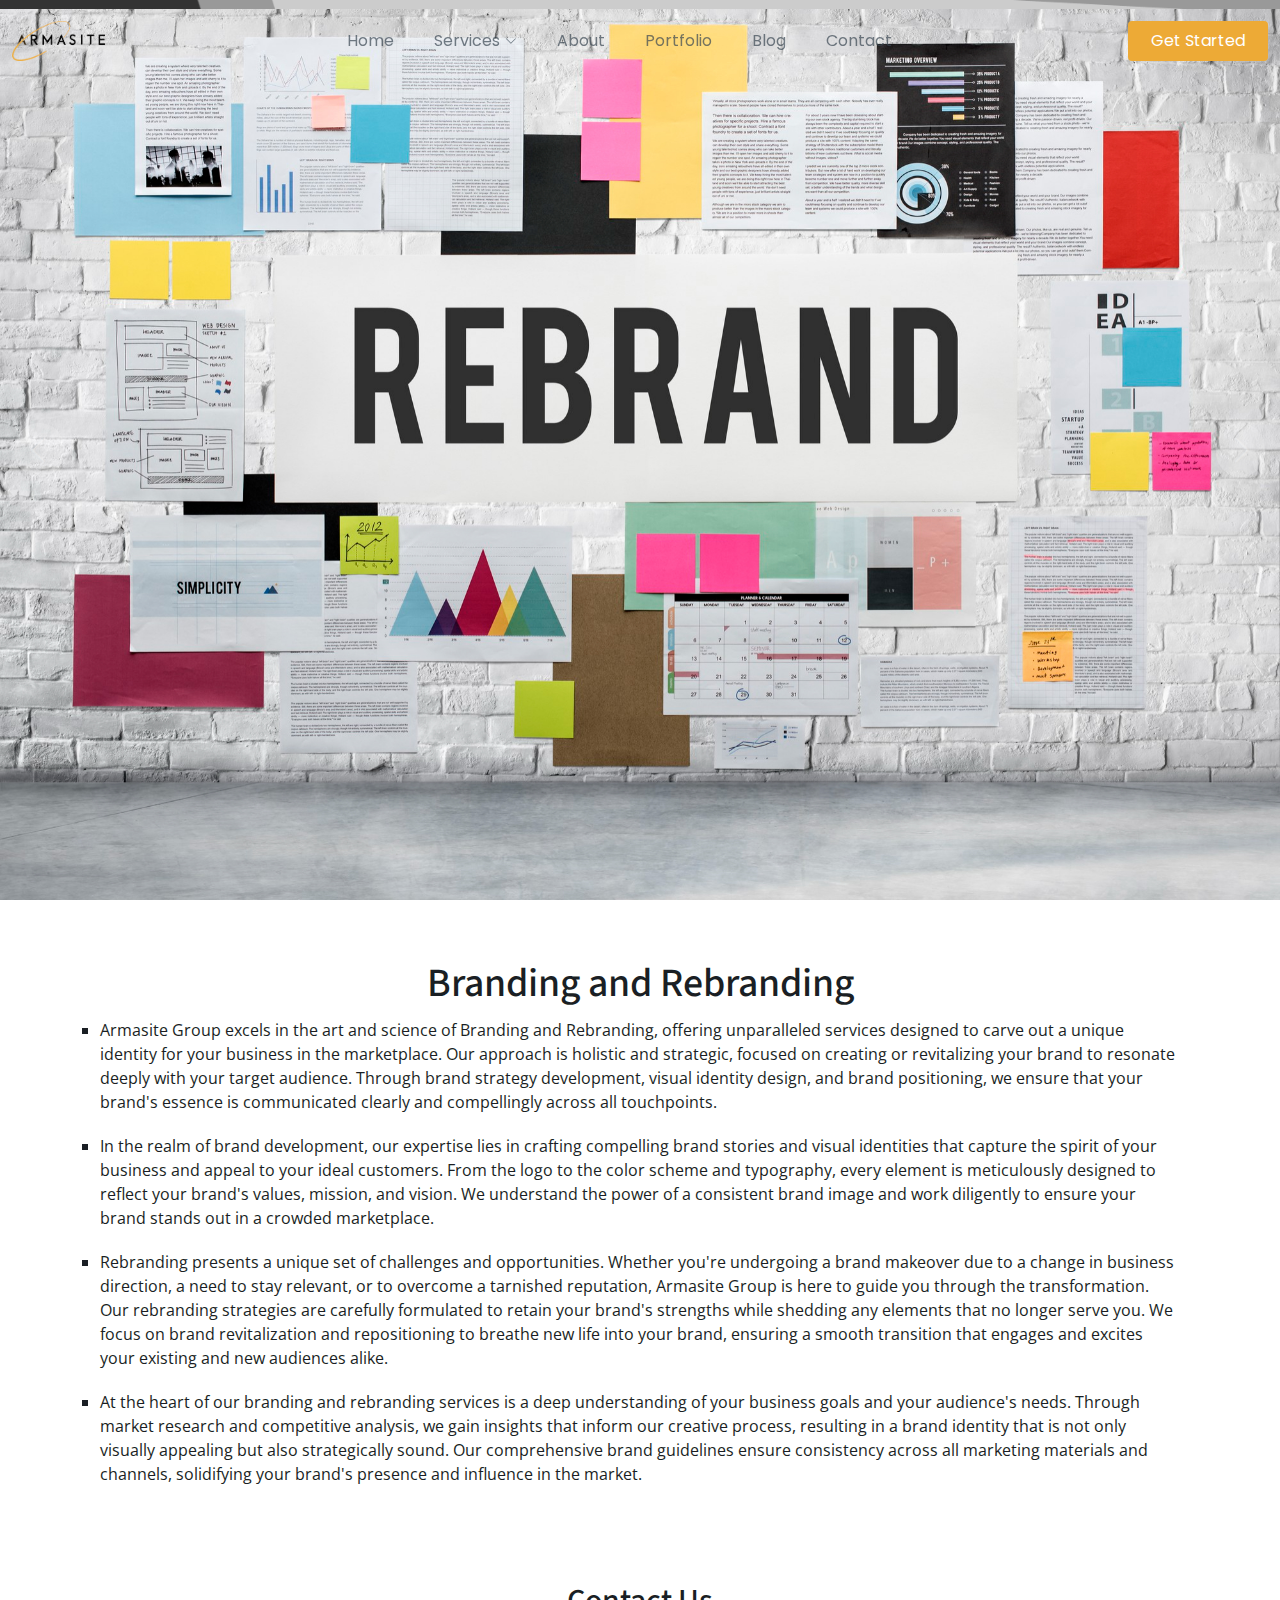
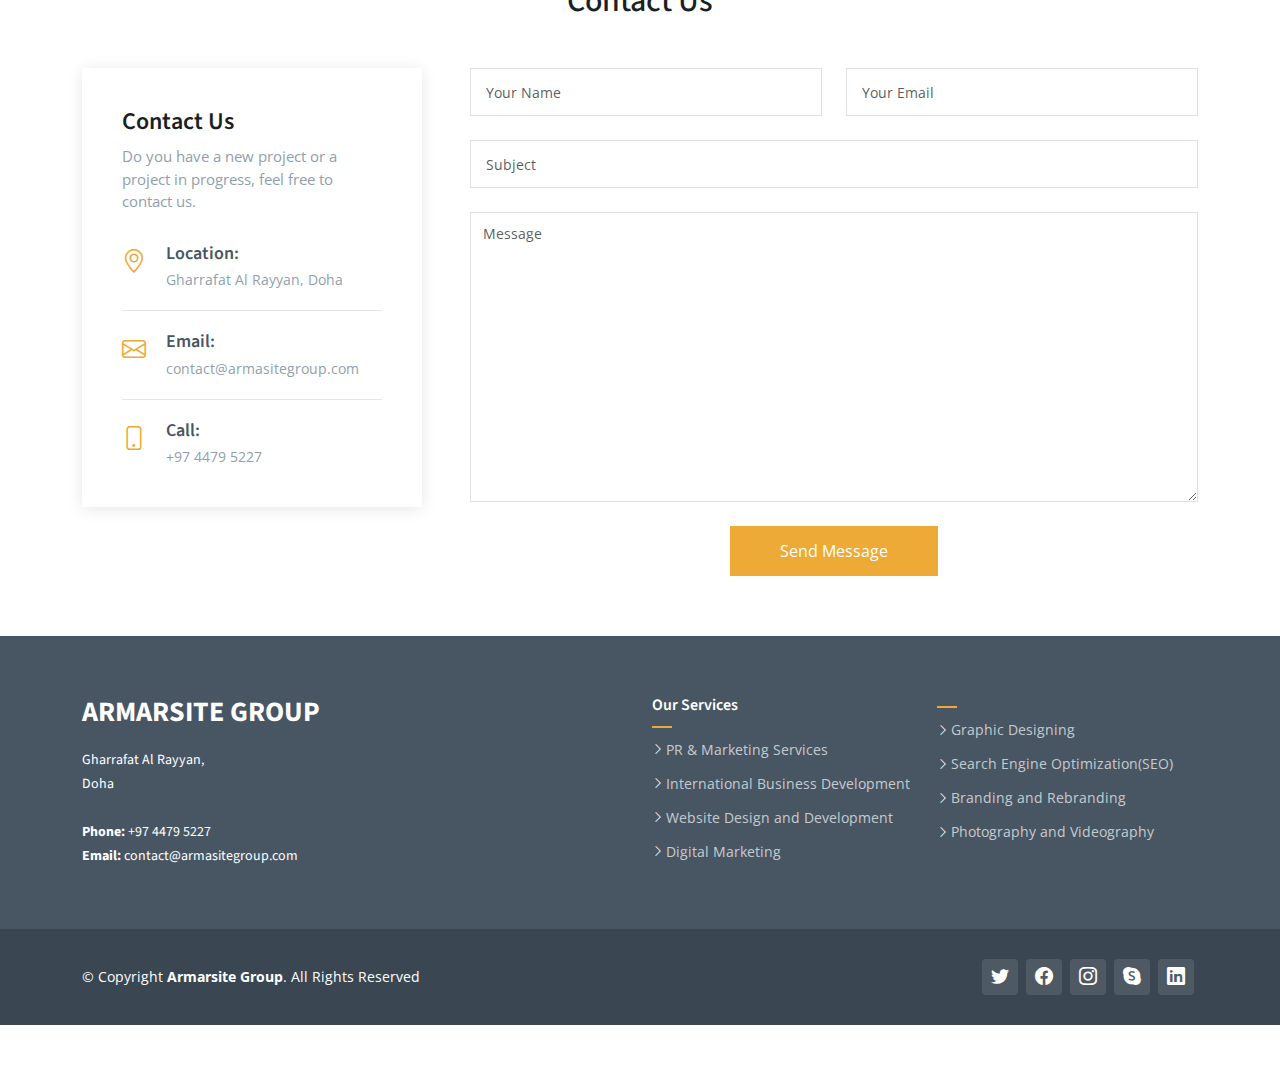
<file: BR.html>
<!DOCTYPE html>
<html lang="en">

<head>
  <meta charset="utf-8">
  <meta content="width=device-width, initial-scale=1.0" name="viewport">

  <title>First Business Group in Public Relations and Marketing in Qatar</title>
  <meta content="" name="description">
  <meta content="" name="keywords">

  <!-- Favicons -->
  <link href="assets/img/arma.png" rel="icon">
  <link href="assets/img/arma.png" rel="apple-touch-icon">

  <!-- Google Fonts -->
  <link rel="preconnect" href="https://fonts.googleapis.com">
  <link rel="preconnect" href="https://fonts.gstatic.com" crossorigin>
  <link href="https://fonts.googleapis.com/css2?family=Open+Sans:ital,wght@0,300;0,400;0,500;0,600;0,700;1,300;1,400;1,500;1,600;1,700&family=Poppins:ital,wght@0,300;0,400;0,500;0,600;0,700;1,300;1,400;1,500;1,600;1,700&family=Source+Sans+Pro:ital,wght@0,300;0,400;0,600;0,700;1,300;1,400;1,600;1,700&display=swap" rel="stylesheet">

  <!-- Vendor CSS Files -->
  <link href="assets/vendor/bootstrap/css/bootstrap.min.css" rel="stylesheet">
  <link href="assets/vendor/bootstrap-icons/bootstrap-icons.css" rel="stylesheet">
  <link href="assets/vendor/aos/aos.css" rel="stylesheet">
  <link href="assets/vendor/glightbox/css/glightbox.min.css" rel="stylesheet">
  <link href="assets/vendor/swiper/swiper-bundle.min.css" rel="stylesheet">

  <!-- Variables CSS Files. Uncomment your preferred color scheme -->
  <link href="assets/css/variables.css" rel="stylesheet">


  <!-- Template Main CSS File -->
  <link href="assets/css/main.css" rel="stylesheet">

</head>

<body>

  <!-- ======= Header ======= -->
  <header id="header" class="header fixed-top" data-scrollto-offset="0">
    <div class="container-fluid d-flex align-items-center justify-content-between">

      <a href="index.html" class="logo d-flex align-items-center scrollto me-auto me-lg-0">
   
        <img src="assets/img/ARMASITE.png" alt="ARMASITE LOGO">
      
      </a>

      <nav id="navbar" class="navbar">
        <ul>
          <li><a class="nav-link scrollto" href="index.html#home">Home</a></li>
          <li class="dropdown"><a href="#"><span>Services</span> <i class="bi bi-chevron-down dropdown-indicator"></i></a>
            <ul>
                <li><a href="PR.html">PR & Marketing Services</a></li>
                <li><a href="IBD.html">International Business Development</a></li>
                <li><a href="WD.html">Website Design and Development</a></li>
                <li><a href="DM.html">Digital Marketing</a></li>
                <li><a href="GD.html">Graphic Designing</a></li>
                <li><a href="SEO.html">Search Engine Optimization(SEO)</a></li>
                <li><a href="SMM.html">Social Media Marketing(SMM)</a></li>
                <li><a href="BR.html">Branding and Rebranding</a></li>
                <li><a href="PV.html">Photography and Videography</a></li>
              
            </ul>
          </li>
          <li><a class="nav-link scrollto" href="index.html#features">About</a></li>
          <li><a class="nav-link scrollto" href="index.html#portfolio">Portfolio</a></li>
          <li><a href="blog.html">Blog</a></li>
          
          <li><a class="nav-link scrollto" href="index.html#home">Contact</a></li>
        </ul>
        <i class="bi bi-list mobile-nav-toggle d-none"></i>
      </nav><!-- .navbar -->

      <a class="btn-getstarted scrollto" href="index.html#home">Get Started</a>

    </div>
  </header><!-- End Header -->

  <!-- ======= Hero Section ======= -->
  <section id="hero" class="hero carousel  carousel-fade" data-bs-ride="carousel">

    <div>
      <div class="col-lg-12 col-md-8">
        <img src="assets/img/services-4.jpg" alt="" class="img-fluid img">
      </div>
      <div class="container">
      <div>
       
          
          <div class="row justify-content-center">

          </div>
          
        </div>
        
      </div><!-- End Carousel Item -->

    </div>

    <a class="carousel-control-prev" href="#hero" role="button" data-bs-slide="prev">
      <span class="carousel-control-prev-icon bi bi-chevron-left" aria-hidden="true"></span>
    </a>

    <a class="carousel-control-next" href="#hero" role="button" data-bs-slide="next">
      <span class="carousel-control-next-icon bi bi-chevron-right" aria-hidden="true"></span>
    </a>

    

  </section><!-- End Hero Section -->


  
  

  <!-- ======= serviceee Section ======= -->
  <section id="serviceee" class="serviceee">
   
        <div>
          <div>
            <div>
             <h1>Branding and Rebranding</h1>
              
              <ul>
                 
                <li> Armasite Group excels in the art and science of Branding and Rebranding, offering unparalleled services designed to carve out a unique identity for your business in the marketplace. Our approach is holistic and strategic, focused on creating or revitalizing your brand to resonate deeply with your target audience. Through brand strategy development, visual identity design, and brand positioning, we ensure that your brand's essence is communicated clearly and compellingly across all touchpoints.</li>
                <li> In the realm of brand development, our expertise lies in crafting compelling brand stories and visual identities that capture the spirit of your business and appeal to your ideal customers. From the logo to the color scheme and typography, every element is meticulously designed to reflect your brand's values, mission, and vision. We understand the power of a consistent brand image and work diligently to ensure your brand stands out in a crowded marketplace.</li>
                <li> Rebranding presents a unique set of challenges and opportunities. Whether you're undergoing a brand makeover due to a change in business direction, a need to stay relevant, or to overcome a tarnished reputation, Armasite Group is here to guide you through the transformation. Our rebranding strategies are carefully formulated to retain your brand's strengths while shedding any elements that no longer serve you. We focus on brand revitalization and repositioning to breathe new life into your brand, ensuring a smooth transition that engages and excites your existing and new audiences alike.</li>
                <li> At the heart of our branding and rebranding services is a deep understanding of your business goals and your audience's needs. Through market research and competitive analysis, we gain insights that inform our creative process, resulting in a brand identity that is not only visually appealing but also strategically sound. Our comprehensive brand guidelines ensure consistency across all marketing materials and channels, solidifying your brand's presence and influence in the market.</li>
                
              </ul>

            </div>
          
          </div>
        </div><!-- End Tab Content 3 -->
<!-- End Features Section -->



  
    <!-- ======= Contact Section ======= -->
    <section id="contact" class="contact">
      <div class="container">

        <div class="section-header">
          <h2>Contact Us</h2>
        
        </div>

      </div>

      
      <div class="container">

        <div class="row gy-5 gx-lg-5">

          <div class="col-lg-4">

            <div class="info">
              <h3>Contact Us</h3>
              <p>Do you have a new project or a project in progress, feel free to contact us.</p>

              <div class="info-item d-flex">
                <i class="bi bi-geo-alt flex-shrink-0"></i>
                <div>
                  <h4>Location:</h4>
                  <p>Gharrafat Al Rayyan, Doha</p>
                </div>
              </div><!-- End Info Item -->

              <div class="info-item d-flex">
                <i class="bi bi-envelope flex-shrink-0"></i>
                <div>
                  <h4>Email:</h4>
                  <p>
                    contact@armasitegroup.com</p>
                </div>
              </div><!-- End Info Item -->

              <div class="info-item d-flex">
                <i class="bi bi-phone flex-shrink-0"></i>
                <div>
                  <h4>Call:</h4>
                  <p>+97 4479 5227</p>
                </div>
              </div><!-- End Info Item -->

            </div>

          </div>

          <div class="col-lg-8">
            <form action="forms/contact.php" method="post" role="form" class="php-email-form">
              <div class="row">
                <div class="col-md-6 form-group">
                  <input type="text" name="name" class="form-control" id="name" placeholder="Your Name" required>
                </div>
                <div class="col-md-6 form-group mt-3 mt-md-0">
                  <input type="email" class="form-control" name="email" id="email" placeholder="Your Email" required>
                </div>
              </div>
              <div class="form-group mt-3">
                <input type="text" class="form-control" name="subject" id="subject" placeholder="Subject" required>
              </div>
              <div class="form-group mt-3">
                <textarea class="form-control" name="message" placeholder="Message" required></textarea>
              </div>
              <div class="my-3">
                <div class="loading">Loading</div>
                <div class="error-message"></div>
                <div class="sent-message">Your message has been sent. Thank you!</div>
              </div>
              <div class="text-center"><button type="submit">Send Message</button></div>
            </form>
          </div><!-- End Contact Form -->

        </div>

      </div>
    </section><!-- End Contact Section -->

  </main><!-- End #main -->

  <!-- ======= Footer ======= -->
  <footer id="footer" class="footer">

    <div class="footer-content">
      <div class="container">
        <div class="row">

          <div class="col-lg-6 col-md-12">
            <div class="footer-info">
              <h3>Armarsite Group</h3>
              <p>
                Gharrafat Al Rayyan,<br>
                 Doha<br><br>
                <strong>Phone:</strong> +97 4479 5227<br>
                <strong>Email:</strong> contact@armasitegroup.com<br>
              </p>
            </div>
          </div>

          <div class="col-lg-3 col-md-6 footer-links">
            <h4>Our Services</h4>
            <ul>
              <li><i class="bi bi-chevron-right"></i> <a href="#">PR & Marketing Services</a></li>
              <li><i class="bi bi-chevron-right"></i> <a href="#">International Business Development</a></li>
              <li><i class="bi bi-chevron-right"></i> <a href="#">Website Design and Development</a></li>
              <li><i class="bi bi-chevron-right"></i> <a href="#">Digital Marketing</a></li>
            
            </ul>
          </div>

          <div class="col-lg-3 col-md-6 footer-links">
            <h4></h4>
            <ul>
              <li><i class="bi bi-chevron-right"></i> <a href="#">Graphic Designing</a></li>
              <li><i class="bi bi-chevron-right"></i> <a href="#">Search Engine Optimization(SEO)</a></li>
              <li><i class="bi bi-chevron-right"></i> <a href="#">Branding and Rebranding</a></li>
              <li><i class="bi bi-chevron-right"></i> <a href="#">Photography and Videography</a></li>
            </ul>
          </div>

        

        </div>
      </div>
    </div>

    <div class="footer-legal text-center">
      <div class="container d-flex flex-column flex-lg-row justify-content-center justify-content-lg-between align-items-center">

        <div class="d-flex flex-column align-items-center align-items-lg-start">
          <div class="copyright">
            &copy; Copyright <strong><span>Armarsite Group</span></strong>. All Rights Reserved
          </div>
          
        </div>

        <div class="social-links order-first order-lg-last mb-3 mb-lg-0">
          <a href="#" class="twitter"><i class="bi bi-twitter"></i></a>
          <a href="#" class="facebook"><i class="bi bi-facebook"></i></a>
          <a href="#" class="instagram"><i class="bi bi-instagram"></i></a>
          <a href="#" class="google-plus"><i class="bi bi-skype"></i></a>
          <a href="#" class="linkedin"><i class="bi bi-linkedin"></i></a>
        </div>

      </div>
    </div>

  </footer><!-- End Footer -->

  <a href="#" class="scroll-top d-flex align-items-center justify-content-center"><i class="bi bi-arrow-up-short"></i></a>

  <div id="preloader"></div>

  <!-- Vendor JS Files -->
  <script src="assets/vendor/bootstrap/js/bootstrap.bundle.min.js"></script>
  <script src="assets/vendor/aos/aos.js"></script>
  <script src="assets/vendor/glightbox/js/glightbox.min.js"></script>
  <script src="assets/vendor/isotope-layout/isotope.pkgd.min.js"></script>
  <script src="assets/vendor/swiper/swiper-bundle.min.js"></script>
  <script src="assets/vendor/php-email-form/validate.js"></script>

  <!-- Template Main JS File -->
  <script src="assets/js/main.js"></script>

</body>

</html>
</file>
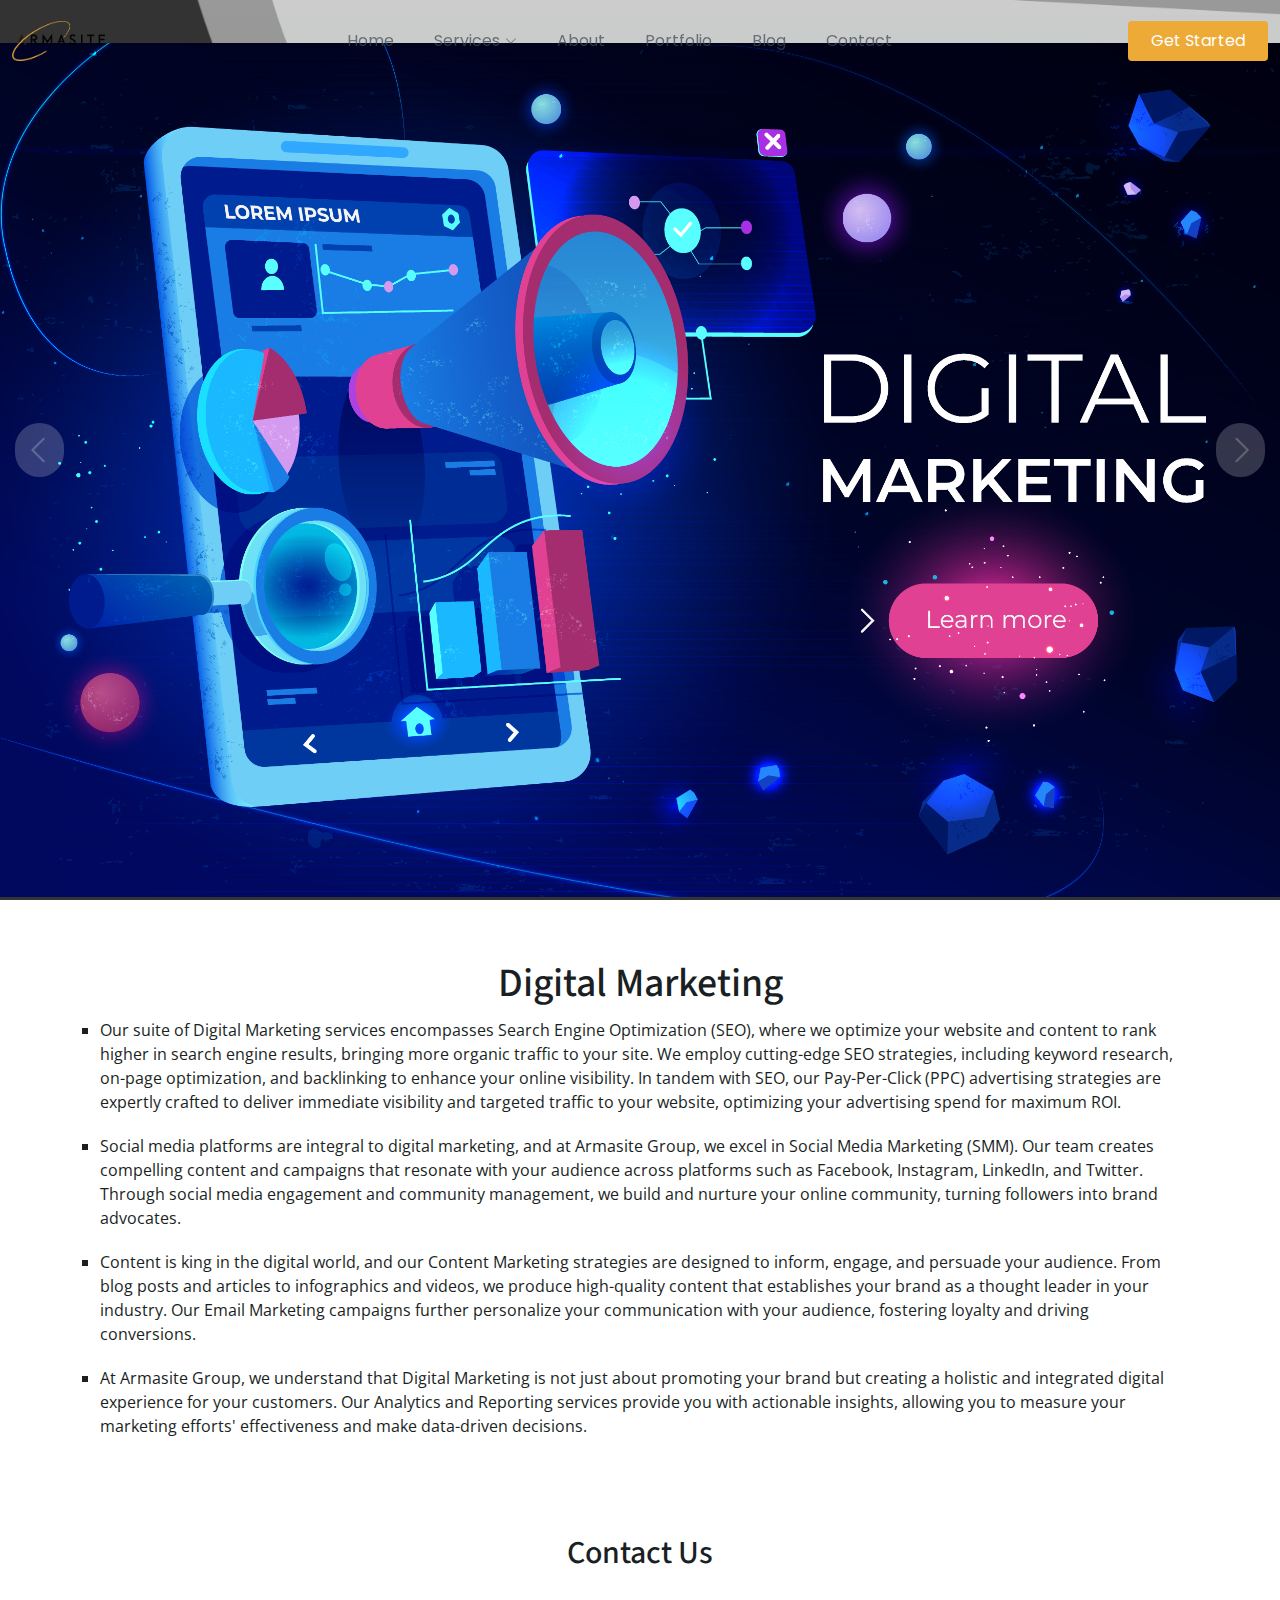
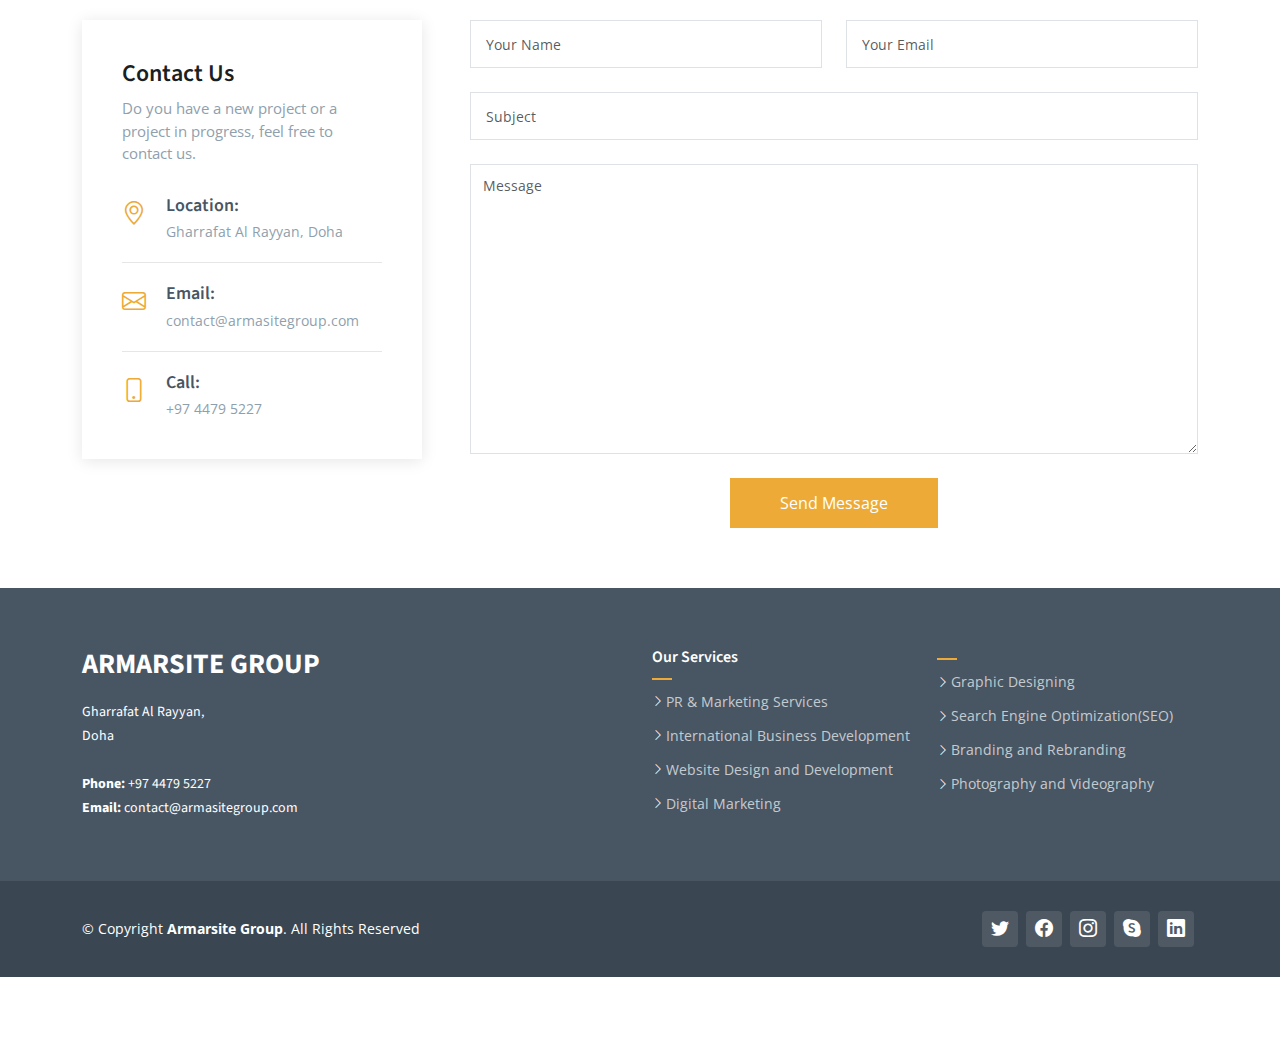
<file: DM.html>
<!DOCTYPE html>
<html lang="en">

<head>
  <meta charset="utf-8">
  <meta content="width=device-width, initial-scale=1.0" name="viewport">

  <title>First Business Group in Public Relations and Marketing in Qatar</title>
  <meta content="" name="description">
  <meta content="" name="keywords">

  <!-- Favicons -->
  <link href="assets/img/arma.png" rel="icon">
  <link href="assets/img/arma.png" rel="apple-touch-icon">

  <!-- Google Fonts -->
  <link rel="preconnect" href="https://fonts.googleapis.com">
  <link rel="preconnect" href="https://fonts.gstatic.com" crossorigin>
  <link href="https://fonts.googleapis.com/css2?family=Open+Sans:ital,wght@0,300;0,400;0,500;0,600;0,700;1,300;1,400;1,500;1,600;1,700&family=Poppins:ital,wght@0,300;0,400;0,500;0,600;0,700;1,300;1,400;1,500;1,600;1,700&family=Source+Sans+Pro:ital,wght@0,300;0,400;0,600;0,700;1,300;1,400;1,600;1,700&display=swap" rel="stylesheet">

  <!-- Vendor CSS Files -->
  <link href="assets/vendor/bootstrap/css/bootstrap.min.css" rel="stylesheet">
  <link href="assets/vendor/bootstrap-icons/bootstrap-icons.css" rel="stylesheet">
  <link href="assets/vendor/aos/aos.css" rel="stylesheet">
  <link href="assets/vendor/glightbox/css/glightbox.min.css" rel="stylesheet">
  <link href="assets/vendor/swiper/swiper-bundle.min.css" rel="stylesheet">

  <!-- Variables CSS Files. Uncomment your preferred color scheme -->
  <link href="assets/css/variables.css" rel="stylesheet">


  <!-- Template Main CSS File -->
  <link href="assets/css/main.css" rel="stylesheet">

</head>

<body>

  <!-- ======= Header ======= -->
  <header id="header" class="header fixed-top" data-scrollto-offset="0">
    <div class="container-fluid d-flex align-items-center justify-content-between">

      <a href="index.html" class="logo d-flex align-items-center scrollto me-auto me-lg-0">
   
        <img src="assets/img/ARMASITE.png" alt="ARMASITE LOGO">
      
      </a>

      <nav id="navbar" class="navbar">
        <ul>
          <li><a class="nav-link scrollto" href="index.html#home">Home</a></li>
          <li class="dropdown"><a href="#"><span>Services</span> <i class="bi bi-chevron-down dropdown-indicator"></i></a>
            <ul>
                <li><a href="PR.html">PR & Marketing Services</a></li>
                <li><a href="IBD.html">International Business Development</a></li>
                <li><a href="WD.html">Website Design and Development</a></li>
                <li><a href="DM.html">Digital Marketing</a></li>
                <li><a href="GD.html">Graphic Designing</a></li>
                <li><a href="SEO.html">Search Engine Optimization(SEO)</a></li>
                <li><a href="SMM.html">Social Media Marketing(SMM)</a></li>
                <li><a href="BR.html">Branding and Rebranding</a></li>
                <li><a href="PV.html">Photography and Videography</a></li>
              
            </ul>
          </li>
          <li><a class="nav-link scrollto" href="index.html#features">About</a></li>
          <li><a class="nav-link scrollto" href="index.html#portfolio">Portfolio</a></li>
          <li><a href="blog.html">Blog</a></li>
          
          <li><a class="nav-link scrollto" href="index.html#home">Contact</a></li>
        </ul>
        <i class="bi bi-list mobile-nav-toggle d-none"></i>
      </nav><!-- .navbar -->

      <a class="btn-getstarted scrollto" href="index.html#home">Get Started</a>

    </div>
  </header><!-- End Header -->

  <!-- ======= Hero Section ======= -->
  <section id="hero" class="hero carousel  carousel-fade" data-bs-ride="carousel">

    <div>
      <div class="col-lg-12 col-md-8">
        <img src="assets/img/services-6.jpg" alt="" class="img-fluid img">
      </div>
      <div class="container">
      <div>
       
          
          <div class="row justify-content-center">

          </div>
          
        </div>
        
      </div><!-- End Carousel Item -->

    </div>

    <a class="carousel-control-prev" href="#hero" role="button" data-bs-slide="prev">
      <span class="carousel-control-prev-icon bi bi-chevron-left" aria-hidden="true"></span>
    </a>

    <a class="carousel-control-next" href="#hero" role="button" data-bs-slide="next">
      <span class="carousel-control-next-icon bi bi-chevron-right" aria-hidden="true"></span>
    </a>

    

  </section><!-- End Hero Section -->


  
  

  <!-- ======= serviceee Section ======= -->
  <section id="serviceee" class="serviceee">
   
        <div>
          <div>
            <div>
             <h1>Digital Marketing</h1>
              
              <ul>
                <li> Our suite of Digital Marketing services encompasses Search Engine Optimization (SEO), where we optimize your website and content to rank higher in search engine results, bringing more organic traffic to your site. We employ cutting-edge SEO strategies, including keyword research, on-page optimization, and backlinking to enhance your online visibility. In tandem with SEO, our Pay-Per-Click (PPC) advertising strategies are expertly crafted to deliver immediate visibility and targeted traffic to your website, optimizing your advertising spend for maximum ROI.</li>
                <li> Social media platforms are integral to digital marketing, and at Armasite Group, we excel in Social Media Marketing (SMM). Our team creates compelling content and campaigns that resonate with your audience across platforms such as Facebook, Instagram, LinkedIn, and Twitter. Through social media engagement and community management, we build and nurture your online community, turning followers into brand advocates.</li>
                <li> Content is king in the digital world, and our Content Marketing strategies are designed to inform, engage, and persuade your audience. From blog posts and articles to infographics and videos, we produce high-quality content that establishes your brand as a thought leader in your industry. Our Email Marketing campaigns further personalize your communication with your audience, fostering loyalty and driving conversions.</li>
                <li> At Armasite Group, we understand that Digital Marketing is not just about promoting your brand but creating a holistic and integrated digital experience for your customers. Our Analytics and Reporting services provide you with actionable insights, allowing you to measure your marketing efforts' effectiveness and make data-driven decisions.</li>
                
              </ul>

            </div>
          
          </div>
        </div><!-- End Tab Content 3 -->
<!-- End Features Section -->



  
    <!-- ======= Contact Section ======= -->
    <section id="contact" class="contact">
      <div class="container">

        <div class="section-header">
          <h2>Contact Us</h2>
        
        </div>

      </div>

      
      <div class="container">

        <div class="row gy-5 gx-lg-5">

          <div class="col-lg-4">

            <div class="info">
              <h3>Contact Us</h3>
              <p>Do you have a new project or a project in progress, feel free to contact us.</p>

              <div class="info-item d-flex">
                <i class="bi bi-geo-alt flex-shrink-0"></i>
                <div>
                  <h4>Location:</h4>
                  <p>Gharrafat Al Rayyan, Doha</p>
                </div>
              </div><!-- End Info Item -->

              <div class="info-item d-flex">
                <i class="bi bi-envelope flex-shrink-0"></i>
                <div>
                  <h4>Email:</h4>
                  <p>
                    contact@armasitegroup.com</p>
                </div>
              </div><!-- End Info Item -->

              <div class="info-item d-flex">
                <i class="bi bi-phone flex-shrink-0"></i>
                <div>
                  <h4>Call:</h4>
                  <p>+97 4479 5227</p>
                </div>
              </div><!-- End Info Item -->

            </div>

          </div>

          <div class="col-lg-8">
            <form action="forms/contact.php" method="post" role="form" class="php-email-form">
              <div class="row">
                <div class="col-md-6 form-group">
                  <input type="text" name="name" class="form-control" id="name" placeholder="Your Name" required>
                </div>
                <div class="col-md-6 form-group mt-3 mt-md-0">
                  <input type="email" class="form-control" name="email" id="email" placeholder="Your Email" required>
                </div>
              </div>
              <div class="form-group mt-3">
                <input type="text" class="form-control" name="subject" id="subject" placeholder="Subject" required>
              </div>
              <div class="form-group mt-3">
                <textarea class="form-control" name="message" placeholder="Message" required></textarea>
              </div>
              <div class="my-3">
                <div class="loading">Loading</div>
                <div class="error-message"></div>
                <div class="sent-message">Your message has been sent. Thank you!</div>
              </div>
              <div class="text-center"><button type="submit">Send Message</button></div>
            </form>
          </div><!-- End Contact Form -->

        </div>

      </div>
    </section><!-- End Contact Section -->

  </main><!-- End #main -->

  <!-- ======= Footer ======= -->
  <footer id="footer" class="footer">

    <div class="footer-content">
      <div class="container">
        <div class="row">

          <div class="col-lg-6 col-md-12">
            <div class="footer-info">
              <h3>Armarsite Group</h3>
              <p>
                Gharrafat Al Rayyan,<br>
                 Doha<br><br>
                <strong>Phone:</strong> +97 4479 5227<br>
                <strong>Email:</strong> contact@armasitegroup.com<br>
              </p>
            </div>
          </div>

          <div class="col-lg-3 col-md-6 footer-links">
            <h4>Our Services</h4>
            <ul>
              <li><i class="bi bi-chevron-right"></i> <a href="#">PR & Marketing Services</a></li>
              <li><i class="bi bi-chevron-right"></i> <a href="#">International Business Development</a></li>
              <li><i class="bi bi-chevron-right"></i> <a href="#">Website Design and Development</a></li>
              <li><i class="bi bi-chevron-right"></i> <a href="#">Digital Marketing</a></li>
            
            </ul>
          </div>

          <div class="col-lg-3 col-md-6 footer-links">
            <h4></h4>
            <ul>
              <li><i class="bi bi-chevron-right"></i> <a href="#">Graphic Designing</a></li>
              <li><i class="bi bi-chevron-right"></i> <a href="#">Search Engine Optimization(SEO)</a></li>
              <li><i class="bi bi-chevron-right"></i> <a href="#">Branding and Rebranding</a></li>
              <li><i class="bi bi-chevron-right"></i> <a href="#">Photography and Videography</a></li>
            </ul>
          </div>

        

        </div>
      </div>
    </div>

    <div class="footer-legal text-center">
      <div class="container d-flex flex-column flex-lg-row justify-content-center justify-content-lg-between align-items-center">

        <div class="d-flex flex-column align-items-center align-items-lg-start">
          <div class="copyright">
            &copy; Copyright <strong><span>Armarsite Group</span></strong>. All Rights Reserved
          </div>
          
        </div>

        <div class="social-links order-first order-lg-last mb-3 mb-lg-0">
          <a href="#" class="twitter"><i class="bi bi-twitter"></i></a>
          <a href="#" class="facebook"><i class="bi bi-facebook"></i></a>
          <a href="#" class="instagram"><i class="bi bi-instagram"></i></a>
          <a href="#" class="google-plus"><i class="bi bi-skype"></i></a>
          <a href="#" class="linkedin"><i class="bi bi-linkedin"></i></a>
        </div>

      </div>
    </div>

  </footer><!-- End Footer -->

  <a href="#" class="scroll-top d-flex align-items-center justify-content-center"><i class="bi bi-arrow-up-short"></i></a>

  <div id="preloader"></div>

  <!-- Vendor JS Files -->
  <script src="assets/vendor/bootstrap/js/bootstrap.bundle.min.js"></script>
  <script src="assets/vendor/aos/aos.js"></script>
  <script src="assets/vendor/glightbox/js/glightbox.min.js"></script>
  <script src="assets/vendor/isotope-layout/isotope.pkgd.min.js"></script>
  <script src="assets/vendor/swiper/swiper-bundle.min.js"></script>
  <script src="assets/vendor/php-email-form/validate.js"></script>

  <!-- Template Main JS File -->
  <script src="assets/js/main.js"></script>

</body>

</html>
</file>
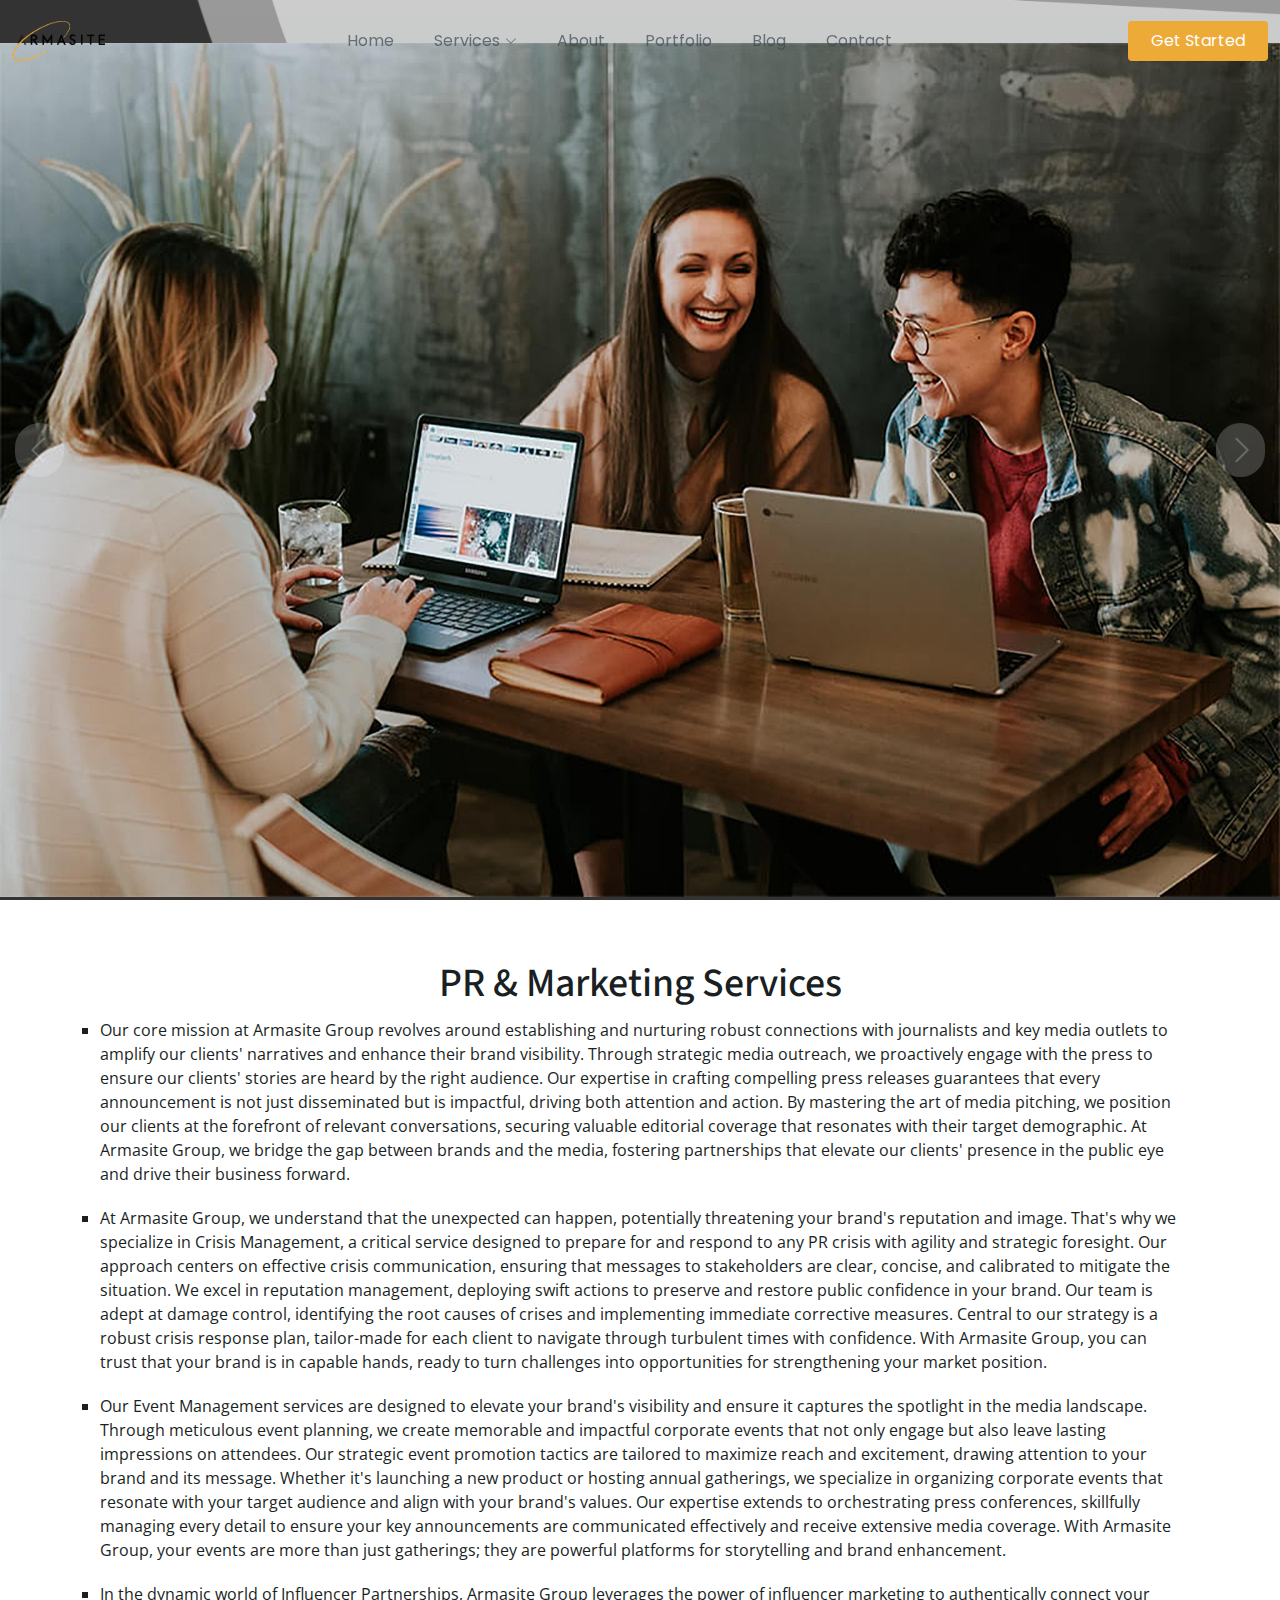
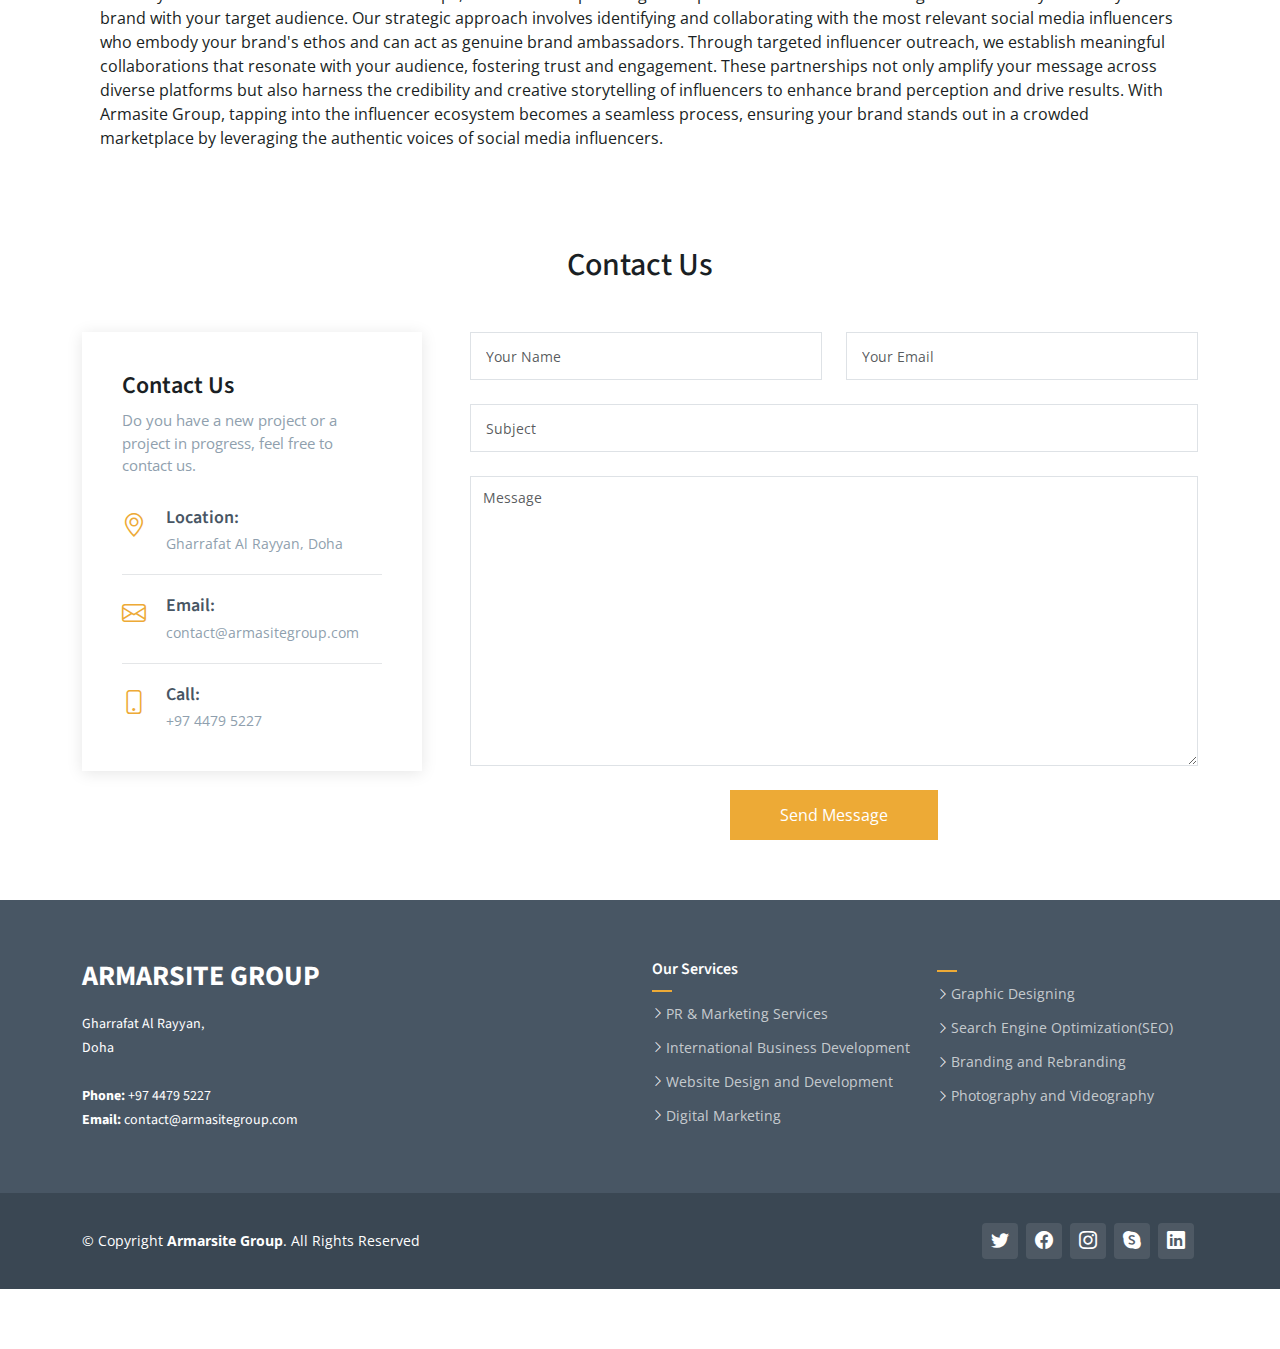
<file: PR.html>
<!DOCTYPE html>
<html lang="en">

<head>
  <meta charset="utf-8">
  <meta content="width=device-width, initial-scale=1.0" name="viewport">

  <title>First Business Group in Public Relations and Marketing in Qatar</title>
  <meta content="" name="description">
  <meta content="" name="keywords">

  <!-- Favicons -->
  <link href="assets/img/arma.png" rel="icon">
  <link href="assets/img/arma.png" rel="apple-touch-icon">

  <!-- Google Fonts -->
  <link rel="preconnect" href="https://fonts.googleapis.com">
  <link rel="preconnect" href="https://fonts.gstatic.com" crossorigin>
  <link href="https://fonts.googleapis.com/css2?family=Open+Sans:ital,wght@0,300;0,400;0,500;0,600;0,700;1,300;1,400;1,500;1,600;1,700&family=Poppins:ital,wght@0,300;0,400;0,500;0,600;0,700;1,300;1,400;1,500;1,600;1,700&family=Source+Sans+Pro:ital,wght@0,300;0,400;0,600;0,700;1,300;1,400;1,600;1,700&display=swap" rel="stylesheet">

  <!-- Vendor CSS Files -->
  <link href="assets/vendor/bootstrap/css/bootstrap.min.css" rel="stylesheet">
  <link href="assets/vendor/bootstrap-icons/bootstrap-icons.css" rel="stylesheet">
  <link href="assets/vendor/aos/aos.css" rel="stylesheet">
  <link href="assets/vendor/glightbox/css/glightbox.min.css" rel="stylesheet">
  <link href="assets/vendor/swiper/swiper-bundle.min.css" rel="stylesheet">

  <!-- Variables CSS Files. Uncomment your preferred color scheme -->
  <link href="assets/css/variables.css" rel="stylesheet">


  <!-- Template Main CSS File -->
  <link href="assets/css/main.css" rel="stylesheet">

</head>

<body>

  <!-- ======= Header ======= -->
  <header id="header" class="header fixed-top" data-scrollto-offset="0">
    <div class="container-fluid d-flex align-items-center justify-content-between">

      <a href="index.html" class="logo d-flex align-items-center scrollto me-auto me-lg-0">
   
        <img src="assets/img/ARMASITE.png" alt="ARMASITE LOGO">
      
      </a>

      <nav id="navbar" class="navbar">
        <ul>
          <li><a class="nav-link scrollto" href="index.html#home">Home</a></li>
          <li class="dropdown"><a href="#"><span>Services</span> <i class="bi bi-chevron-down dropdown-indicator"></i></a>
            <ul>
              <li><a href="PR.html">PR & Marketing Services</a></li>
              <li><a href="IBD.html">International Business Development</a></li>
              <li><a href="WD.html">Website Design and Development</a></li>
              <li><a href="DM.html">Digital Marketing</a></li>
              <li><a href="GD.html">Graphic Designing</a></li>
              <li><a href="SEO.html">Search Engine Optimization(SEO)</a></li>
              <li><a href="SMM.html">Social Media Marketing(SMM)</a></li>
              <li><a href="BR.html">Branding and Rebranding</a></li>
              <li><a href="PV.html">Photography and Videography</a></li>
              
            </ul>
          </li>
          <li><a class="nav-link scrollto" href="index.html#features">About</a></li>
          <li><a class="nav-link scrollto" href="index.html#portfolio">Portfolio</a></li>
          <li><a href="blog.html">Blog</a></li>
          
          <li><a class="nav-link scrollto" href="index.html#home">Contact</a></li>
        </ul>
        <i class="bi bi-list mobile-nav-toggle d-none"></i>
      </nav><!-- .navbar -->

      <a class="btn-getstarted scrollto" href="index.html#about">Get Started</a>

    </div>
  </header><!-- End Header -->

  <!-- ======= Hero Section ======= -->
  <section id="hero" class="hero carousel  carousel-fade" data-bs-ride="carousel">

    <div>
      <div class="col-lg-12 col-md-8">
        <img src="assets/img/services-1.jpg" alt="" class="img-fluid img">
      </div>
      <div class="container">
      <div>
       
          
          <div class="row justify-content-center">

          </div>
          
        </div>
        
      </div><!-- End Carousel Item -->

    </div>

    <a class="carousel-control-prev" href="#hero" role="button" data-bs-slide="prev">
      <span class="carousel-control-prev-icon bi bi-chevron-left" aria-hidden="true"></span>
    </a>

    <a class="carousel-control-next" href="#hero" role="button" data-bs-slide="next">
      <span class="carousel-control-next-icon bi bi-chevron-right" aria-hidden="true"></span>
    </a>

    

  </section><!-- End Hero Section -->


  
  

  <!-- ======= serviceee Section ======= -->
  <section id="serviceee" class="serviceee">
   
        <div>
          <div>
            <div>
             <h1>PR & Marketing Services</h1>
              
              <ul>
                <li> Our core mission at Armasite Group revolves around establishing and nurturing robust connections with journalists and key media outlets to amplify our clients' narratives and enhance their brand visibility. Through strategic media outreach, we proactively engage with the press to ensure our clients' stories are heard by the right audience. Our expertise in crafting compelling press releases guarantees that every announcement is not just disseminated but is impactful, driving both attention and action. By mastering the art of media pitching, we position our clients at the forefront of relevant conversations, securing valuable editorial coverage that resonates with their target demographic. At Armasite Group, we bridge the gap between brands and the media, fostering partnerships that elevate our clients' presence in the public eye and drive their business forward.</li>
                <li> At Armasite Group, we understand that the unexpected can happen, potentially threatening your brand's reputation and image. That's why we specialize in Crisis Management, a critical service designed to prepare for and respond to any PR crisis with agility and strategic foresight. Our approach centers on effective crisis communication, ensuring that messages to stakeholders are clear, concise, and calibrated to mitigate the situation. We excel in reputation management, deploying swift actions to preserve and restore public confidence in your brand. Our team is adept at damage control, identifying the root causes of crises and implementing immediate corrective measures. Central to our strategy is a robust crisis response plan, tailor-made for each client to navigate through turbulent times with confidence. With Armasite Group, you can trust that your brand is in capable hands, ready to turn challenges into opportunities for strengthening your market position.</li>
                <li> Our Event Management services are designed to elevate your brand's visibility and ensure it captures the spotlight in the media landscape. Through meticulous event planning, we create memorable and impactful corporate events that not only engage but also leave lasting impressions on attendees. Our strategic event promotion tactics are tailored to maximize reach and excitement, drawing attention to your brand and its message. Whether it's launching a new product or hosting annual gatherings, we specialize in organizing corporate events that resonate with your target audience and align with your brand's values. Our expertise extends to orchestrating press conferences, skillfully managing every detail to ensure your key announcements are communicated effectively and receive extensive media coverage. With Armasite Group, your events are more than just gatherings; they are powerful platforms for storytelling and brand enhancement.</li>
                <li> In the dynamic world of Influencer Partnerships, Armasite Group leverages the power of influencer marketing to authentically connect your brand with your target audience. Our strategic approach involves identifying and collaborating with the most relevant social media influencers who embody your brand's ethos and can act as genuine brand ambassadors. Through targeted influencer outreach, we establish meaningful collaborations that resonate with your audience, fostering trust and engagement. These partnerships not only amplify your message across diverse platforms but also harness the credibility and creative storytelling of influencers to enhance brand perception and drive results. With Armasite Group, tapping into the influencer ecosystem becomes a seamless process, ensuring your brand stands out in a crowded marketplace by leveraging the authentic voices of social media influencers.</li>
              </ul>

            </div>
          
          </div>
        </div><!-- End Tab Content 3 -->
<!-- End Features Section -->



  
    <!-- ======= Contact Section ======= -->
    <section id="contact" class="contact">
      <div class="container">

        <div class="section-header">
          <h2>Contact Us</h2>
        
        </div>

      </div>

      
      <div class="container">

        <div class="row gy-5 gx-lg-5">

          <div class="col-lg-4">

            <div class="info">
              <h3>Contact Us</h3>
              <p>Do you have a new project or a project in progress, feel free to contact us.</p>

              <div class="info-item d-flex">
                <i class="bi bi-geo-alt flex-shrink-0"></i>
                <div>
                  <h4>Location:</h4>
                  <p>Gharrafat Al Rayyan, Doha</p>
                </div>
              </div><!-- End Info Item -->

              <div class="info-item d-flex">
                <i class="bi bi-envelope flex-shrink-0"></i>
                <div>
                  <h4>Email:</h4>
                  <p>
                    contact@armasitegroup.com</p>
                </div>
              </div><!-- End Info Item -->

              <div class="info-item d-flex">
                <i class="bi bi-phone flex-shrink-0"></i>
                <div>
                  <h4>Call:</h4>
                  <p>+97 4479 5227</p>
                </div>
              </div><!-- End Info Item -->

            </div>

          </div>

          <div class="col-lg-8">
            <form action="forms/contact.php" method="post" role="form" class="php-email-form">
              <div class="row">
                <div class="col-md-6 form-group">
                  <input type="text" name="name" class="form-control" id="name" placeholder="Your Name" required>
                </div>
                <div class="col-md-6 form-group mt-3 mt-md-0">
                  <input type="email" class="form-control" name="email" id="email" placeholder="Your Email" required>
                </div>
              </div>
              <div class="form-group mt-3">
                <input type="text" class="form-control" name="subject" id="subject" placeholder="Subject" required>
              </div>
              <div class="form-group mt-3">
                <textarea class="form-control" name="message" placeholder="Message" required></textarea>
              </div>
              <div class="my-3">
                <div class="loading">Loading</div>
                <div class="error-message"></div>
                <div class="sent-message">Your message has been sent. Thank you!</div>
              </div>
              <div class="text-center"><button type="submit">Send Message</button></div>
            </form>
          </div><!-- End Contact Form -->

        </div>

      </div>
    </section><!-- End Contact Section -->

  </main><!-- End #main -->

  <!-- ======= Footer ======= -->
  <footer id="footer" class="footer">

    <div class="footer-content">
      <div class="container">
        <div class="row">

          <div class="col-lg-6 col-md-12">
            <div class="footer-info">
              <h3>Armarsite Group</h3>
              <p>
                Gharrafat Al Rayyan,<br>
                 Doha<br><br>
                <strong>Phone:</strong> +97 4479 5227<br>
                <strong>Email:</strong> contact@armasitegroup.com<br>
              </p>
            </div>
          </div>

          <div class="col-lg-3 col-md-6 footer-links">
            <h4>Our Services</h4>
            <ul>
              <li><i class="bi bi-chevron-right"></i> <a href="#">PR & Marketing Services</a></li>
              <li><i class="bi bi-chevron-right"></i> <a href="#">International Business Development</a></li>
              <li><i class="bi bi-chevron-right"></i> <a href="#">Website Design and Development</a></li>
              <li><i class="bi bi-chevron-right"></i> <a href="#">Digital Marketing</a></li>
            
            </ul>
          </div>

          <div class="col-lg-3 col-md-6 footer-links">
            <h4></h4>
            <ul>
              <li><i class="bi bi-chevron-right"></i> <a href="#">Graphic Designing</a></li>
              <li><i class="bi bi-chevron-right"></i> <a href="#">Search Engine Optimization(SEO)</a></li>
              <li><i class="bi bi-chevron-right"></i> <a href="#">Branding and Rebranding</a></li>
              <li><i class="bi bi-chevron-right"></i> <a href="#">Photography and Videography</a></li>
            </ul>
          </div>

        

        </div>
      </div>
    </div>

    <div class="footer-legal text-center">
      <div class="container d-flex flex-column flex-lg-row justify-content-center justify-content-lg-between align-items-center">

        <div class="d-flex flex-column align-items-center align-items-lg-start">
          <div class="copyright">
            &copy; Copyright <strong><span>Armarsite Group</span></strong>. All Rights Reserved
          </div>
          
        </div>

        <div class="social-links order-first order-lg-last mb-3 mb-lg-0">
          <a href="#" class="twitter"><i class="bi bi-twitter"></i></a>
          <a href="#" class="facebook"><i class="bi bi-facebook"></i></a>
          <a href="#" class="instagram"><i class="bi bi-instagram"></i></a>
          <a href="#" class="google-plus"><i class="bi bi-skype"></i></a>
          <a href="#" class="linkedin"><i class="bi bi-linkedin"></i></a>
        </div>

      </div>
    </div>

  </footer><!-- End Footer -->

  <a href="#" class="scroll-top d-flex align-items-center justify-content-center"><i class="bi bi-arrow-up-short"></i></a>

  <div id="preloader"></div>

  <!-- Vendor JS Files -->
  <script src="assets/vendor/bootstrap/js/bootstrap.bundle.min.js"></script>
  <script src="assets/vendor/aos/aos.js"></script>
  <script src="assets/vendor/glightbox/js/glightbox.min.js"></script>
  <script src="assets/vendor/isotope-layout/isotope.pkgd.min.js"></script>
  <script src="assets/vendor/swiper/swiper-bundle.min.js"></script>
  <script src="assets/vendor/php-email-form/validate.js"></script>

  <!-- Template Main JS File -->
  <script src="assets/js/main.js"></script>

</body>

</html>
</file>
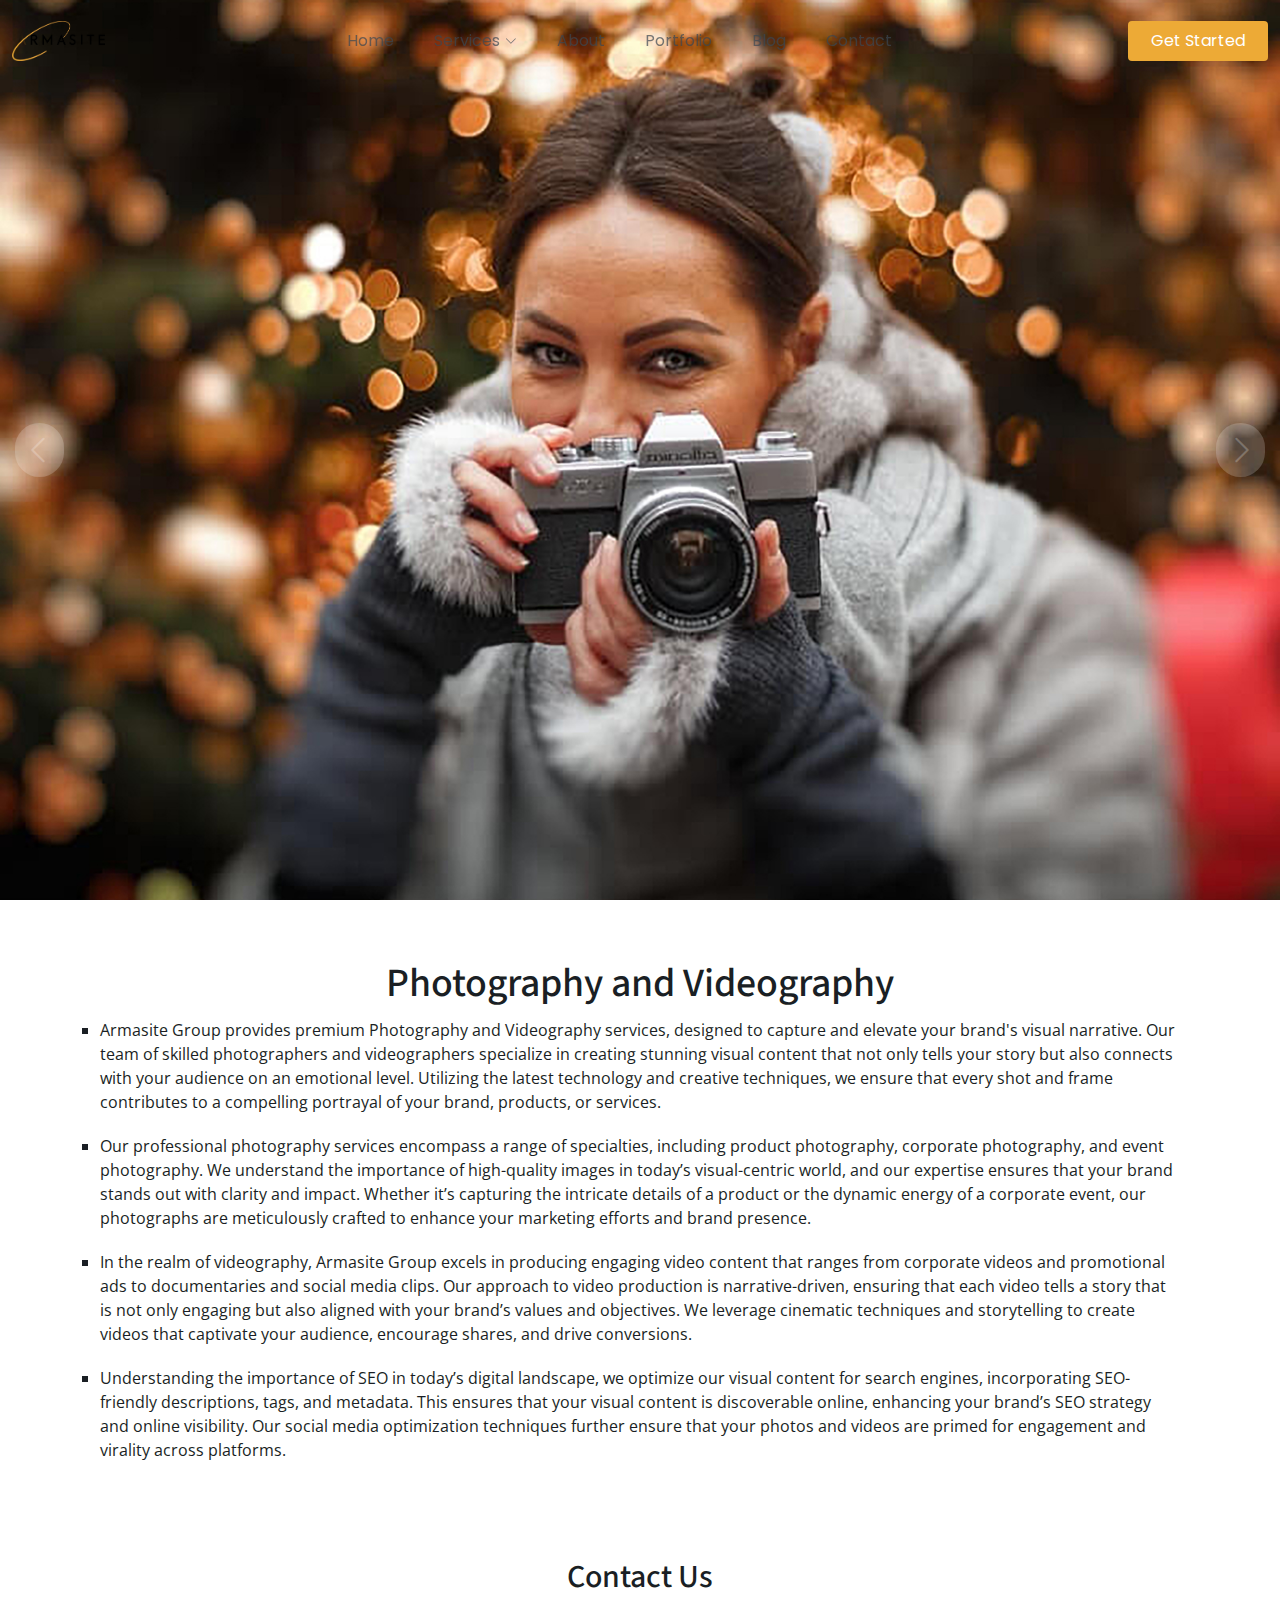
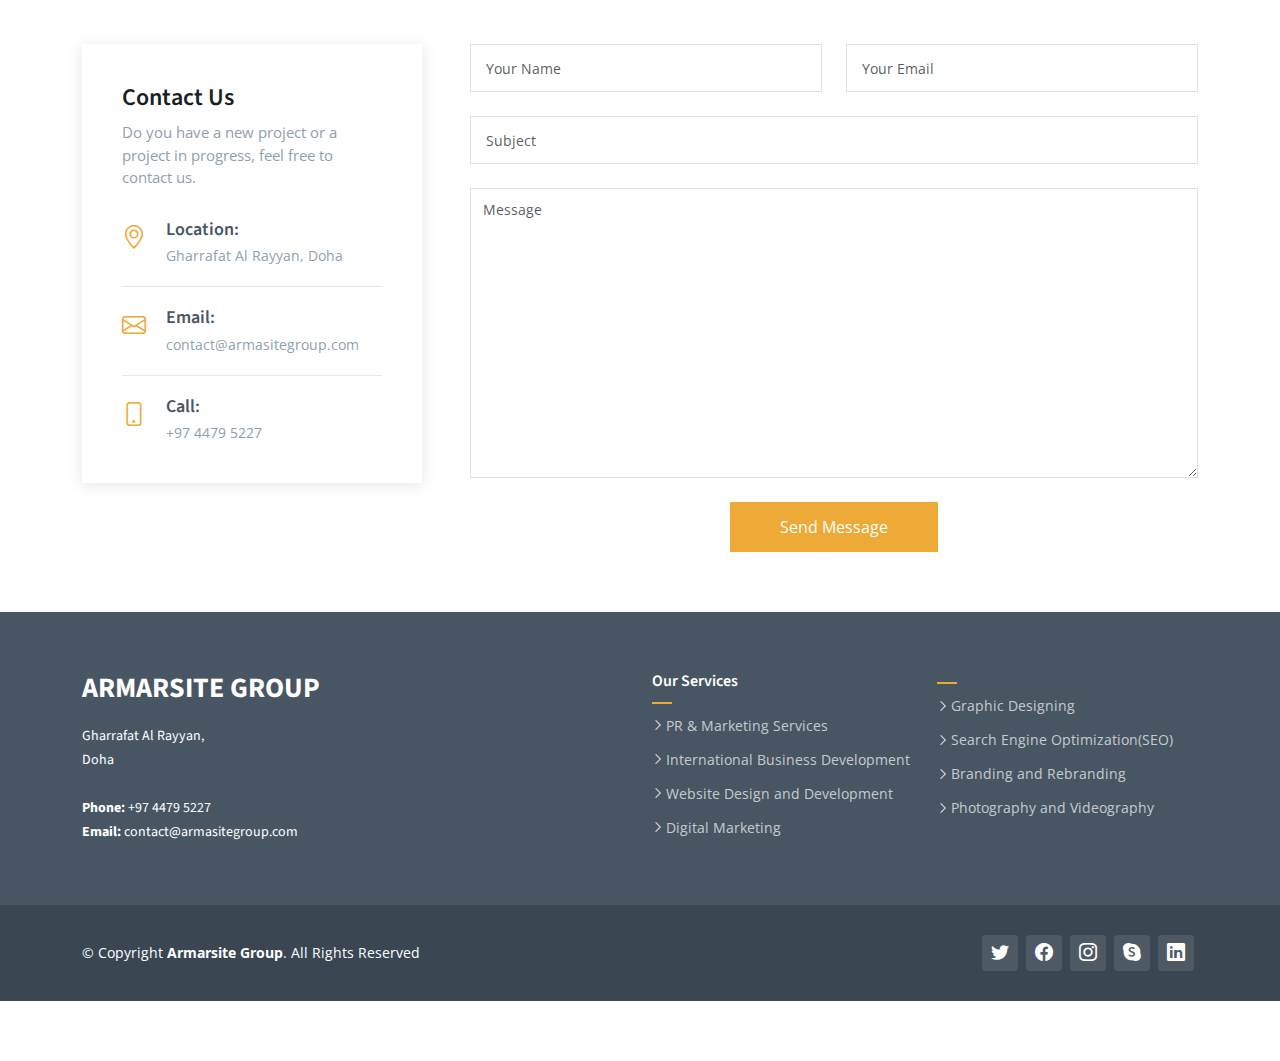
<file: PV.html>
<!DOCTYPE html>
<html lang="en">

<head>
  <meta charset="utf-8">
  <meta content="width=device-width, initial-scale=1.0" name="viewport">

  <title>First Business Group in Public Relations and Marketing in Qatar</title>
  <meta content="" name="description">
  <meta content="" name="keywords">

  <!-- Favicons -->
  <link href="assets/img/arma.png" rel="icon">
  <link href="assets/img/arma.png" rel="apple-touch-icon">

  <!-- Google Fonts -->
  <link rel="preconnect" href="https://fonts.googleapis.com">
  <link rel="preconnect" href="https://fonts.gstatic.com" crossorigin>
  <link href="https://fonts.googleapis.com/css2?family=Open+Sans:ital,wght@0,300;0,400;0,500;0,600;0,700;1,300;1,400;1,500;1,600;1,700&family=Poppins:ital,wght@0,300;0,400;0,500;0,600;0,700;1,300;1,400;1,500;1,600;1,700&family=Source+Sans+Pro:ital,wght@0,300;0,400;0,600;0,700;1,300;1,400;1,600;1,700&display=swap" rel="stylesheet">

  <!-- Vendor CSS Files -->
  <link href="assets/vendor/bootstrap/css/bootstrap.min.css" rel="stylesheet">
  <link href="assets/vendor/bootstrap-icons/bootstrap-icons.css" rel="stylesheet">
  <link href="assets/vendor/aos/aos.css" rel="stylesheet">
  <link href="assets/vendor/glightbox/css/glightbox.min.css" rel="stylesheet">
  <link href="assets/vendor/swiper/swiper-bundle.min.css" rel="stylesheet">

  <!-- Variables CSS Files. Uncomment your preferred color scheme -->
  <link href="assets/css/variables.css" rel="stylesheet">


  <!-- Template Main CSS File -->
  <link href="assets/css/main.css" rel="stylesheet">

</head>

<body>

  <!-- ======= Header ======= -->
  <header id="header" class="header fixed-top" data-scrollto-offset="0">
    <div class="container-fluid d-flex align-items-center justify-content-between">

      <a href="index.html" class="logo d-flex align-items-center scrollto me-auto me-lg-0">
   
        <img src="assets/img/ARMASITE.png" alt="ARMASITE LOGO">
      
      </a>

      <nav id="navbar" class="navbar">
        <ul>
          <li><a class="nav-link scrollto" href="index.html#home">Home</a></li>
          <li class="dropdown"><a href="#"><span>Services</span> <i class="bi bi-chevron-down dropdown-indicator"></i></a>
            <ul>
                <li><a href="PR.html">PR & Marketing Services</a></li>
                <li><a href="IBD.html">International Business Development</a></li>
                <li><a href="WD.html">Website Design and Development</a></li>
                <li><a href="DM.html">Digital Marketing</a></li>
                <li><a href="GD.html">Graphic Designing</a></li>
                <li><a href="SEO.html">Search Engine Optimization(SEO)</a></li>
                <li><a href="SMM.html">Social Media Marketing(SMM)</a></li>
                <li><a href="BR.html">Branding and Rebranding</a></li>
                <li><a href="PV.html">Photography and Videography</a></li>
              
            </ul>
          </li>
          <li><a class="nav-link scrollto" href="index.html#features">About</a></li>
          <li><a class="nav-link scrollto" href="index.html#portfolio">Portfolio</a></li>
          <li><a href="blog.html">Blog</a></li>
          
          <li><a class="nav-link scrollto" href="index.html#home">Contact</a></li>
        </ul>
        <i class="bi bi-list mobile-nav-toggle d-none"></i>
      </nav><!-- .navbar -->

      <a class="btn-getstarted scrollto" href="index.html#home">Get Started</a>

    </div>
  </header><!-- End Header -->

  <!-- ======= Hero Section ======= -->
  <section id="hero" class="hero carousel  carousel-fade" data-bs-ride="carousel">

    <div>
      <div class="col-lg-12 col-md-8">
        <img src="assets/img/services-3.jpg" alt="" class="img-fluid img">
      </div>
      <div class="container">
      <div>
       
          
          <div class="row justify-content-center">

          </div>
          
        </div>
        
      </div><!-- End Carousel Item -->

    </div>

    <a class="carousel-control-prev" href="#hero" role="button" data-bs-slide="prev">
      <span class="carousel-control-prev-icon bi bi-chevron-left" aria-hidden="true"></span>
    </a>

    <a class="carousel-control-next" href="#hero" role="button" data-bs-slide="next">
      <span class="carousel-control-next-icon bi bi-chevron-right" aria-hidden="true"></span>
    </a>

    

  </section><!-- End Hero Section -->


  
  

  <!-- ======= serviceee Section ======= -->
  <section id="serviceee" class="serviceee">
   
        <div>
          <div>
            <div>
             <h1>Photography and Videography</h1>
              
              <ul>
                <li> Armasite Group provides premium Photography and Videography services, designed to capture and elevate your brand's visual narrative. Our team of skilled photographers and videographers specialize in creating stunning visual content that not only tells your story but also connects with your audience on an emotional level. Utilizing the latest technology and creative techniques, we ensure that every shot and frame contributes to a compelling portrayal of your brand, products, or services.</li>
                <li> Our professional photography services encompass a range of specialties, including product photography, corporate photography, and event photography. We understand the importance of high-quality images in today’s visual-centric world, and our expertise ensures that your brand stands out with clarity and impact. Whether it’s capturing the intricate details of a product or the dynamic energy of a corporate event, our photographs are meticulously crafted to enhance your marketing efforts and brand presence.</li>
                <li> In the realm of videography, Armasite Group excels in producing engaging video content that ranges from corporate videos and promotional ads to documentaries and social media clips. Our approach to video production is narrative-driven, ensuring that each video tells a story that is not only engaging but also aligned with your brand’s values and objectives. We leverage cinematic techniques and storytelling to create videos that captivate your audience, encourage shares, and drive conversions.</li>
                <li> Understanding the importance of SEO in today’s digital landscape, we optimize our visual content for search engines, incorporating SEO-friendly descriptions, tags, and metadata. This ensures that your visual content is discoverable online, enhancing your brand’s SEO strategy and online visibility. Our social media optimization techniques further ensure that your photos and videos are primed for engagement and virality across platforms.</li>
                
              </ul>

            </div>
          
          </div>
        </div><!-- End Tab Content 3 -->
<!-- End Features Section -->



  
    <!-- ======= Contact Section ======= -->
    <section id="contact" class="contact">
      <div class="container">

        <div class="section-header">
          <h2>Contact Us</h2>
        
        </div>

      </div>

      
      <div class="container">

        <div class="row gy-5 gx-lg-5">

          <div class="col-lg-4">

            <div class="info">
              <h3>Contact Us</h3>
              <p>Do you have a new project or a project in progress, feel free to contact us.</p>

              <div class="info-item d-flex">
                <i class="bi bi-geo-alt flex-shrink-0"></i>
                <div>
                  <h4>Location:</h4>
                  <p>Gharrafat Al Rayyan, Doha</p>
                </div>
              </div><!-- End Info Item -->

              <div class="info-item d-flex">
                <i class="bi bi-envelope flex-shrink-0"></i>
                <div>
                  <h4>Email:</h4>
                  <p>
                    contact@armasitegroup.com</p>
                </div>
              </div><!-- End Info Item -->

              <div class="info-item d-flex">
                <i class="bi bi-phone flex-shrink-0"></i>
                <div>
                  <h4>Call:</h4>
                  <p>+97 4479 5227</p>
                </div>
              </div><!-- End Info Item -->

            </div>

          </div>

          <div class="col-lg-8">
            <form action="forms/contact.php" method="post" role="form" class="php-email-form">
              <div class="row">
                <div class="col-md-6 form-group">
                  <input type="text" name="name" class="form-control" id="name" placeholder="Your Name" required>
                </div>
                <div class="col-md-6 form-group mt-3 mt-md-0">
                  <input type="email" class="form-control" name="email" id="email" placeholder="Your Email" required>
                </div>
              </div>
              <div class="form-group mt-3">
                <input type="text" class="form-control" name="subject" id="subject" placeholder="Subject" required>
              </div>
              <div class="form-group mt-3">
                <textarea class="form-control" name="message" placeholder="Message" required></textarea>
              </div>
              <div class="my-3">
                <div class="loading">Loading</div>
                <div class="error-message"></div>
                <div class="sent-message">Your message has been sent. Thank you!</div>
              </div>
              <div class="text-center"><button type="submit">Send Message</button></div>
            </form>
          </div><!-- End Contact Form -->

        </div>

      </div>
    </section><!-- End Contact Section -->

  </main><!-- End #main -->

  <!-- ======= Footer ======= -->
  <footer id="footer" class="footer">

    <div class="footer-content">
      <div class="container">
        <div class="row">

          <div class="col-lg-6 col-md-12">
            <div class="footer-info">
              <h3>Armarsite Group</h3>
              <p>
                Gharrafat Al Rayyan,<br>
                 Doha<br><br>
                <strong>Phone:</strong> +97 4479 5227<br>
                <strong>Email:</strong> contact@armasitegroup.com<br>
              </p>
            </div>
          </div>

          <div class="col-lg-3 col-md-6 footer-links">
            <h4>Our Services</h4>
            <ul>
              <li><i class="bi bi-chevron-right"></i> <a href="#">PR & Marketing Services</a></li>
              <li><i class="bi bi-chevron-right"></i> <a href="#">International Business Development</a></li>
              <li><i class="bi bi-chevron-right"></i> <a href="#">Website Design and Development</a></li>
              <li><i class="bi bi-chevron-right"></i> <a href="#">Digital Marketing</a></li>
            
            </ul>
          </div>

          <div class="col-lg-3 col-md-6 footer-links">
            <h4></h4>
            <ul>
              <li><i class="bi bi-chevron-right"></i> <a href="#">Graphic Designing</a></li>
              <li><i class="bi bi-chevron-right"></i> <a href="#">Search Engine Optimization(SEO)</a></li>
              <li><i class="bi bi-chevron-right"></i> <a href="#">Branding and Rebranding</a></li>
              <li><i class="bi bi-chevron-right"></i> <a href="#">Photography and Videography</a></li>
            </ul>
          </div>

        

        </div>
      </div>
    </div>

    <div class="footer-legal text-center">
      <div class="container d-flex flex-column flex-lg-row justify-content-center justify-content-lg-between align-items-center">

        <div class="d-flex flex-column align-items-center align-items-lg-start">
          <div class="copyright">
            &copy; Copyright <strong><span>Armarsite Group</span></strong>. All Rights Reserved
          </div>
          
        </div>

        <div class="social-links order-first order-lg-last mb-3 mb-lg-0">
          <a href="#" class="twitter"><i class="bi bi-twitter"></i></a>
          <a href="#" class="facebook"><i class="bi bi-facebook"></i></a>
          <a href="#" class="instagram"><i class="bi bi-instagram"></i></a>
          <a href="#" class="google-plus"><i class="bi bi-skype"></i></a>
          <a href="#" class="linkedin"><i class="bi bi-linkedin"></i></a>
        </div>

      </div>
    </div>

  </footer><!-- End Footer -->

  <a href="#" class="scroll-top d-flex align-items-center justify-content-center"><i class="bi bi-arrow-up-short"></i></a>

  <div id="preloader"></div>

  <!-- Vendor JS Files -->
  <script src="assets/vendor/bootstrap/js/bootstrap.bundle.min.js"></script>
  <script src="assets/vendor/aos/aos.js"></script>
  <script src="assets/vendor/glightbox/js/glightbox.min.js"></script>
  <script src="assets/vendor/isotope-layout/isotope.pkgd.min.js"></script>
  <script src="assets/vendor/swiper/swiper-bundle.min.js"></script>
  <script src="assets/vendor/php-email-form/validate.js"></script>

  <!-- Template Main JS File -->
  <script src="assets/js/main.js"></script>

</body>

</html>
</file>
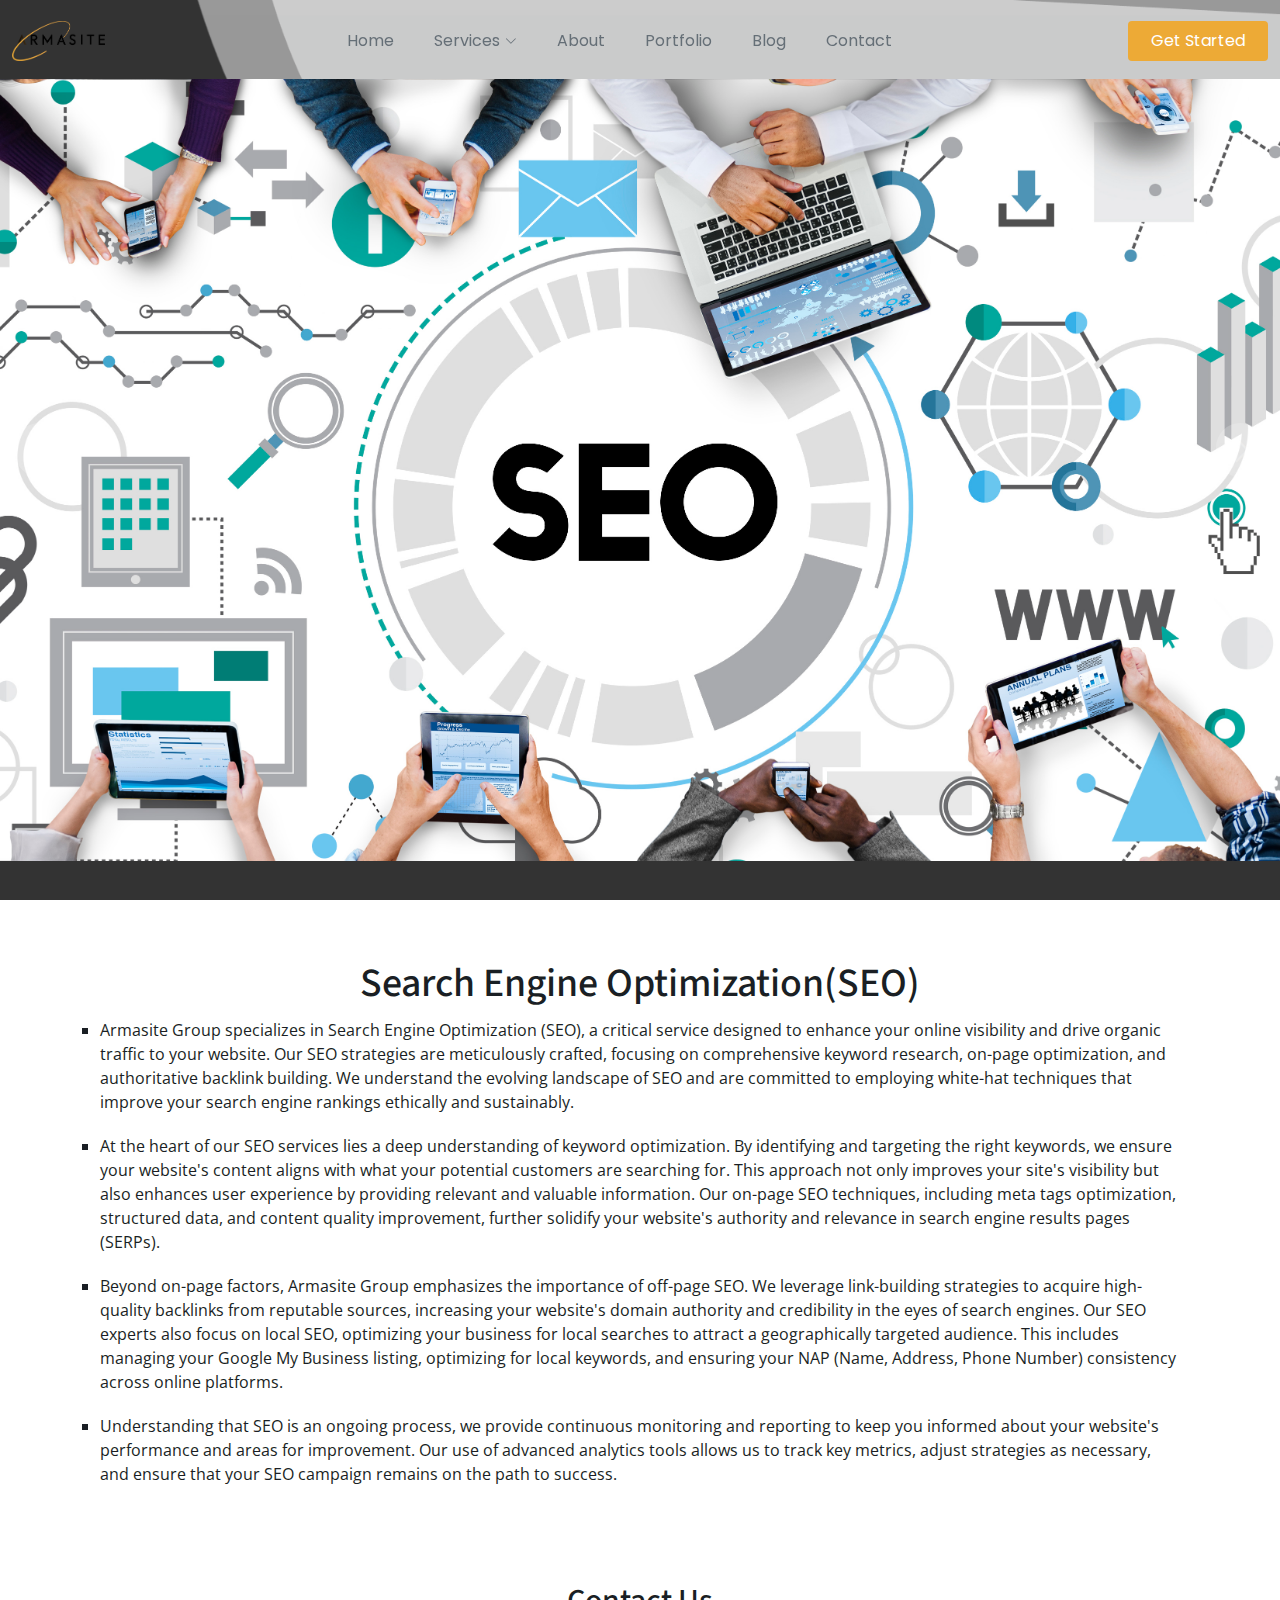
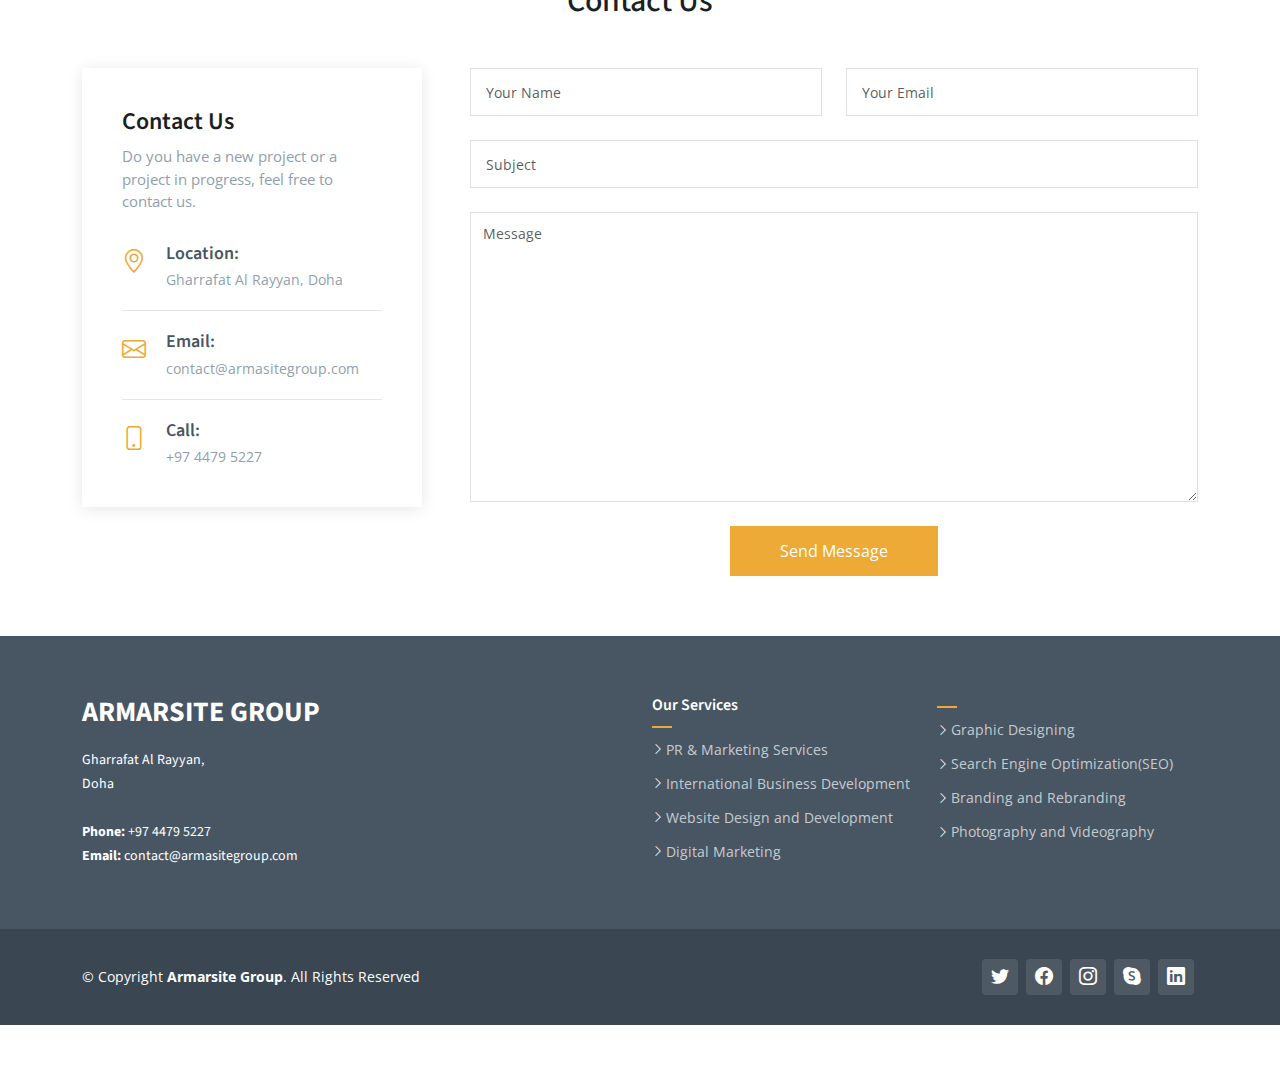
<file: SEO.html>
<!DOCTYPE html>
<html lang="en">

<head>
  <meta charset="utf-8">
  <meta content="width=device-width, initial-scale=1.0" name="viewport">

  <title>First Business Group in Public Relations and Marketing in Qatar</title>
  <meta content="" name="description">
  <meta content="" name="keywords">

  <!-- Favicons -->
  <link href="assets/img/arma.png" rel="icon">
  <link href="assets/img/arma.png" rel="apple-touch-icon">

  <!-- Google Fonts -->
  <link rel="preconnect" href="https://fonts.googleapis.com">
  <link rel="preconnect" href="https://fonts.gstatic.com" crossorigin>
  <link href="https://fonts.googleapis.com/css2?family=Open+Sans:ital,wght@0,300;0,400;0,500;0,600;0,700;1,300;1,400;1,500;1,600;1,700&family=Poppins:ital,wght@0,300;0,400;0,500;0,600;0,700;1,300;1,400;1,500;1,600;1,700&family=Source+Sans+Pro:ital,wght@0,300;0,400;0,600;0,700;1,300;1,400;1,600;1,700&display=swap" rel="stylesheet">

  <!-- Vendor CSS Files -->
  <link href="assets/vendor/bootstrap/css/bootstrap.min.css" rel="stylesheet">
  <link href="assets/vendor/bootstrap-icons/bootstrap-icons.css" rel="stylesheet">
  <link href="assets/vendor/aos/aos.css" rel="stylesheet">
  <link href="assets/vendor/glightbox/css/glightbox.min.css" rel="stylesheet">
  <link href="assets/vendor/swiper/swiper-bundle.min.css" rel="stylesheet">

  <!-- Variables CSS Files. Uncomment your preferred color scheme -->
  <link href="assets/css/variables.css" rel="stylesheet">


  <!-- Template Main CSS File -->
  <link href="assets/css/main.css" rel="stylesheet">

</head>

<body>

  <!-- ======= Header ======= -->
  <header id="header" class="header fixed-top" data-scrollto-offset="0">
    <div class="container-fluid d-flex align-items-center justify-content-between">

      <a href="index.html" class="logo d-flex align-items-center scrollto me-auto me-lg-0">
   
        <img src="assets/img/ARMASITE.png" alt="ARMASITE LOGO">
      
      </a>

      <nav id="navbar" class="navbar">
        <ul>
          <li><a class="nav-link scrollto" href="index.html#home">Home</a></li>
          <li class="dropdown"><a href="#"><span>Services</span> <i class="bi bi-chevron-down dropdown-indicator"></i></a>
            <ul>
                <li><a href="PR.html">PR & Marketing Services</a></li>
                <li><a href="IBD.html">International Business Development</a></li>
                <li><a href="WD.html">Website Design and Development</a></li>
                <li><a href="DM.html">Digital Marketing</a></li>
                <li><a href="GD.html">Graphic Designing</a></li>
                <li><a href="SEO.html">Search Engine Optimization(SEO)</a></li>
                <li><a href="SMM.html">Social Media Marketing(SMM)</a></li>
                <li><a href="BR.html">Branding and Rebranding</a></li>
                <li><a href="PV.html">Photography and Videography</a></li>
              
            </ul>
          </li>
          <li><a class="nav-link scrollto" href="index.html#features">About</a></li>
          <li><a class="nav-link scrollto" href="index.html#portfolio">Portfolio</a></li>
          <li><a href="blog.html">Blog</a></li>
          
          <li><a class="nav-link scrollto" href="index.html#home">Contact</a></li>
        </ul>
        <i class="bi bi-list mobile-nav-toggle d-none"></i>
      </nav><!-- .navbar -->

      <a class="btn-getstarted scrollto" href="index.html#home">Get Started</a>

    </div>
  </header><!-- End Header -->

  <!-- ======= Hero Section ======= -->
  <section id="hero" class="hero carousel  carousel-fade" data-bs-ride="carousel">

    <div>
      <div class="col-lg-12 col-md-8">
        <img src="assets/img/services-7.jpg" alt="" class="img-fluid img">
      </div>
      <div class="container">
      <div>
       
          
          <div class="row justify-content-center">

          </div>
          
        </div>
        
      </div><!-- End Carousel Item -->

    </div>

    <a class="carousel-control-prev" href="#hero" role="button" data-bs-slide="prev">
      <span class="carousel-control-prev-icon bi bi-chevron-left" aria-hidden="true"></span>
    </a>

    <a class="carousel-control-next" href="#hero" role="button" data-bs-slide="next">
      <span class="carousel-control-next-icon bi bi-chevron-right" aria-hidden="true"></span>
    </a>

    

  </section><!-- End Hero Section -->


  
  

  <!-- ======= serviceee Section ======= -->
  <section id="serviceee" class="serviceee">
   
        <div>
          <div>
            <div>
             <h1>Search Engine Optimization(SEO)</h1>
              
              <ul>
                <li> Armasite Group specializes in Search Engine Optimization (SEO), a critical service designed to enhance your online visibility and drive organic traffic to your website. Our SEO strategies are meticulously crafted, focusing on comprehensive keyword research, on-page optimization, and authoritative backlink building. We understand the evolving landscape of SEO and are committed to employing white-hat techniques that improve your search engine rankings ethically and sustainably.</li>
                <li> At the heart of our SEO services lies a deep understanding of keyword optimization. By identifying and targeting the right keywords, we ensure your website's content aligns with what your potential customers are searching for. This approach not only improves your site's visibility but also enhances user experience by providing relevant and valuable information. Our on-page SEO techniques, including meta tags optimization, structured data, and content quality improvement, further solidify your website's authority and relevance in search engine results pages (SERPs).</li>
                <li> Beyond on-page factors, Armasite Group emphasizes the importance of off-page SEO. We leverage link-building strategies to acquire high-quality backlinks from reputable sources, increasing your website's domain authority and credibility in the eyes of search engines. Our SEO experts also focus on local SEO, optimizing your business for local searches to attract a geographically targeted audience. This includes managing your Google My Business listing, optimizing for local keywords, and ensuring your NAP (Name, Address, Phone Number) consistency across online platforms.</li>
                <li> Understanding that SEO is an ongoing process, we provide continuous monitoring and reporting to keep you informed about your website's performance and areas for improvement. Our use of advanced analytics tools allows us to track key metrics, adjust strategies as necessary, and ensure that your SEO campaign remains on the path to success.</li>
                
              </ul>

            </div>
          
          </div>
        </div><!-- End Tab Content 3 -->
<!-- End Features Section -->



  
    <!-- ======= Contact Section ======= -->
    <section id="contact" class="contact">
      <div class="container">

        <div class="section-header">
          <h2>Contact Us</h2>
        
        </div>

      </div>

      
      <div class="container">

        <div class="row gy-5 gx-lg-5">

          <div class="col-lg-4">

            <div class="info">
              <h3>Contact Us</h3>
              <p>Do you have a new project or a project in progress, feel free to contact us.</p>

              <div class="info-item d-flex">
                <i class="bi bi-geo-alt flex-shrink-0"></i>
                <div>
                  <h4>Location:</h4>
                  <p>Gharrafat Al Rayyan, Doha</p>
                </div>
              </div><!-- End Info Item -->

              <div class="info-item d-flex">
                <i class="bi bi-envelope flex-shrink-0"></i>
                <div>
                  <h4>Email:</h4>
                  <p>
                    contact@armasitegroup.com</p>
                </div>
              </div><!-- End Info Item -->

              <div class="info-item d-flex">
                <i class="bi bi-phone flex-shrink-0"></i>
                <div>
                  <h4>Call:</h4>
                  <p>+97 4479 5227</p>
                </div>
              </div><!-- End Info Item -->

            </div>

          </div>

          <div class="col-lg-8">
            <form action="forms/contact.php" method="post" role="form" class="php-email-form">
              <div class="row">
                <div class="col-md-6 form-group">
                  <input type="text" name="name" class="form-control" id="name" placeholder="Your Name" required>
                </div>
                <div class="col-md-6 form-group mt-3 mt-md-0">
                  <input type="email" class="form-control" name="email" id="email" placeholder="Your Email" required>
                </div>
              </div>
              <div class="form-group mt-3">
                <input type="text" class="form-control" name="subject" id="subject" placeholder="Subject" required>
              </div>
              <div class="form-group mt-3">
                <textarea class="form-control" name="message" placeholder="Message" required></textarea>
              </div>
              <div class="my-3">
                <div class="loading">Loading</div>
                <div class="error-message"></div>
                <div class="sent-message">Your message has been sent. Thank you!</div>
              </div>
              <div class="text-center"><button type="submit">Send Message</button></div>
            </form>
          </div><!-- End Contact Form -->

        </div>

      </div>
    </section><!-- End Contact Section -->

  </main><!-- End #main -->

  <!-- ======= Footer ======= -->
  <footer id="footer" class="footer">

    <div class="footer-content">
      <div class="container">
        <div class="row">

          <div class="col-lg-6 col-md-12">
            <div class="footer-info">
              <h3>Armarsite Group</h3>
              <p>
                Gharrafat Al Rayyan,<br>
                 Doha<br><br>
                <strong>Phone:</strong> +97 4479 5227<br>
                <strong>Email:</strong> contact@armasitegroup.com<br>
              </p>
            </div>
          </div>

          <div class="col-lg-3 col-md-6 footer-links">
            <h4>Our Services</h4>
            <ul>
              <li><i class="bi bi-chevron-right"></i> <a href="#">PR & Marketing Services</a></li>
              <li><i class="bi bi-chevron-right"></i> <a href="#">International Business Development</a></li>
              <li><i class="bi bi-chevron-right"></i> <a href="#">Website Design and Development</a></li>
              <li><i class="bi bi-chevron-right"></i> <a href="#">Digital Marketing</a></li>
            
            </ul>
          </div>

          <div class="col-lg-3 col-md-6 footer-links">
            <h4></h4>
            <ul>
              <li><i class="bi bi-chevron-right"></i> <a href="#">Graphic Designing</a></li>
              <li><i class="bi bi-chevron-right"></i> <a href="#">Search Engine Optimization(SEO)</a></li>
              <li><i class="bi bi-chevron-right"></i> <a href="#">Branding and Rebranding</a></li>
              <li><i class="bi bi-chevron-right"></i> <a href="#">Photography and Videography</a></li>
            </ul>
          </div>

        

        </div>
      </div>
    </div>

    <div class="footer-legal text-center">
      <div class="container d-flex flex-column flex-lg-row justify-content-center justify-content-lg-between align-items-center">

        <div class="d-flex flex-column align-items-center align-items-lg-start">
          <div class="copyright">
            &copy; Copyright <strong><span>Armarsite Group</span></strong>. All Rights Reserved
          </div>
          
        </div>

        <div class="social-links order-first order-lg-last mb-3 mb-lg-0">
          <a href="#" class="twitter"><i class="bi bi-twitter"></i></a>
          <a href="#" class="facebook"><i class="bi bi-facebook"></i></a>
          <a href="#" class="instagram"><i class="bi bi-instagram"></i></a>
          <a href="#" class="google-plus"><i class="bi bi-skype"></i></a>
          <a href="#" class="linkedin"><i class="bi bi-linkedin"></i></a>
        </div>

      </div>
    </div>

  </footer><!-- End Footer -->

  <a href="#" class="scroll-top d-flex align-items-center justify-content-center"><i class="bi bi-arrow-up-short"></i></a>

  <div id="preloader"></div>

  <!-- Vendor JS Files -->
  <script src="assets/vendor/bootstrap/js/bootstrap.bundle.min.js"></script>
  <script src="assets/vendor/aos/aos.js"></script>
  <script src="assets/vendor/glightbox/js/glightbox.min.js"></script>
  <script src="assets/vendor/isotope-layout/isotope.pkgd.min.js"></script>
  <script src="assets/vendor/swiper/swiper-bundle.min.js"></script>
  <script src="assets/vendor/php-email-form/validate.js"></script>

  <!-- Template Main JS File -->
  <script src="assets/js/main.js"></script>

</body>

</html>
</file>
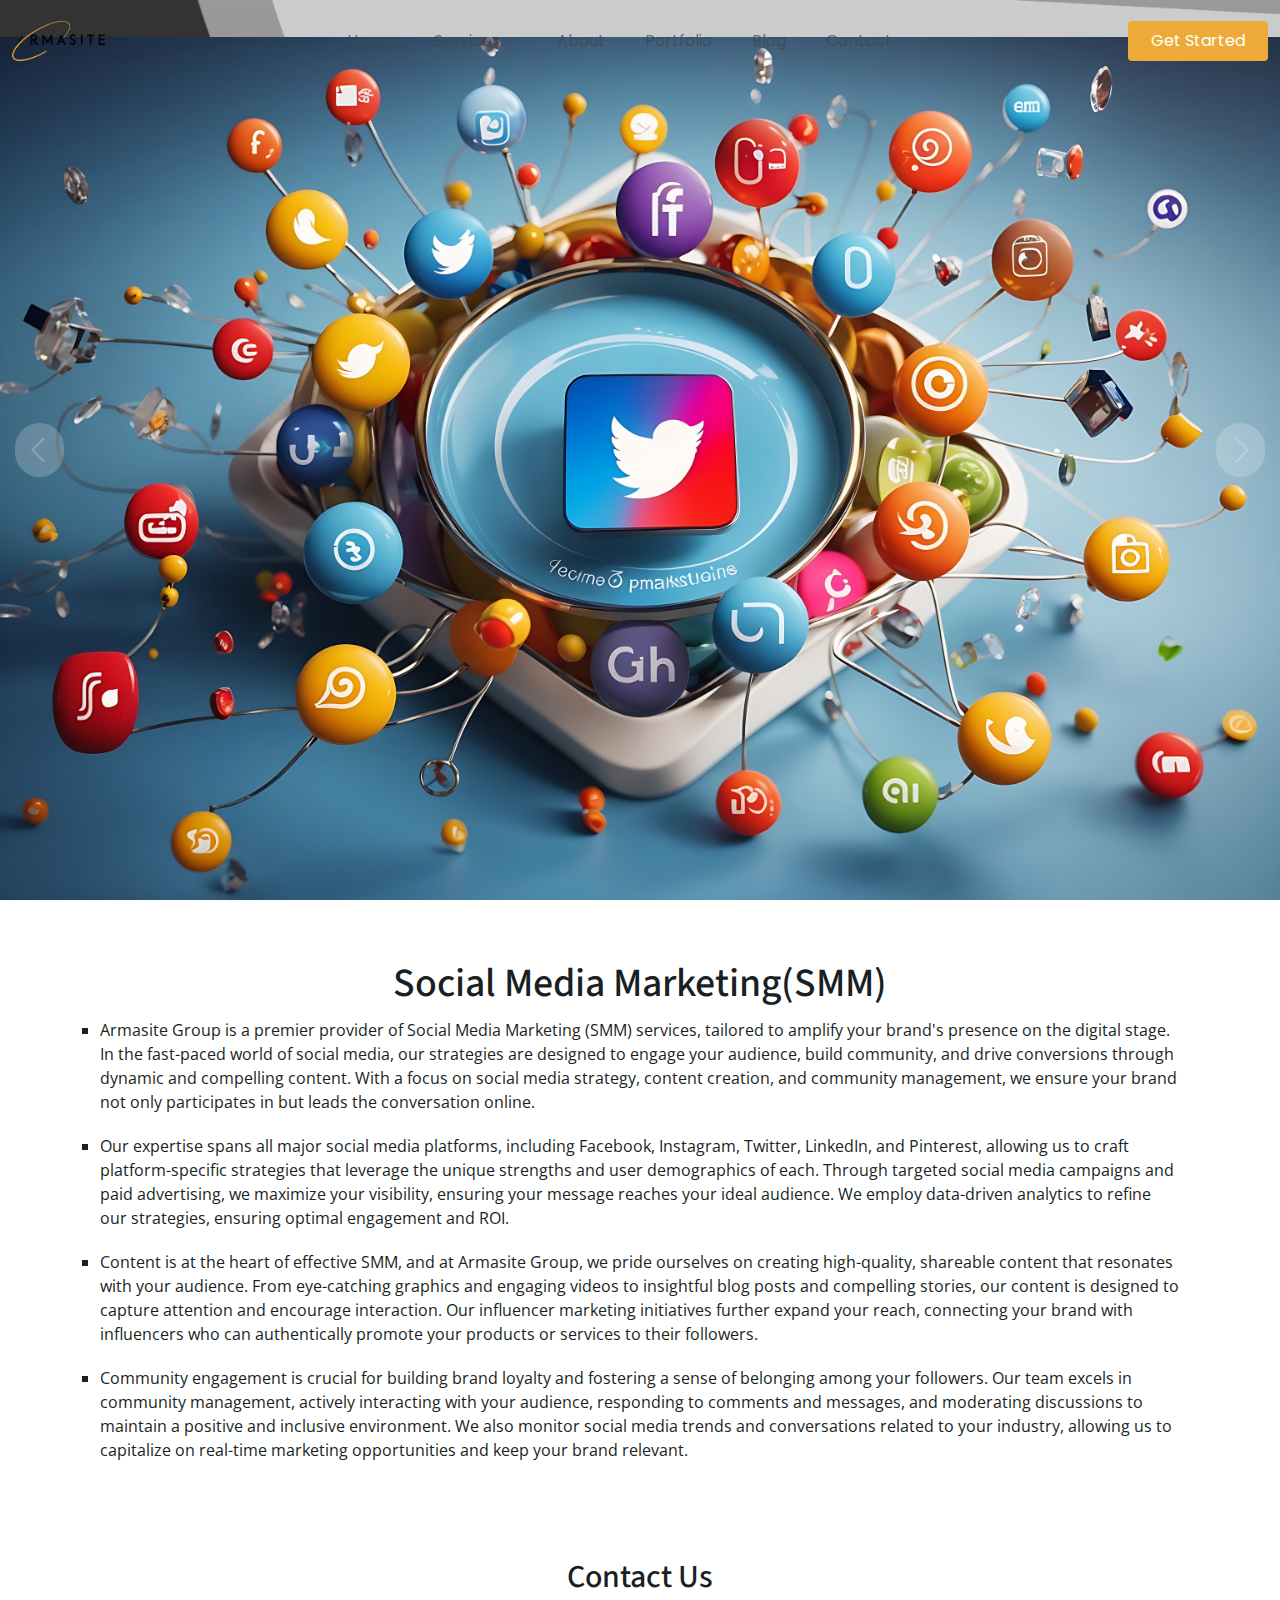
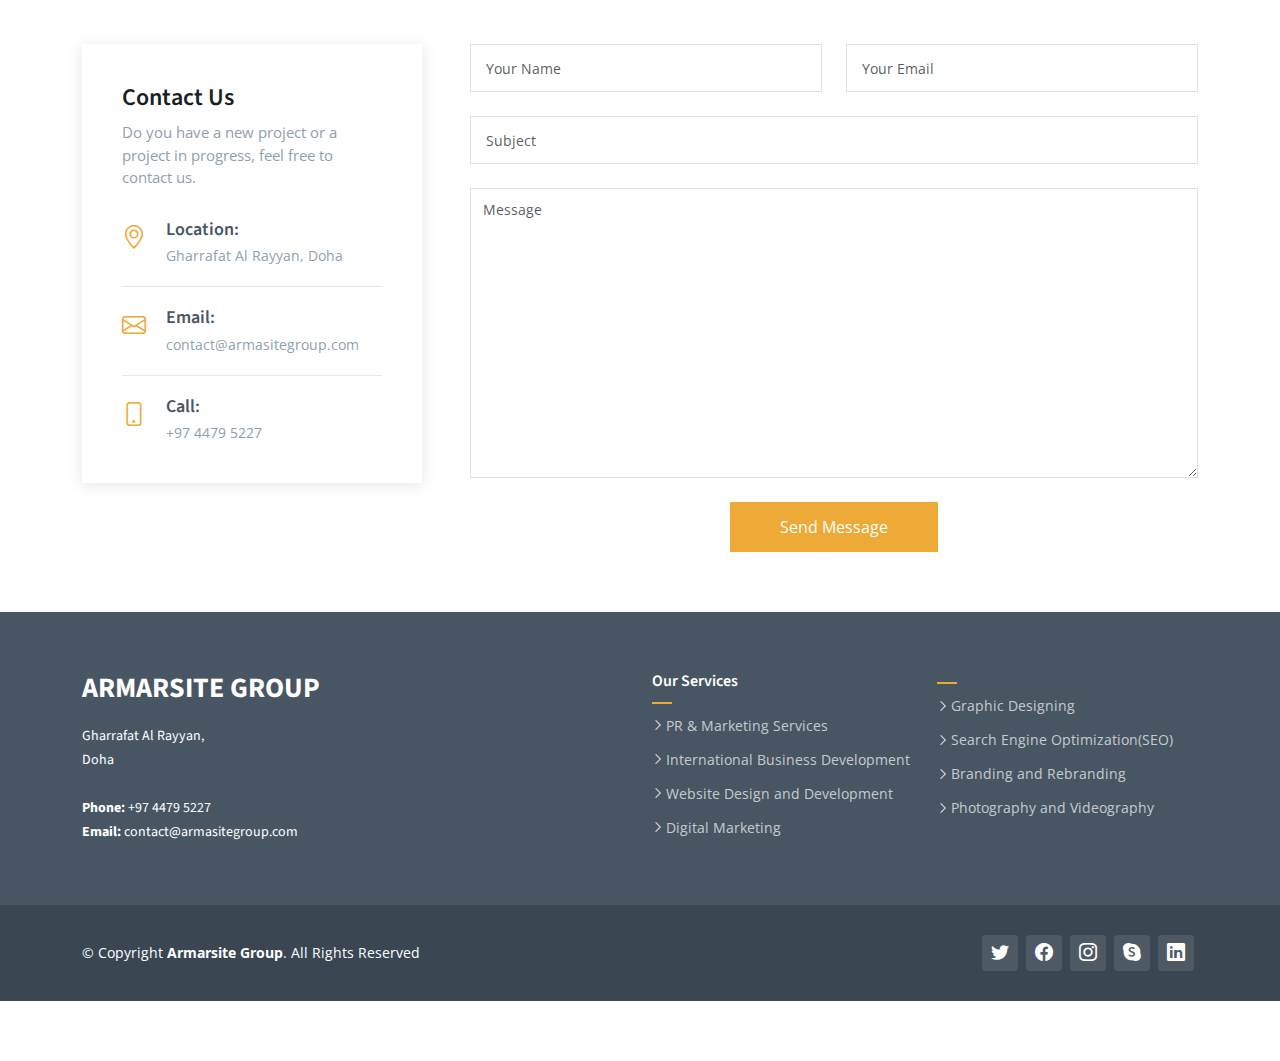
<file: SMM.html>
<!DOCTYPE html>
<html lang="en">

<head>
  <meta charset="utf-8">
  <meta content="width=device-width, initial-scale=1.0" name="viewport">

  <title>First Business Group in Public Relations and Marketing in Qatar</title>
  <meta content="" name="description">
  <meta content="" name="keywords">

  <!-- Favicons -->
  <link href="assets/img/arma.png" rel="icon">
  <link href="assets/img/arma.png" rel="apple-touch-icon">

  <!-- Google Fonts -->
  <link rel="preconnect" href="https://fonts.googleapis.com">
  <link rel="preconnect" href="https://fonts.gstatic.com" crossorigin>
  <link href="https://fonts.googleapis.com/css2?family=Open+Sans:ital,wght@0,300;0,400;0,500;0,600;0,700;1,300;1,400;1,500;1,600;1,700&family=Poppins:ital,wght@0,300;0,400;0,500;0,600;0,700;1,300;1,400;1,500;1,600;1,700&family=Source+Sans+Pro:ital,wght@0,300;0,400;0,600;0,700;1,300;1,400;1,600;1,700&display=swap" rel="stylesheet">

  <!-- Vendor CSS Files -->
  <link href="assets/vendor/bootstrap/css/bootstrap.min.css" rel="stylesheet">
  <link href="assets/vendor/bootstrap-icons/bootstrap-icons.css" rel="stylesheet">
  <link href="assets/vendor/aos/aos.css" rel="stylesheet">
  <link href="assets/vendor/glightbox/css/glightbox.min.css" rel="stylesheet">
  <link href="assets/vendor/swiper/swiper-bundle.min.css" rel="stylesheet">

  <!-- Variables CSS Files. Uncomment your preferred color scheme -->
  <link href="assets/css/variables.css" rel="stylesheet">


  <!-- Template Main CSS File -->
  <link href="assets/css/main.css" rel="stylesheet">

</head>

<body>

  <!-- ======= Header ======= -->
  <header id="header" class="header fixed-top" data-scrollto-offset="0">
    <div class="container-fluid d-flex align-items-center justify-content-between">

      <a href="index.html" class="logo d-flex align-items-center scrollto me-auto me-lg-0">
   
        <img src="assets/img/ARMASITE.png" alt="ARMASITE LOGO">
      
      </a>

      <nav id="navbar" class="navbar">
        <ul>
          <li><a class="nav-link scrollto" href="index.html#home">Home</a></li>
          <li class="dropdown"><a href="#"><span>Services</span> <i class="bi bi-chevron-down dropdown-indicator"></i></a>
            <ul>
                <li><a href="PR.html">PR & Marketing Services</a></li>
                <li><a href="IBD.html">International Business Development</a></li>
                <li><a href="WD.html">Website Design and Development</a></li>
                <li><a href="DM.html">Digital Marketing</a></li>
                <li><a href="GD.html">Graphic Designing</a></li>
                <li><a href="SEO.html">Search Engine Optimization(SEO)</a></li>
                <li><a href="SMM.html">Social Media Marketing(SMM)</a></li>
                <li><a href="BR.html">Branding and Rebranding</a></li>
                <li><a href="PV.html">Photography and Videography</a></li>
              
            </ul>
          </li>
          <li><a class="nav-link scrollto" href="index.html#features">About</a></li>
          <li><a class="nav-link scrollto" href="index.html#portfolio">Portfolio</a></li>
          <li><a href="blog.html">Blog</a></li>
          
          <li><a class="nav-link scrollto" href="index.html#home">Contact</a></li>
        </ul>
        <i class="bi bi-list mobile-nav-toggle d-none"></i>
      </nav><!-- .navbar -->

      <a class="btn-getstarted scrollto" href="index.html#home">Get Started</a>

    </div>
  </header><!-- End Header -->

  <!-- ======= Hero Section ======= -->
  <section id="hero" class="hero carousel  carousel-fade" data-bs-ride="carousel">

    <div>
      <div class="col-lg-12 col-md-8">
        <img src="assets/img/services-8.jpg" alt="" class="img-fluid img">
      </div>
      <div class="container">
      <div>
       
          
          <div class="row justify-content-center">

          </div>
          
        </div>
        
      </div><!-- End Carousel Item -->

    </div>

    <a class="carousel-control-prev" href="#hero" role="button" data-bs-slide="prev">
      <span class="carousel-control-prev-icon bi bi-chevron-left" aria-hidden="true"></span>
    </a>

    <a class="carousel-control-next" href="#hero" role="button" data-bs-slide="next">
      <span class="carousel-control-next-icon bi bi-chevron-right" aria-hidden="true"></span>
    </a>

    

  </section><!-- End Hero Section -->


  
  

  <!-- ======= serviceee Section ======= -->
  <section id="serviceee" class="serviceee">
   
        <div>
          <div>
            <div>
             <h1>Social Media Marketing(SMM)</h1>
              
              <ul>
                <li> Armasite Group is a premier provider of Social Media Marketing (SMM) services, tailored to amplify your brand's presence on the digital stage. In the fast-paced world of social media, our strategies are designed to engage your audience, build community, and drive conversions through dynamic and compelling content. With a focus on social media strategy, content creation, and community management, we ensure your brand not only participates in but leads the conversation online.</li>
                <li> Our expertise spans all major social media platforms, including Facebook, Instagram, Twitter, LinkedIn, and Pinterest, allowing us to craft platform-specific strategies that leverage the unique strengths and user demographics of each. Through targeted social media campaigns and paid advertising, we maximize your visibility, ensuring your message reaches your ideal audience. We employ data-driven analytics to refine our strategies, ensuring optimal engagement and ROI.</li>
                <li> Content is at the heart of effective SMM, and at Armasite Group, we pride ourselves on creating high-quality, shareable content that resonates with your audience. From eye-catching graphics and engaging videos to insightful blog posts and compelling stories, our content is designed to capture attention and encourage interaction. Our influencer marketing initiatives further expand your reach, connecting your brand with influencers who can authentically promote your products or services to their followers.</li>
                <li> Community engagement is crucial for building brand loyalty and fostering a sense of belonging among your followers. Our team excels in community management, actively interacting with your audience, responding to comments and messages, and moderating discussions to maintain a positive and inclusive environment. We also monitor social media trends and conversations related to your industry, allowing us to capitalize on real-time marketing opportunities and keep your brand relevant.</li>
                
              </ul>

            </div>
          
          </div>
        </div><!-- End Tab Content 3 -->
<!-- End Features Section -->



  
    <!-- ======= Contact Section ======= -->
    <section id="contact" class="contact">
      <div class="container">

        <div class="section-header">
          <h2>Contact Us</h2>
        
        </div>

      </div>

      
      <div class="container">

        <div class="row gy-5 gx-lg-5">

          <div class="col-lg-4">

            <div class="info">
              <h3>Contact Us</h3>
              <p>Do you have a new project or a project in progress, feel free to contact us.</p>

              <div class="info-item d-flex">
                <i class="bi bi-geo-alt flex-shrink-0"></i>
                <div>
                  <h4>Location:</h4>
                  <p>Gharrafat Al Rayyan, Doha</p>
                </div>
              </div><!-- End Info Item -->

              <div class="info-item d-flex">
                <i class="bi bi-envelope flex-shrink-0"></i>
                <div>
                  <h4>Email:</h4>
                  <p>
                    contact@armasitegroup.com</p>
                </div>
              </div><!-- End Info Item -->

              <div class="info-item d-flex">
                <i class="bi bi-phone flex-shrink-0"></i>
                <div>
                  <h4>Call:</h4>
                  <p>+97 4479 5227</p>
                </div>
              </div><!-- End Info Item -->

            </div>

          </div>

          <div class="col-lg-8">
            <form action="forms/contact.php" method="post" role="form" class="php-email-form">
              <div class="row">
                <div class="col-md-6 form-group">
                  <input type="text" name="name" class="form-control" id="name" placeholder="Your Name" required>
                </div>
                <div class="col-md-6 form-group mt-3 mt-md-0">
                  <input type="email" class="form-control" name="email" id="email" placeholder="Your Email" required>
                </div>
              </div>
              <div class="form-group mt-3">
                <input type="text" class="form-control" name="subject" id="subject" placeholder="Subject" required>
              </div>
              <div class="form-group mt-3">
                <textarea class="form-control" name="message" placeholder="Message" required></textarea>
              </div>
              <div class="my-3">
                <div class="loading">Loading</div>
                <div class="error-message"></div>
                <div class="sent-message">Your message has been sent. Thank you!</div>
              </div>
              <div class="text-center"><button type="submit">Send Message</button></div>
            </form>
          </div><!-- End Contact Form -->

        </div>

      </div>
    </section><!-- End Contact Section -->

  </main><!-- End #main -->

  <!-- ======= Footer ======= -->
  <footer id="footer" class="footer">

    <div class="footer-content">
      <div class="container">
        <div class="row">

          <div class="col-lg-6 col-md-12">
            <div class="footer-info">
              <h3>Armarsite Group</h3>
              <p>
                Gharrafat Al Rayyan,<br>
                 Doha<br><br>
                <strong>Phone:</strong> +97 4479 5227<br>
                <strong>Email:</strong> contact@armasitegroup.com<br>
              </p>
            </div>
          </div>

          <div class="col-lg-3 col-md-6 footer-links">
            <h4>Our Services</h4>
            <ul>
              <li><i class="bi bi-chevron-right"></i> <a href="#">PR & Marketing Services</a></li>
              <li><i class="bi bi-chevron-right"></i> <a href="#">International Business Development</a></li>
              <li><i class="bi bi-chevron-right"></i> <a href="#">Website Design and Development</a></li>
              <li><i class="bi bi-chevron-right"></i> <a href="#">Digital Marketing</a></li>
            
            </ul>
          </div>

          <div class="col-lg-3 col-md-6 footer-links">
            <h4></h4>
            <ul>
              <li><i class="bi bi-chevron-right"></i> <a href="#">Graphic Designing</a></li>
              <li><i class="bi bi-chevron-right"></i> <a href="#">Search Engine Optimization(SEO)</a></li>
              <li><i class="bi bi-chevron-right"></i> <a href="#">Branding and Rebranding</a></li>
              <li><i class="bi bi-chevron-right"></i> <a href="#">Photography and Videography</a></li>
            </ul>
          </div>

        

        </div>
      </div>
    </div>

    <div class="footer-legal text-center">
      <div class="container d-flex flex-column flex-lg-row justify-content-center justify-content-lg-between align-items-center">

        <div class="d-flex flex-column align-items-center align-items-lg-start">
          <div class="copyright">
            &copy; Copyright <strong><span>Armarsite Group</span></strong>. All Rights Reserved
          </div>
          
        </div>

        <div class="social-links order-first order-lg-last mb-3 mb-lg-0">
          <a href="#" class="twitter"><i class="bi bi-twitter"></i></a>
          <a href="#" class="facebook"><i class="bi bi-facebook"></i></a>
          <a href="#" class="instagram"><i class="bi bi-instagram"></i></a>
          <a href="#" class="google-plus"><i class="bi bi-skype"></i></a>
          <a href="#" class="linkedin"><i class="bi bi-linkedin"></i></a>
        </div>

      </div>
    </div>

  </footer><!-- End Footer -->

  <a href="#" class="scroll-top d-flex align-items-center justify-content-center"><i class="bi bi-arrow-up-short"></i></a>

  <div id="preloader"></div>

  <!-- Vendor JS Files -->
  <script src="assets/vendor/bootstrap/js/bootstrap.bundle.min.js"></script>
  <script src="assets/vendor/aos/aos.js"></script>
  <script src="assets/vendor/glightbox/js/glightbox.min.js"></script>
  <script src="assets/vendor/isotope-layout/isotope.pkgd.min.js"></script>
  <script src="assets/vendor/swiper/swiper-bundle.min.js"></script>
  <script src="assets/vendor/php-email-form/validate.js"></script>

  <!-- Template Main JS File -->
  <script src="assets/js/main.js"></script>

</body>

</html>
</file>
<file: assets/css/variables.css>
/**
* Template Name: HeroBiz
* File: variables.css
* Description: Easily customize colors, typography, and other repetitive properties used in the template main stylesheet file main.css
* 
* Template URL: https://bootstrapmade.com/herobiz-bootstrap-business-template/
* Author: BootstrapMade.com
* License: https://bootstrapmade.com/license/
* 
* Contents:
* 1. HeroBiz template variables 
* 2. Override default Bootstrap variables
* 3. Set color and background class names
*
* Learn more about CSS variables at https://developer.mozilla.org/en-US/docs/Web/CSS/Using_CSS_custom_properties
*/

/*--------------------------------------------------------------
# 1. HeroBiz template variables 
--------------------------------------------------------------*/
:root {

  /* Fonts */
  --font-default: 'Open Sans', system-ui, -apple-system, "Segoe UI", Roboto, "Helvetica Neue", Arial, "Noto Sans", "Liberation Sans", sans-serif, "Apple Color Emoji", "Segoe UI Emoji", "Segoe UI Symbol", "Noto Color Emoji";
  --font-primary: 'Source Sans Pro', sans-serif;
  --font-secondary: 'Poppins', sans-serif;

  /* Colors */
  /* The *-rgb color names are simply the RGB converted value of the corresponding color for use in the rgba() function */

  /* Default text color */
  --color-default: #1a1f24;
  --color-default-rgb: 26, 31, 36;

  /* Defult links color */
  --color-links: #edaa36;
  --color-links-hover: #edaa36;

  /* Primay colors */
  --color-primary: #edaa36;
  --color-primary-light: #edaa36;
  --color-primary-dark: #edaa36;

  --color-primary-rgb: 14, 162, 189;
  --color-primary-light-rgb: 30, 195, 224;
  --color-primary-dark-rgb: 1, 137, 161;

  /* Secondary colors */
  --color-secondary: #485664;
  --color-secondary-light: #8f9fae;
  --color-secondary-dark: #3a4753;

  --color-secondary-rgb: 72, 86, 100;
  --color-secondary-light-rgb: 143, 159, 174;
  --color-secondary-dark-rgb: 58, 71, 83;

  /* General colors */
  --color-blue: #edaa36;
  --color-blue-rgb: 13, 110, 253;

  --color-indigo: #6610f2;
  --color-indigo-rgb: 102, 16, 242;

  --color-purple: #6f42c1;
  --color-purple-rgb: 111, 66, 193;

  --color-pink: #f3268c;
  --color-pink-rgb: 243, 38, 140;

  --color-red: #df1529;
  --color-red-rgb: 223, 21, 4;

  --color-orange: #fd7e14;
  --color-orange-rgb: 253, 126, 20;

  --color-yellow: #ffc107;
  --color-yellow-rgb: 255, 193, 7;

  --color-green: #059652;
  --color-green-rgb: 5, 150, 82;

  --color-teal: #20c997;
  --color-teal-rgb: 32, 201, 151;

  --color-cyan: #0dcaf0;
  --color-cyan-rgb: 13, 202, 240;

  --color-white: #ffffff;
  --color-white-rgb: 255, 255, 255;

  --color-gray: #6c757d;
  --color-gray-rgb: 108, 117, 125;

  --color-black: #000000;
  --color-black-rgb: 0, 0, 0;
  
}

/*--------------------------------------------------------------
# 2. Override default Bootstrap variables
--------------------------------------------------------------*/
:root {

  --bs-blue: var(--color-blue);
  --bs-indigo: var(--color-indigo);
  --bs-purple: var(--color-purple);
  --bs-pink: var(--color-pink);
  --bs-red: var(--color-red);
  --bs-orange: var(--color-orange);
  --bs-yellow: var(--color-yellow);
  --bs-green: var(--color-green);
  --bs-teal: var(--color-teal);
  --bs-cyan: var(--color-cyan);
  --bs-white: var(--color-white);
  --bs-gray: var(--color-gray);
  --bs-gray-dark: #343a40;
  --bs-gray-100: #f8f9fa;
  --bs-gray-200: #e9ecef;
  --bs-gray-300: #dee2e6;
  --bs-gray-400: #ced4da;
  --bs-gray-500: #adb5bd;
  --bs-gray-600: #6c757d;
  --bs-gray-700: #495057;
  --bs-gray-800: #343a40;
  --bs-gray-900: #212529;
  --bs-primary: var(--color-blue);
  --bs-secondary: var(--color-blue);
  --bs-success: #198754;
  --bs-info: #0dcaf0;
  --bs-warning: #ffc107;
  --bs-danger: #dc3545;
  --bs-light: #f8f9fa;
  --bs-dark: #212529;
  --bs-primary-rgb: var(--color-primary-rgb);
  --bs-secondary-rgb: var(--color-secondary-rgb);
  --bs-success-rgb: 25, 135, 84;
  --bs-info-rgb: 13, 202, 240;
  --bs-warning-rgb: 255, 193, 7;
  --bs-danger-rgb: 220, 53, 69;
  --bs-light-rgb: 248, 249, 250;
  --bs-dark-rgb: 33, 37, 41;
  --bs-white-rgb: var(--color-white-rgb);
  --bs-black-rgb: var(--color-black-rgb);
  --bs-body-color-rgb: var(--color-default-rgb);
  --bs-body-bg-rgb: 255, 255, 255;
  --bs-font-sans-serif: var(--font-default);
  --bs-font-monospace: SFMono-Regular, Menlo, Monaco, Consolas, "Liberation Mono", "Courier New", monospace;
  --bs-gradient: linear-gradient(180deg, rgba(255, 255, 255, 0.15), rgba(255, 255, 255, 0));
  --bs-body-font-family: var(--font-default);
  --bs-body-font-size: 1rem;
  --bs-body-font-weight: 400;
  --bs-body-line-height: 1.5;
  --bs-body-color: var(--color-default);
  --bs-body-bg: #fff;

}

/*--------------------------------------------------------------
# 3. Set color and background class names
--------------------------------------------------------------*/
/* Fonts */
.font-default { font-family: var(--font-default) !important; }
.font-primary { font-family: var(--font-primary) !important;}
.font-secondary { font-family: var(--font-secondary) !important; }

/* Text Colors */
.color-default { color: var(--color-default) !important; }
.color-links { color: var(--color-links) !important; }
.color-links:hover { color: var(--color-links-hover) !important; }
.color-primary { color: var(--color-primary) !important; }
.color-primary-light { color: var(--color-primary-light) !important; }
.color-primary-dark { color: var(--color-primary-dark) !important; }
.color-secondary { color: var(--color-secondary) !important; }
.color-secondary-light { color: var(--color-secondary-light) !important; }
.color-secondary-dark { color: var(--color-secondary-dark) !important; }
.color-blue { color: var(--color-blue) !important; }
.color-indigo { color: var(--color-indigo) !important; }
.color-purple { color: var(--color-purple) !important; }
.color-pink { color: var(--color-pink) !important; }
.color-red { color: var(--color-red) !important; }
.color-orange { color: var(--color-orange) !important; }
.color-yellow { color: var(--color-yellow) !important; }
.color-green { color: var(--color-green) !important; }
.color-teal { color: var(--color-teal) !important; }
.color-cyan { color: var(--color-cyan) !important; }
.color-white { color: var(--color-white) !important; }
.color-gray { color: var(--color-gray) !important; }
.color-black { color: var(--color-black) !important; }

/* Background Colors */
.bg-default { background-color: var(--color-default) !important; }
.bg-primary { background-color: var(--color-primary) !important; }
.bg-primary-light { background-color: var(--color-primary-light) !important; }
.bg-primary-dark { background-color: var(--color-primary-dark) !important; }
.bg-secondary { background-color: var(--color-secondary) !important; }
.bg-secondary-light { background-color: var(--color-secondary-light) !important; }
.bg-secondary-dark { background-color: var(--color-secondary-dark) !important; }
.bg-blue { background-color: var(--color-blue) !important; }
.bg-indigo { background-color: var(--color-indigo) !important; }
.bg-purple { background-color: var(--color-purple) !important; }
.bg-pink { background-color: var(--color-pink) !important; }
.bg-red { background-color: var(--color-red) !important; }
.bg-orange { background-color: var(--color-orange) !important; }
.bg-yellow { background-color: var(--color-yellow) !important; }
.bg-green { background-color: var(--color-green) !important; }
.bg-teal { background-color: var(--color-teal) !important; }
.bg-cyan { background-color: var(--color-cyan) !important; }
.bg-white { background-color: var(--color-white) !important; }
.bg-gray { background-color: var(--color-gray) !important; }
.bg-black { background-color: var(--color-black) !important; }
</file>
<file: assets/css/main.css>
:root {
  scroll-behavior: smooth;
}

a {
  color: var(--color-links);
  text-decoration: none;
}

a:hover {
  color: var(--color-links-hover);
  text-decoration: none;
}

h1,
h2,
h3,
h4,
h5,
h6 {
  font-family: var(--font-primary);
}

/*--------------------------------------------------------------
# Preloader
--------------------------------------------------------------*/
#preloader {
  position: fixed;
  inset: 0;
  z-index: 9999;
  overflow: hidden;
  background: var(--color-white);
  transition: all 0.6s ease-out;
  width: 100%;
  height: 100vh;
}

#preloader:before,
#preloader:after {
  content: "";
  position: absolute;
  border: 4px solid var(--color-primary);
  border-radius: 50%;
  animation: animate-preloader 2s cubic-bezier(0, 0.2, 0.8, 1) infinite;
}

#preloader:after {
  animation-delay: -0.5s;
}

@keyframes animate-preloader {
  0% {
    width: 10px;
    height: 10px;
    top: calc(50% - 5px);
    left: calc(50% - 5px);
    opacity: 1;
  }

  100% {
    width: 72px;
    height: 72px;
    top: calc(50% - 36px);
    left: calc(50% - 36px);
    opacity: 0;
  }
}



/*--------------------------------------------------------------
# Hero Section
--------------------------------------------------------------*/
#hero {
  width: 100%;
  height: 100vh;
  background-color: rgba(0, 0, 0, 0.8);
  overflow: hidden;
  position: relative;
}

#hero .carousel,
#hero .carousel-inner,
#hero .carousel-item,
#hero .carousel-item::before {
  background-size: cover;
  background-position: center;
  background-repeat: no-repeat;
  position: absolute;
  top: 0;
  right: 0;
  left: 0;
  bottom: 0;
}

#hero .carousel-container {
  display: flex;
  align-items: flex-end;
  justify-content: center;
  position: absolute;
  bottom: 60px;
  top: 70px;
  left: 55px;
  right: 55px;
}

#hero .carousel-content {
  background: rgba(4, 4, 4, 0.7);
  padding: 20px;
  color: #fff;
  border-top: 5px solid #edaa36;
}

#hero .carousel-content h2 {
  color: #fff;
  margin-bottom: 20px;
  font-size: 28px;
  font-weight: 700;
}

#hero .btn-get-started {
  font-family: "Roboto", sans-serif;
  font-weight: 500;
  font-size: 14px;
  letter-spacing: 1px;
  display: inline-block;
  padding: 12px 32px;
  border-radius: 4px;
  transition: 0.5s;
  line-height: 1;
  margin: 10px;
  color: #fff;
  animation-delay: 0.8s;
  border: 2px solid #edaa36;
}

#hero .btn-get-started:hover {
  background: #edaa36;
  color: #fff;
  text-decoration: none;
}

#hero .carousel-inner .carousel-item {
  transition-property: opacity;
  background-position: center top;
}

#hero .carousel-inner .carousel-item,
#hero .carousel-inner .active.carousel-item-start,
#hero .carousel-inner .active.carousel-item-end {
  opacity: 0;
}

#hero .carousel-inner .active,
#hero .carousel-inner .carousel-item-next.carousel-item-start,
#hero .carousel-inner .carousel-item-prev.carousel-item-end {
  opacity: 1;
  transition: 0.5s;
}

#hero .carousel-inner .carousel-item-next,
#hero .carousel-inner .carousel-item-prev,
#hero .carousel-inner .active.carousel-item-start,
#hero .carousel-inner .active.carousel-item-end {
  left: 0;
  transform: translate3d(0, 0, 0);
}

#hero .carousel-control-next-icon,
#hero .carousel-control-prev-icon {
  background: none;
  font-size: 30px;
  line-height: 0;
  width: auto;
  height: auto;
  background: rgba(255, 255, 255, 0.4);
  border-radius: 50px;
  transition: 0.3s;
  color: rgba(255, 255, 255, 0.6);
  width: 54px;
  height: 54px;
  display: flex;
  align-items: center;
  justify-content: center;
}

#hero .carousel-control-next-icon:hover,
#hero .carousel-control-prev-icon:hover {
  background: rgba(255, 255, 255, 0.6);
  color: rgba(255, 255, 255, 0.8);
}

#hero .carousel-indicators li {
  list-style-type: none;
  cursor: pointer;
  background: #fff;
  overflow: hidden;
  border: 0;
  width: 12px;
  height: 12px;
  border-radius: 50px;
  opacity: 0.6;
  transition: 0.3s;
}

#hero .carousel-indicators li.active {
  opacity: 1;
  background: #edaa36;
}

@media (min-width: 1024px) {
  #hero .carousel-content {
    width: 60%;
  }

  #hero .carousel-control-prev,
  #hero .carousel-control-next {
    width: 5%;
  }
}

@media (max-width: 992px) {
  #hero .carousel-container {
    top: 58px;
  }

  #hero .carousel-content h2 {
    margin-bottom: 15px;
    font-size: 22px;
  }

  #hero .carousel-content p {
    font-size: 15px;
  }
}

@media (max-height: 500px) {
  #hero {
    height: 120vh;
  }
}
/*--------------------------------------------------------------
# Sections & Section Header
--------------------------------------------------------------*/
section {
  padding: 60px 0;
  overflow: hidden;
}

.section-header {
  text-align: center;
  padding-bottom: 40px;
}
features{
  background-color: #F8FAFB;
}

features
.section-header h2 {
  font-size: 48px;
  font-weight: 300;
  margin-bottom: 20px;
  color: var(--color-secondary);
}

.section-header p {
  margin: 0 auto;
  color: var(--color-secondary-light);
}

@media (min-width: 1280px) {
  .section-header p {
    max-width: 80%;
  }
}

/*--------------------------------------------------------------
# Breadcrumbs
--------------------------------------------------------------*/
.breadcrumbs {
  padding: 15px 0;
  background: rgba(var(--color-secondary-rgb), 0.05);
  min-height: 40px;
  margin-top: 76px;
}

.breadcrumbs h2 {
  font-size: 30px;
  font-weight: 300;
  margin: 0;
}

.breadcrumbs ol {
  display: flex;
  flex-wrap: wrap;
  list-style: none;
  padding: 0;
  margin: 0;
  font-size: 14px;
}

.breadcrumbs ol li+li {
  padding-left: 10px;
}

.breadcrumbs ol li+li::before {
  display: inline-block;
  padding-right: 10px;
  color: var(--color-secondary-light);
  content: "/";
}

@media (max-width: 992px) {
  .breadcrumbs .d-flex {
    display: block !important;
  }

  .breadcrumbs h2 {
    margin-bottom: 10px;
    font-size: 24px;
  }

  .breadcrumbs ol {
    display: block;
  }

  .breadcrumbs ol li {
    display: inline-block;
  }
}

/*--------------------------------------------------------------
# Scroll top button
--------------------------------------------------------------*/
.scroll-top {
  position: fixed;
  visibility: hidden;
  opacity: 0;
  right: 15px;
  bottom: 15px;
  z-index: 995;
  background: var(--color-primary);
  width: 40px;
  height: 40px;
  border-radius: 4px;
  transition: all 0.4s;
}

.scroll-top i {
  font-size: 24px;
  color: var(--color-white);
  line-height: 0;
}

.scroll-top:hover {
  background: rgba(var(--color-primary-rgb), 0.85);
  color: var(--color-white);
}

.scroll-top.active {
  visibility: visible;
  opacity: 1;
}

/*--------------------------------------------------------------
# Disable aos animation delay on mobile devices
--------------------------------------------------------------*/
@media screen and (max-width: 768px) {
  [data-aos-delay] {
    transition-delay: 0 !important;
  }
}

/*--------------------------------------------------------------
# Header
--------------------------------------------------------------*/
.header {
  padding: 15px 0;
  transition: all 0.5s;
  z-index: 997;
}

.header.sticked {
  background: var(--color-white);
  box-shadow: 0px 2px 20px rgba(var(--color-secondary-rgb), 0.1);
}

.header .logo img {
  max-height: 40px;
  margin-right: 6px;
}

.header .logo h1 {
  font-size: 32px;
  font-weight: 300;
  color: var(--color-secondary);
  font-family: var(--font-secondary);
}

.header .logo h1 span {
  color: var(--color-primary);
  font-weight: 500;
}

.header .btn-getstarted,
.header .btn-getstarted:focus {
  font-size: 16px;
  color: var(--color-white);
  background: var(--color-primary);
  padding: 8px 23px;
  border-radius: 4px;
  transition: 0.3s;
  font-family: var(--font-secondary);
}

.header .btn-getstarted:hover,
.header .btn-getstarted:focus:hover {
  color: var(--color-white);
  background: rgba(var(--color-primary-rgb), 0.85);
}

@media (max-width: 1279px) {

  .header .btn-getstarted,
  .header .btn-getstarted:focus {
    margin-right: 50px;
  }
}

/*--------------------------------------------------------------
# Desktop Navigation 
--------------------------------------------------------------*/
@media (min-width: 1280px) {
  .navbar {
    padding: 0;
    position: relative;
  }

  .navbar ul {
    margin: 0;
    padding: 0;
    display: flex;
    list-style: none;
    align-items: center;
  }

  .navbar li {
    position: relative;
  }

  .navbar>ul>li {
    white-space: nowrap;
  }

  .navbar a,
  .navbar a:focus {
    display: flex;
    align-items: center;
    justify-content: space-between;
    padding: 14px 20px;
    font-family: var(--font-secondary);
    font-size: 16px;
    font-weight: 400;
    color: rgba(var(--color-secondary-dark-rgb), 0.7);
    white-space: nowrap;
    transition: 0.3s;
    position: relative;
  }

  .navbar a i,
  .navbar a:focus i {
    font-size: 12px;
    line-height: 0;
    margin-left: 5px;
  }

  .navbar>ul>li>a:before {
    content: "";
    position: absolute;
    width: 100%;
    height: 2px;
    bottom: 0;
    left: 0;
    background-color: var(--color-primary);
    visibility: hidden;
    transition: all 0.3s ease-in-out 0s;
    transform: scaleX(0);
    transition: all 0.3s ease-in-out 0s;
  }

  .navbar a:hover:before,
  .navbar li:hover>a:before,
  .navbar .active:before {
    visibility: visible;
    transform: scaleX(0.7);
  }

  .navbar a:hover,
  .navbar .active,
  .navbar .active:focus,
  .navbar li:hover>a {
    color: var(--color-primary);
  }

  .navbar .dropdown a:hover:before,
  .navbar .dropdown:hover>a:before,
  .navbar .dropdown .active:before {
    visibility: hidden;
  }

  .navbar .dropdown a:hover,
  .navbar .dropdown .active,
  .navbar .dropdown .active:focus,
  .navbar .dropdown:hover>a {
    color: var(--color-white);
    background: var(--color-secondary);
  }

  .navbar .dropdown ul {
    display: block;
    position: absolute;
    left: 0;
    top: 100%;
    margin: 0;
    padding: 0 0 10px 0;
    z-index: 99;
    opacity: 0;
    visibility: hidden;
    background: var(--color-secondary);
    transition: 0.3s;
  }

  .navbar .dropdown ul li {
    min-width: 200px;
  }

  .navbar .dropdown ul a {
    padding: 10px 20px;
    font-size: 15px;
    text-transform: none;
    font-weight: 400;
    color: rgba(var(--color-white-rgb), 0.5);
  }

  .navbar .dropdown ul a i {
    font-size: 12px;
  }

  .navbar .dropdown ul a:hover,
  .navbar .dropdown ul .active,
  .navbar .dropdown ul .active:hover,
  .navbar .dropdown ul li:hover>a {
    color: var(--color-white);
    background: var(--color-primary);
  }

  .navbar .dropdown:hover>ul {
    opacity: 1;
    visibility: visible;
  }

  .navbar .megamenu {
    position: static;
  }

  .navbar .megamenu ul {
    right: 0;
    padding: 10px;
    display: flex;
  }

  .navbar .megamenu ul li {
    flex: 1;
  }

  .navbar .megamenu ul li a,
  .navbar .megamenu ul li:hover>a {
    color: rgba(var(--color-white-rgb), 0.5);
    background: none;
  }

  .navbar .megamenu ul li a:hover,
  .navbar .megamenu ul li .active,
  .navbar .megamenu ul li .active:hover {
    color: var(--color-white);
    background: var(--color-primary);
  }

  .navbar .dropdown .dropdown ul {
    top: 0;
    left: calc(100% - 30px);
    visibility: hidden;
  }

  .navbar .dropdown .dropdown:hover>ul {
    opacity: 1;
    top: 0;
    left: 100%;
    visibility: visible;
  }
}

@media (min-width: 1280px) and (max-width: 1366px) {
  .navbar .dropdown .dropdown ul {
    left: -90%;
  }

  .navbar .dropdown .dropdown:hover>ul {
    left: -100%;
  }
}

/*--------------------------------------------------------------
# Mobile Navigation
--------------------------------------------------------------*/
@media (max-width: 1279px) {
  .navbar {
    position: fixed;
    top: 0;
    left: -100%;
    width: calc(100% - 70px);
    bottom: 0;
    transition: 0.3s;
    z-index: 9997;
  }

  .navbar ul {
    position: absolute;
    inset: 0;
    padding: 10px 0;
    margin: 0;
    background: rgba(var(--color-secondary-rgb), 0.9);
    overflow-y: auto;
    transition: 0.3s;
    z-index: 9998;
  }

  .navbar a,
  .navbar a:focus {
    display: flex;
    align-items: center;
    justify-content: space-between;
    padding: 12px 20px;
    font-size: 16px;
    font-weight: 500;
    color: rgba(var(--color-white-rgb), 0.7);
    white-space: nowrap;
    transition: 0.3s;
  }

  .navbar a i,
  .navbar a:focus i {
    font-size: 12px;
    line-height: 0;
    margin-left: 5px;
  }

  .navbar a:hover,
  .navbar .active,
  .navbar .active:focus,
  .navbar li:hover>a {
    color: var(--color-white);
  }

  .navbar .dropdown ul,
  .navbar .dropdown .dropdown ul {
    position: static;
    display: none;
    padding: 10px 0;
    margin: 10px 20px;
    transition: all 0.5s ease-in-out;
    border: 1px solid rgba(var(--color-secondary-light-rgb), 0.3);
  }

  .navbar .dropdown>.dropdown-active,
  .navbar .dropdown .dropdown>.dropdown-active {
    display: block;
  }

  .mobile-nav-toggle {
    display: block !important;
    color: var(--color-secondary);
    font-size: 28px;
    cursor: pointer;
    line-height: 0;
    transition: 0.5s;
    position: fixed;
    top: 20px;
    z-index: 9999;
    right: 20px;
  }

  .mobile-nav-toggle.bi-x {
    color: var(--color-white);
  }

  .mobile-nav-active {
    overflow: hidden;
    z-index: 9995;
    position: relative;
  }

  .mobile-nav-active .navbar {
    left: 0;
  }

  .mobile-nav-active .navbar:before {
    content: "";
    position: fixed;
    inset: 0;
    background: rgba(var(--color-secondary-rgb), 0.8);
    z-index: 9996;
  }
}

/*--------------------------------------------------------------
# Index Page
--------------------------------------------------------------*/
/*--------------------------------------------------------------
# Animated Hero Section
--------------------------------------------------------------*/
.hero-animated {
  width: 100%;
  min-height: 50vh;
  background: url("../img/hero-bg.png") center center;
  background-size: cover;
  position: relative;
  padding: 120px 0 60px;
}

.hero-animated h2 {
  margin: 0 0 10px 0;
  font-size: 48px;
  font-weight: 300;
  color: var(--color-secondary);
  font-family: var(--font-secondary);
}

.hero-animated h2 span {
  color: var(--color-primary);
}

.hero-animated p {
  color: rgba(var(--color-secondary-rgb), 0.8);
  margin: 0 0 30px 0;
  font-size: 20px;
  font-weight: 400;
}

.hero-animated .animated {
  margin-bottom: 60px;
  animation: up-down 2s ease-in-out infinite alternate-reverse both;
}

@media (min-width: 992px) {
  .hero-animated .animated {
    max-width: 45%;
  }
}

@media (max-width: 991px) {
  .hero-animated .animated {
    max-width: 60%;
  }
}

@media (max-width: 575px) {
  .hero-animated .animated {
    max-width: 80%;
  }
}

.hero-animated .btn-get-started {
  font-size: 16px;
  font-weight: 400;
  display: inline-block;
  padding: 10px 28px;
  border-radius: 4px;
  transition: 0.5s;
  color: var(--color-white);
  background: var(--color-primary);
  font-family: var(--font-secondary);
}

.hero-animated .btn-get-started:hover {
  background: rgba(var(--color-primary-rgb), 0.8);
}

.hero-animated .btn-watch-video {
  font-size: 16px;
  transition: 0.5s;
  margin-left: 25px;
  font-family: var(--font-secondary);
  color: var(--color-secondary);
  font-weight: 600;
}

.hero-animated .btn-watch-video i {
  color: var(--color-primary);
  font-size: 32px;
  transition: 0.3s;
  line-height: 0;
  margin-right: 8px;
}

.hero-animated .btn-watch-video:hover {
  color: var(--color-primary);
}

.hero-animated .btn-watch-video:hover i {
  color: rgba(var(--color-primary-rgb), 0.8);
}

@media (max-width: 640px) {
  .hero-animated h2 {
    font-size: 32px;
  }

  .hero-animated p {
    font-size: 18px;
    margin-bottom: 30px;
  }

  .hero-animated .btn-get-started,
  .hero-animated .btn-watch-video {
    font-size: 14px;
  }
}

@keyframes up-down {
  0% {
    transform: translateY(10px);
  }

  100% {
    transform: translateY(-10px);
  }
}

/*--------------------------------------------------------------
# Carousel Hero Section
--------------------------------------------------------------*/
.hero {
  width: 100%;
  padding: 0;
  background: var(--color-black);
  background: url("../img/hero-bg.png") center center;
  background-size: cover;
  background-position: center;
  background-repeat: no-repeat;
  position: relative;
  display: flex;
  flex-direction: column;
  justify-content: center;
  padding: 140px 0 60px 0;
}

.hero .carousel-item {
  overflow: hidden;
}

@media (max-width: 640px) {
  .hero .container {
    padding: 0 60px;
  }
}

.hero h2 {
  color: var(--color-secondary);
  margin-bottom: 25px;
  font-size: 48px;
  font-weight: 300;
  animation: fadeInDown 1s both 0.2s;
}

@media (max-width: 768px) {
  .hero h2 {
    font-size: 30px;
  }
}

.hero p {
  color: var(--color-secondary-light);
  animation: fadeInDown 1s both 0.4s;
  font-weight: 500;
  margin-bottom: 30px;
}

.hero .img {
  margin-bottom: 40px;
  animation: fadeInDownLite 1s both;
}

.hero .btn-get-started {
  font-family: var(--font-secondary);
  font-weight: 400;
  font-size: 16px;
  letter-spacing: 1px;
  display: inline-block;
  padding: 8px 32px;
  border-radius: 5px;
  transition: 0.5s;
  animation: fadeInUp 1s both 0.6s;
  color: var(--color-primary);
  border: 2px solid var(--color-primary);
}

.hero .btn-get-started:hover {
  background: var(--color-primary);
  color: var(--color-white);
}

.hero .carousel-control-prev {
  justify-content: start;
}

@media (min-width: 640px) {
  .hero .carousel-control-prev {
    padding-left: 15px;
  }
}

.hero .carousel-control-next {
  justify-content: end;
}

@media (min-width: 640px) {
  .hero .carousel-control-next {
    padding-right: 15px;
  }
}

.hero .carousel-control-next-icon,
.hero .carousel-control-prev-icon {
  background: none;
  font-size: 26px;
  line-height: 0;
  background: rgba(var(--color-secondary-rgb), 0.4);
  color: rgba(var(--color-white-rgb), 0.98);
  border-radius: 50px;
  width: 54px;
  height: 54px;
  display: flex;
  align-items: center;
  justify-content: center;
}

.hero .carousel-control-next-icon {
  padding-left: 3px;
}

.hero .carousel-control-prev-icon {
  padding-right: 3px;
}

.hero .carousel-control-prev,
.hero .carousel-control-next {
  transition: 0.3s;
}

.hero .carousel-control-prev:focus,
.hero .carousel-control-next:focus {
  opacity: 0.5;
}

.hero .carousel-control-prev:hover,
.hero .carousel-control-next:hover {
  opacity: 0.9;
}

.hero .carousel-indicators li {
  list-style-type: none;
  cursor: pointer;
  background: rgba(var(--color-secondary-rgb), 0.5);
  overflow: hidden;
  border: 0;
  width: 12px;
  height: 12px;
  border-radius: 50px;
  opacity: 0.6;
  transition: 0.3s;
}

.hero .carousel-indicators li.active {
  opacity: 1;
  background: var(--color-primary);
}

@keyframes fadeIn {
  from {
    opacity: 0;
  }

  to {
    opacity: 1;
  }
}

@keyframes fadeInUp {
  from {
    opacity: 0;
    transform: translate3d(0, 100%, 0);
  }

  to {
    opacity: 1;
    transform: translate3d(0, 0, 0);
  }
}

@keyframes fadeInDown {
  from {
    opacity: 0;
    transform: translate3d(0, -100%, 0);
  }

  to {
    opacity: 1;
    transform: translate3d(0, 0, 0);
  }
}

@keyframes fadeInDownLite {
  from {
    opacity: 0;
    transform: translate3d(0, -10%, 0);
  }

  to {
    opacity: 1;
    transform: translate3d(0, 0, 0);
  }
}

/*--------------------------------------------------------------
# Fullscreen Hero Section
--------------------------------------------------------------*/
.hero-fullscreen {
  width: 100%;
  min-height: 100vh;
  background: url("../img/hero-fullscreen-bg.jpg") center center;
  background-size: cover;
  position: relative;
  padding: 120px 0 60px;
}

.hero-fullscreen:before {
  content: "";
  background: rgba(var(--color-white-rgb), 0.85);
  position: absolute;
  inset: 0;
}

@media (min-width: 1365px) {
  .hero-fullscreen {
    background-attachment: fixed;
  }
}

.hero-fullscreen h2 {
  margin: 0 0 10px 0;
  font-size: 48px;
  font-weight: 300;
  color: var(--color-secondary);
  font-family: var(--font-secondary);
}

.hero-fullscreen h2 span {
  color: var(--color-primary);
}

.hero-fullscreen p {
  color: rgba(var(--color-secondary-rgb), 0.8);
  margin: 0 0 30px 0;
  font-size: 20px;
  font-weight: 400;
}

.hero-fullscreen .btn-get-started {
  font-size: 16px;
  font-weight: 400;
  display: inline-block;
  padding: 10px 28px;
  border-radius: 4px;
  transition: 0.5s;
  color: var(--color-white);
  background: var(--color-primary);
  font-family: var(--font-secondary);
}

.hero-fullscreen .btn-get-started:hover {
  background: rgba(var(--color-primary-rgb), 0.8);
}

.hero-fullscreen .btn-watch-video {
  font-size: 16px;
  transition: 0.5s;
  margin-left: 25px;
  font-family: var(--font-secondary);
  color: var(--color-secondary);
  font-weight: 600;
}

.hero-fullscreen .btn-watch-video i {
  color: var(--color-primary);
  font-size: 32px;
  transition: 0.3s;
  line-height: 0;
  margin-right: 8px;
}

.hero-fullscreen .btn-watch-video:hover {
  color: var(--color-primary);
}

.hero-fullscreen .btn-watch-video:hover i {
  color: rgba(var(--color-primary-rgb), 0.8);
}

@media (max-width: 640px) {
  .hero-fullscreen h2 {
    font-size: 32px;
  }

  .hero-fullscreen p {
    font-size: 18px;
    margin-bottom: 30px;
  }

  .hero-fullscreen .btn-get-started,
  .hero-fullscreen .btn-watch-video {
    font-size: 14px;
  }
}

/*--------------------------------------------------------------
# Static Hero Section
--------------------------------------------------------------*/
.hero-static {
  width: 100%;
  min-height: 50vh;
  background: url("../img/hero-bg.png") center center;
  background-size: cover;
  position: relative;
  padding: 120px 0 60px;
}

.hero-static h2 {
  margin: 0 0 10px 0;
  font-size: 48px;
  font-weight: 300;
  color: var(--color-secondary);
  font-family: var(--font-secondary);
}

.hero-static h2 span {
  color: var(--color-primary);
}

.hero-static p {
  color: rgba(var(--color-secondary-rgb), 0.8);
  margin: 0 0 30px 0;
  font-size: 20px;
  font-weight: 400;
}

.hero-static .btn-get-started {
  font-size: 16px;
  font-weight: 400;
  display: inline-block;
  padding: 10px 28px;
  border-radius: 4px;
  transition: 0.5s;
  color: var(--color-white);
  background: var(--color-primary);
  font-family: var(--font-secondary);
}

.hero-static .btn-get-started:hover {
  background: rgba(var(--color-primary-rgb), 0.8);
}

.hero-static .btn-watch-video {
  font-size: 16px;
  transition: 0.5s;
  margin-left: 25px;
  font-family: var(--font-secondary);
  color: var(--color-secondary);
  font-weight: 600;
}

.hero-static .btn-watch-video i {
  color: var(--color-primary);
  font-size: 32px;
  transition: 0.3s;
  line-height: 0;
  margin-right: 8px;
}

.hero-static .btn-watch-video:hover {
  color: var(--color-primary);
}

.hero-static .btn-watch-video:hover i {
  color: rgba(var(--color-primary-rgb), 0.8);
}

@media (max-width: 640px) {
  .hero-static h2 {
    font-size: 32px;
  }

  .hero-static p {
    font-size: 18px;
    margin-bottom: 30px;
  }

  .hero-static .btn-get-started,
  .hero-static .btn-watch-video {
    font-size: 14px;
  }
}

/*--------------------------------------------------------------
# Featured Services Section
--------------------------------------------------------------*/

.featured{
  background-color: aqua;
  
}
.featured-services .service-item {
  padding: 30px;
  transition: all ease-in-out 0.4s;
  background: var(--color-white);
  height: 100%;
}

.featured-services .service-item .icon {
  margin-bottom: 10px;
}

.featured-services .service-item .icon i {
  color: var(--color-primary);
  font-size: 36px;
  transition: 0.3s;
}

.featured-services .service-item h4 {
  font-weight: 600;
  margin-bottom: 15px;
  font-size: 24px;
}

.featured-services .service-item h4 a {
  color: var(--color-secondary);
  transition: ease-in-out 0.3s;
}

.featured-services .service-item p {
  line-height: 24px;
  font-size: 14px;
  margin-bottom: 0;
}

.featured-services .service-item:hover {
  transform: translateY(-10px);
  box-shadow: 0px 0 60px 0 rgba(var(--color-secondary-rgb), 0.1);
}

.featured-services .service-item:hover h4 a {
  color: var(--color-primary);
}

.clients {
  padding: 20px 0px 20px 0px;
  margin: 0 100px 0 100px;
  outline: #000000 2px solid;
}

.clients .swiper-slide img {
  opacity: 0.9;
  transition: 0.3s;
  /* filter: grayscale(100); */
}

.clients .swiper-slide img:hover {
  filter: none;
  opacity: 1;
}

/*--------------------------------------------------------------
# Call To Action Section
--------------------------------------------------------------*/
.cta {
  padding: 0;
  margin-bottom: 60px;
}

.cta .container {
  padding: 80px;
  background: rgba(var(--color-secondary-rgb), 0.1);
  border-radius: 15px;
}

@media (max-width: 992px) {
  .cta .container {
    padding: 60px;
  }
}

.cta .content h3 {
  color: var(--color-secondary);
  font-size: 48px;
  font-weight: 700;
}

.cta .content h3 em {
  font-style: normal;
  position: relative;
}

.cta .content h3 em:after {
  content: "";
  position: absolute;
  left: 0;
  right: 0;
  bottom: 10px;
  height: 10px;
  background: rgba(var(--color-primary-rgb), 0.5);
  z-index: -1;
}

.cta .content p {
  color: var(--color-secondary);
  font-weight: 600;
  font-size: 18px;
}

.cta .content .cta-btn {
  color: var(--color-white);
  font-weight: 500;
  font-size: 16px;
  display: inline-block;
  padding: 12px 40px;
  border-radius: 5px;
  transition: 0.5s;
  margin-top: 10px;
  background: rgba(var(--color-primary-dark-rgb), 0.9);
}

.cta .content .cta-btn:hover {
  background: var(--color-primary);
}

.cta .img {
  position: relative;
}

.cta .img:before {
  content: "";
  position: absolute;
  inset: 0;
  background: rgba(var(--color-white-rgb), 0.5);
  border-radius: 15px;
  transform: rotate(12deg);
}

.cta .img:after {
  content: "";
  position: absolute;
  inset: 0;
  background: rgba(var(--color-white-rgb), 0.9);
  border-radius: 15px;
  transform: rotate(6deg);
}

.cta .img img {
  position: relative;
  z-index: 3;
  border-radius: 15px;
}

/*--------------------------------------------------------------
# On Focus Section
--------------------------------------------------------------*/
.onfocus {
  padding: 0;
}

.onfocus .video-play {
  min-height: 400px;
  background: linear-gradient(rgba(var(--color-black-rgb), 0.4), rgba(var(--color-black-rgb), 0.7)), url("../img/onfocus-video-bg.jpg") center center;
  background-size: cover;
}

.onfocus .content {
  background: linear-gradient(rgba(var(--color-secondary-rgb), 0.5), rgba(var(--color-secondary-rgb), 0.8)), url("../img/onfocus-content-bg.jpg") center center;
  background-size: cover;
  color: rgba(var(--color-white-rgb), 0.8);
  padding: 40px;
}

@media (min-width: 768px) {
  .onfocus .content {
    padding: 80px;
  }
}

.onfocus .content h3 {
  font-weight: 600;
  font-size: 32px;
  color: var(--color-white);
}

.onfocus .content ul {
  list-style: none;
  padding: 0;
}

.onfocus .content ul li {
  padding-bottom: 10px;
}

.onfocus .content ul i {
  font-size: 20px;
  padding-right: 4px;
  color: var(--color-primary);
}

.onfocus .content p:last-child {
  margin-bottom: 0;
}

.onfocus .content .read-more {
  font-family: var(--font-primary);
  font-weight: 500;
  font-size: 16px;
  letter-spacing: 1px;
  padding: 12px 24px;
  border-radius: 5px;
  transition: 0.3s;
  display: -nline-flex;
  align-items: center;
  justify-content: center;
  color: var(--color-white);
  background: var(--color-primary);
}

.onfocus .content .read-more i {
  font-size: 18px;
  margin-left: 5px;
  line-height: 0;
  transition: 0.3s;
}

.onfocus .content .read-more:hover {
  background: rgba(var(--color-primary-rgb), 0.9);
  padding-right: 19px;
}

.onfocus .content .read-more:hover i {
  margin-left: 10px;
}

.onfocus .play-btn {
  width: 94px;
  height: 94px;
  background: radial-gradient(var(--color-primary) 50%, rgba(var(--color-primary-rgb), 0.4) 52%);
  border-radius: 50%;
  display: block;
  position: absolute;
  left: calc(50% - 47px);
  top: calc(50% - 47px);
  overflow: hidden;
}

.onfocus .play-btn:before {
  content: "";
  position: absolute;
  width: 120px;
  height: 120px;
  animation-delay: 0s;
  animation: pulsate-btn 2s;
  animation-direction: forwards;
  animation-iteration-count: infinite;
  animation-timing-function: steps;
  opacity: 1;
  border-radius: 50%;
  border: 5px solid rgba(var(--color-primary-rgb), 0.7);
  top: -15%;
  left: -15%;
  background: rgba(198, 16, 0, 0);
}

.onfocus .play-btn:after {
  content: "";
  position: absolute;
  left: 50%;
  top: 50%;
  transform: translateX(-40%) translateY(-50%);
  width: 0;
  height: 0;
  border-top: 10px solid transparent;
  border-bottom: 10px solid transparent;
  border-left: 15px solid var(--color-white);
  z-index: 100;
  transition: all 400ms cubic-bezier(0.55, 0.055, 0.675, 0.19);
}

.onfocus .play-btn:hover:before {
  content: "";
  position: absolute;
  left: 50%;
  top: 50%;
  transform: translateX(-40%) translateY(-50%);
  width: 0;
  height: 0;
  border: none;
  border-top: 10px solid transparent;
  border-bottom: 10px solid transparent;
  border-left: 15px solid var(--color-white);
  z-index: 200;
  animation: none;
  border-radius: 0;
}

.onfocus .play-btn:hover:after {
  border-left: 15px solid var(--color-primary);
  transform: scale(20);
}

@keyframes pulsate-btn {
  0% {
    transform: scale(0.6, 0.6);
    opacity: 1;
  }

  100% {
    transform: scale(1, 1);
    opacity: 0;
  }
}

/*--------------------------------------------------------------
# Features Section
--------------------------------------------------------------*/

.features{
  background-color: #F8FAFB;
  width: 100%;
}

.features .nav-tabs {
  border: 0;
}

.features .nav-link {
  border: 0;
  /* padding: 25px 20px; */
  color: var(--color-secondary);
  box-shadow: 5px 5px 25px rgba(var(--color-secondary-rgb), 0.15);
  border-radius: 0;
  display: flex;
  align-items: center;
  justify-content: center;
  flex-direction: column;
  transition: 0s;
  cursor: pointer;
  height: 100%;
}

.features .nav-link i {
  font-size: 32px;
  line-height: 0;
}

.features .nav-link h4 {
  font-size: 20px;
  font-weight: 600;
  color: var(--color-secondary);
}

.features .nav-link:hover {
  color: var(--color-primary);
}

.features .nav-link.active {
  transition: 0.3s;
  background: var(--color-secondary) linear-gradient(rgba(var(--color-primary-rgb), 0.95), rgba(var(--color-primary-rgb), 0.6));
  border-color: var(--color-primary);
}

.features .nav-link.active h4 {
  color: var(--color-white);
}

.features .nav-link.active i {
  color: var(--color-white) !important;
}

.features .tab-content {
  margin-top: 30px;
}

.features .tab-pane.active {
  animation: fadeIn 0.5s ease-out;
}

.features .tab-pane h3 {
  font-weight: 600;
  font-size: 36px;
  color: var(--color-secondary);
}

.features .tab-pane ul {
  list-style: none;
  padding: 0;
}

.features .tab-pane ul li {
  padding-bottom: 10px;
}

.features .tab-pane ul i {
  font-size: 24px;
  margin-right: 4px;
  color: var(--color-primary);
}

.features .tab-pane p:last-child {
  margin-bottom: 0;
}

@keyframes fadeIn {
  0% {
    opacity: 0;
  }

  100% {
    opacity: 1;
  }
}

/*--------------------------------------------------------------
# Services Section
--------------------------------------------------------------*/
.services .img {
  border-radius: 8px;
  overflow: hidden;
}

.services .img img {
  transition: 0.6s;
}

.services .details {
  padding: 50px 30px;
  margin: -100px 30px 0 30px;
  transition: all ease-in-out 0.3s;
  background: var(--color-white);
  position: relative;
  background: rgba(var(--color-white-rgb), 0.9);
  text-align: center;
  border-radius: 8px;
  box-shadow: 0px 0 25px rgba(var(--color-black-rgb), 0.1);
}

.services .details .icon {
  margin: 0;
  width: 72px;
  height: 72px;
  background: var(--color-primary);
  border-radius: 50px;
  display: flex;
  align-items: center;
  justify-content: center;
  margin-bottom: 20px;
  color: var(--color-white);
  font-size: 28px;
  transition: ease-in-out 0.3s;
  position: absolute;
  top: -36px;
  left: calc(50% - 36px);
  border: 6px solid var(--color-white);
}

.services .details h3 {
  color: var(--color-default);
  font-weight: 700;
  margin: 10px 0 15px 0;
  font-size: 22px;
  transition: ease-in-out 0.3s;
}

.services .details p {
  line-height: 24px;
  font-size: 14px;
  margin-bottom: 0;
}

.services .service-item:hover .details h3 {
  color: var(--color-primary);
}

.services .service-item:hover .details .icon {
  background: var(--color-white);
  border: 2px solid var(--color-primary);
}

.services .service-item:hover .details .icon i {
  color: var(--color-primary);
}

.services .service-item:hover .img img {
  transform: scale(1.2);
}

/*--------------------------------------------------------------
# Testimonials Section
--------------------------------------------------------------*/
.testimonials {
  padding: 80px 0;
  background: url("../img/testimonials-bg.jpg") no-repeat;
  background-position: center center;
  background-size: cover;
  position: relative;
}

.testimonials::before {
  content: "";
  position: absolute;
  inset: 0;
  background: rgba(var(--color-secondary-dark-rgb), 0.8);
}

.testimonials .section-header {
  margin-bottom: 40px;
}

.testimonials .testimonials-carousel,
.testimonials .testimonials-slider {
  overflow: hidden;
}

.testimonials .testimonial-item {
  text-align: center;
  color: var(--color-white);
}

.testimonials .testimonial-item .testimonial-img {
  width: 100px;
  border-radius: 50%;
  border: 6px solid rgba(var(--color-white-rgb), 0.15);
  margin: 0 auto;
}

.testimonials .testimonial-item h3 {
  font-size: 20px;
  font-weight: bold;
  margin: 10px 0 5px 0;
  color: var(--color-white);
}

.testimonials .testimonial-item h4 {
  font-size: 14px;
  color: rgba(var(--color-white-rgb), 0.6);
  margin: 0 0 15px 0;
}

.testimonials .testimonial-item .stars {
  margin-bottom: 15px;
}

.testimonials .testimonial-item .stars i {
  color: var(--color-yellow);
  margin: 0 1px;
}

.testimonials .testimonial-item .quote-icon-left,
.testimonials .testimonial-item .quote-icon-right {
  color: rgba(var(--color-white-rgb), 0.6);
  font-size: 26px;
  line-height: 0;
}

.testimonials .testimonial-item .quote-icon-left {
  display: inline-block;
  left: -5px;
  position: relative;
}

.testimonials .testimonial-item .quote-icon-right {
  display: inline-block;
  right: -5px;
  position: relative;
  top: 10px;
  transform: scale(-1, -1);
}

.testimonials .testimonial-item p {
  font-style: italic;
  margin: 0 auto 15px auto;
}

.testimonials .swiper-pagination {
  margin-top: 20px;
  position: relative;
}

.testimonials .swiper-pagination .swiper-pagination-bullet {
  width: 12px;
  height: 12px;
  background-color: rgba(var(--color-white-rgb), 0.4);
  opacity: 0.5;
}

.testimonials .swiper-pagination .swiper-pagination-bullet-active {
  background-color: var(--color-white);
  opacity: 1;
}

@media (min-width: 992px) {
  .testimonials .testimonial-item p {
    width: 80%;
  }
}

/*--------------------------------------------------------------
# Pricing Section
--------------------------------------------------------------*/
.pricing {
  background: rgba(var(--color-secondary-rgb), 0.04);
}

.pricing .pricing-item {
  padding: 60px 40px;
  box-shadow: 0 3px 20px -2px rgba(var(--color-gray-rgb), 0.15);
  background: var(--color-white);
  height: 100%;
  display: flex;
  flex-direction: column;
  border: 4px solid var(--color-white);
  border-radius: 10px;
  overflow: hidden;
}

.pricing .pricing-header {
  background: linear-gradient(rgba(var(--color-secondary-rgb), 0.9), rgba(var(--color-secondary-rgb), 0.9)), url("../img/pricing-bg.jpg") center center;
  background-size: cover;
  text-align: center;
  padding: 40px;
  margin: -60px -40px 0;
}

.pricing h3 {
  font-weight: 600;
  margin-bottom: 5px;
  font-size: 36px;
  color: var(--color-white);
}

.pricing h4 {
  font-size: 48px;
  color: var(--color-white);
  font-weight: 400;
  font-family: var(--font-primary);
  margin-bottom: 0;
}

.pricing h4 sup {
  font-size: 28px;
}

.pricing h4 span {
  color: rgba(var(--color-white-rgb), 0.6);
  font-size: 24px;
}

.pricing ul {
  padding: 30px 0;
  list-style: none;
  color: var(--color-gray);
  text-align: left;
  line-height: 20px;
}

.pricing ul li {
  padding: 10px 0;
  display: flex;
  align-items: center;
}

.pricing ul i {
  color: var(--color-primary);
  font-size: 36px;
  padding-right: 3px;
  line-height: 0;
}

.pricing ul .na {
  color: rgba(var(--color-gray-rgb), 0.5);
}

.pricing ul .na i {
  color: rgba(var(--color-gray-rgb), 0.5);
  font-size: 24px;
  padding-left: 4px;
}

.pricing ul .na span {
  text-decoration: line-through;
}

.pricing .buy-btn {
  display: inline-block;
  padding: 12px 40px;
  border-radius: 6px;
  color: var(--color-primary);
  transition: none;
  font-size: 16px;
  font-weight: 700;
  transition: 0.3s;
  border: 1px solid var(--color-primary);
}

.pricing .buy-btn:hover {
  background: var(--color-primary);
  color: var(--color-white);
}

.pricing .featured {
  border-color: var(--color-primary);
}

.pricing .featured .pricing-header {
  background: linear-gradient(rgba(var(--color-primary-rgb), 0.9), rgba(var(--color-primary-rgb), 0.9)), url("../img/pricing-bg.jpg") center center;
}

.pricing .featured .buy-btn {
  background: var(--color-primary);
  color: var(--color-white);
}

/*--------------------------------------------------------------
# F.A.Q Section
--------------------------------------------------------------*/
@media (max-width: 991px) {
  .faq {
    padding: 0;
  }
}

.faq .content h3 {
  font-weight: 400;
  font-size: 34px;
  color: var(--color-secondary);
}

.faq .content h4 {
  font-size: 20px;
  font-weight: 700;
  margin-top: 5px;
}

.faq .content p {
  font-size: 15px;
  color: var(--color-gray);
}

.faq .img {
  background-size: cover;
  background-repeat: no-repeat;
  background-position: center center;
  min-height: 400px;
}

.faq .accordion-item {
  border: 0;
  margin-top: 15px;
  box-shadow: 0px 5px 25px 0px rgba(var(--color-black-rgb), 0.06);
}

.faq .accordion-collapse {
  border: 0;
}

.faq .accordion-button {
  padding: 15px 40px 20px 60px;
  font-weight: 600;
  border: 0;
  font-size: 18px;
  color: var(--color-default);
  text-align: left;
  background: var(--color-white);
  box-shadow: none;
  border-radius: 5px;
}

.faq .accordion-button:not(.collapsed) {
  color: var(--color-primary);
  border-bottom: 0;
  box-shadow: none;
}

.faq .question-icon {
  position: absolute;
  top: 14px;
  left: 25px;
  font-size: 20px;
  color: var(--color-primary);
}

.faq .accordion-button:after {
  position: absolute;
  right: 15px;
  top: 15px;
  color: var(--color-primary);
}

.faq .accordion-body {
  padding: 0 30px 25px 60px;
  border: 0;
  border-radius: 5px;
  background: var(--color-white);
  box-shadow: none;
}

/*--------------------------------------------------------------
# Portfolio Section
--------------------------------------------------------------*/
.portfolio .portfolio-flters {
  padding: 0;
  margin: 0 auto 30px auto;
  list-style: none;
  text-align: center;
}

.portfolio .portfolio-flters li {
  cursor: pointer;
  display: inline-block;
  padding: 0;
  font-size: 18px;
  font-weight: 300;
  margin: 0 10px;
  line-height: 1;
  margin-bottom: 5px;
  transition: all 0.3s ease-in-out;
}

.portfolio .portfolio-flters li:hover,
.portfolio .portfolio-flters li.filter-active {
  color: var(--color-primary);
}

.portfolio .portfolio-flters li:first-child {
  margin-left: 0;
}

.portfolio .portfolio-flters li:last-child {
  margin-right: 0;
}

@media (max-width: 575px) {
  .portfolio .portfolio-flters li {
    font-size: 14px;
    margin: 0 5px;
  }
}

.portfolio .portfolio-item {
  position: relative;
  border: 1px solid var(--color-white);
  overflow: hidden;
  z-index: 1;
}

.portfolio .portfolio-item img {
  transition: all 0.3s;
}

.portfolio .portfolio-item:before {
  content: "";
  inset: 0;
  position: absolute;
  background: rgba(var(--color-secondary-rgb), 0.8);
  z-index: 2;
  transition: 0.5s;
  visibility: hidden;
  opacity: 0;
}

.portfolio .portfolio-item .portfolio-info {
  opacity: 0;
  position: absolute;
  inset: auto 40px 40px 40px;
  z-index: 3;
  transition: all ease-in-out 0.3s;
  padding: 20px;
}

.portfolio .portfolio-item .portfolio-info h4 {
  font-size: 18px;
  font-weight: 600;
  color: var(--color-white);
  padding-right: 50px;
}

.portfolio .portfolio-item .portfolio-info .preview-link,
.portfolio .portfolio-item .portfolio-info .details-link {
  position: absolute;
  right: 50px;
  font-size: 24px;
  top: calc(50% - 14px);
  color: rgba(var(--color-white-rgb), 0.7);
  transition: 0.3s;
  line-height: 0;
}

.portfolio .portfolio-item .portfolio-info .preview-link:hover,
.portfolio .portfolio-item .portfolio-info .details-link:hover {
  color: var(--color-white);
}

.portfolio .portfolio-item .portfolio-info .details-link {
  right: 14px;
  font-size: 28px;
}

.portfolio .portfolio-item:hover:before {
  visibility: visible;
  opacity: 1;
}

.portfolio .portfolio-item:hover img {
  transform: scale(1.2);
}

.portfolio .portfolio-item:hover .portfolio-info {
  opacity: 1;
  inset: auto 10px 0 10px;
}

/*--------------------------------------------------------------
# Team Section
--------------------------------------------------------------*/
.team .team-member .member-img {
  border-radius: 8px;
  overflow: hidden;
}

.team .team-member .social {
  position: absolute;
  left: 0;
  top: -18px;
  right: 0;
  opacity: 0;
  transition: ease-in-out 0.3s;
  display: flex;
  align-items: center;
  justify-content: center;
}

.team .team-member .social a {
  transition: color 0.3s;
  color: var(--color-white);
  background: var(--color-primary);
  margin: 0 5px;
  display: inline-flex;
  align-items: center;
  justify-content: center;
  width: 36px;
  height: 36px;
  border-radius: 50%;
  transition: 0.3s;
}

.team .team-member .social a i {
  line-height: 0;
  font-size: 16px;
}

.team .team-member .social a:hover {
  background: var(--color-primary-light);
}

.team .team-member .social i {
  font-size: 18px;
  margin: 0 2px;
}

.team .team-member .member-info {
  padding: 30px 15px;
  text-align: center;
  box-shadow: 0px 2px 15px rgba(var(--color-black-rgb), 0.1);
  background: var(--color-white);
  margin: -50px 20px 0 20px;
  position: relative;
  border-radius: 8px;
}

.team .team-member .member-info h4 {
  font-weight: 400;
  margin-bottom: 5px;
  font-size: 24px;
  color: var(--color-secondary);
}

.team .team-member .member-info span {
  display: block;
  font-size: 16px;
  font-weight: 400;
  color: var(--color-gray);
}

.team .team-member .member-info p {
  font-style: italic;
  font-size: 14px;
  line-height: 26px;
  color: var(--color-gray);
}

.team .team-member:hover .social {
  opacity: 1;
}

/*--------------------------------------------------------------
# Recent Blog Posts
--------------------------------------------------------------*/
.recent-blog-posts .post-box {
  transition: 0.3s;
  height: 100%;
  overflow: hidden;
  position: relative;
  display: flex;
  flex-direction: column;
}

.recent-blog-posts .post-box .post-img {
  overflow: hidden;
  position: relative;
  border-radius: 10px;
}

.recent-blog-posts .post-box .post-img img {
  transition: 0.5s;
}

.recent-blog-posts .post-box .meta {
  margin-top: 15px;
}

.recent-blog-posts .post-box .meta .post-date {
  font-size: 15px;
  font-weight: 400;
  color: var(--color-primary);
}

.recent-blog-posts .post-box .meta .post-author {
  font-size: 15px;
  font-weight: 400;
  color: var(--color-secondary);
}

.recent-blog-posts .post-box .post-title {
  font-size: 24px;
  color: var(--color-secondary);
  font-weight: 700;
  margin: 15px 0 0 0;
  position: relative;
  transition: 0.3s;
}

.recent-blog-posts .post-box p {
  margin: 15px 0 0 0;
  color: rgba(var(--color-secondary-dark-rgb), 0.7);
}

.recent-blog-posts .post-box .readmore {
  display: flex;
  align-items: center;
  font-weight: 600;
  line-height: 1;
  transition: 0.3s;
  margin-top: 15px;
}

.recent-blog-posts .post-box .readmore i {
  line-height: 0;
  margin-left: 4px;
  font-size: 18px;
}

.recent-blog-posts .post-box:hover .post-title {
  color: var(--color-primary);
}

.recent-blog-posts .post-box:hover .post-img img {
  transform: scale(1.1);
}

/*--------------------------------------------------------------
# Contact Section
--------------------------------------------------------------*/
.contact .map {
  margin-bottom: 40px;
}

.contact .map iframe {
  border: 0;
  width: 100%;
  height: 400px;
}

.contact .info {
  padding: 40px;
  box-shadow: 0px 2px 15px rgba(var(--color-black-rgb), 0.1);
  overflow: hidden;
}

.contact .info h3 {
  font-weight: 600;
  font-size: 24px;
}

.contact .info p {
  color: var(--color-secondary-light);
  margin-bottom: 30px;
  font-size: 15px;
}

.contact .info-item+.info-item {
  padding-top: 20px;
  margin-top: 20px;
  border-top: 1px solid rgba(var(--color-secondary-rgb), 0.15);
}

.contact .info-item i {
  font-size: 24px;
  color: var(--color-primary);
  transition: all 0.3s ease-in-out;
  margin-right: 20px;
}

.contact .info-item h4 {
  padding: 0;
  font-size: 18px;
  font-weight: 600;
  margin-bottom: 5px;
  color: var(--color-secondary);
}

.contact .info-item p {
  padding: 0;
  margin-bottom: 0;
  font-size: 14px;
  color: var(--color-secondary-light);
}

.contact .php-email-form {
  width: 100%;
  background: var(--color-white);
}

.contact .php-email-form .form-group {
  padding-bottom: 8px;
}

.contact .php-email-form .error-message {
  display: none;
  color: var(--color-white);
  background: var(--color-red);
  text-align: left;
  padding: 15px;
  font-weight: 600;
}

.contact .php-email-form .error-message br+br {
  margin-top: 25px;
}

.contact .php-email-form .sent-message {
  display: none;
  color: var(--color-white);
  background: var(--color-green);
  text-align: center;
  padding: 15px;
  font-weight: 600;
}

.contact .php-email-form .loading {
  display: none;
  background: var(--color-white);
  text-align: center;
  padding: 15px;
}

.contact .php-email-form .loading:before {
  content: "";
  display: inline-block;
  border-radius: 50%;
  width: 24px;
  height: 24px;
  margin: 0 10px -6px 0;
  border: 3px solid var(--color-green);
  border-top-color: var(--color-white);
  animation: animate-loading 1s linear infinite;
}

.contact .php-email-form input[type=text],
.contact .php-email-form input[type=email],
.contact .php-email-form textarea {
  border-radius: 0px;
  box-shadow: none;
  font-size: 14px;
}

.contact .php-email-form input[type=text]:focus,
.contact .php-email-form input[type=email]:focus,
.contact .php-email-form textarea:focus {
  border-color: var(--color-secondary-light);
}

.contact .php-email-form input[type=text],
.contact .php-email-form input[type=email] {
  height: 48px;
  padding: 10px 15px;
}

.contact .php-email-form textarea {
  padding: 10px 12px;
  height: 290px;
}

.contact .php-email-form button[type=submit] {
  background: var(--color-primary);
  border: 0;
  padding: 13px 50px;
  color: var(--color-white);
  transition: 0.4s;
  border-radius: 0;
}

.contact .php-email-form button[type=submit]:hover {
  background: rgba(var(--color-primary-rgb), 0.85);
}

@keyframes animate-loading {
  0% {
    transform: rotate(0deg);
  }

  100% {
    transform: rotate(360deg);
  }
}

/*--------------------------------------------------------------
# Portfolio Details
--------------------------------------------------------------*/
.portfolio-details {
  padding-top: 40px;
}

.portfolio-details .portfolio-details-slider img {
  width: 100%;
}

.portfolio-details .portfolio-details-slider .swiper-pagination {
  margin-top: 20px;
  position: relative;
}

.portfolio-details .portfolio-details-slider .swiper-pagination .swiper-pagination-bullet {
  width: 12px;
  height: 12px;
  background-color: var(--color-white);
  opacity: 1;
  border: 1px solid var(--color-primary);
}

.portfolio-details .portfolio-details-slider .swiper-pagination .swiper-pagination-bullet-active {
  background-color: var(--color-primary);
}

.portfolio-details .portfolio-info {
  padding: 30px;
  box-shadow: 0px 0 30px rgba(var(--color-secondary-rgb), 0.15);
}

.portfolio-details .portfolio-info h3 {
  font-size: 22px;
  font-weight: 700;
  margin-bottom: 20px;
  padding-bottom: 20px;
  border-bottom: 1px solid var(--color-secondary-light);
}

.portfolio-details .portfolio-info ul {
  list-style: none;
  padding: 0;
  font-size: 15px;
}

.portfolio-details .portfolio-info ul li+li {
  margin-top: 10px;
}

.portfolio-details .portfolio-description {
  padding-top: 30px;
}

.portfolio-details .portfolio-description h2 {
  font-size: 26px;
  font-weight: 700;
  margin-bottom: 20px;
}

.portfolio-details .portfolio-description p {
  padding: 0;
}

/*--------------------------------------------------------------
# Blog Stylings
--------------------------------------------------------------*/
/*--------------------------------------------------------------
# Blog Home Posts List
--------------------------------------------------------------*/
.blog .posts-list article {
  box-shadow: 0 4px 16px rgba(var(--color-black-rgb), 0.1);
  padding: 30px;
  height: 100%;
}

.blog .posts-list article+article {
  margin-top: 60px;
}

.blog .posts-list .post-img {
  max-height: 240px;
  margin: -30px -30px 0 -30px;
  overflow: hidden;
}

.blog .posts-list .title {
  font-size: 24px;
  font-weight: 700;
  padding: 0;
  margin: 20px 0 0 0;
}

.blog .posts-list .title a {
  color: var(--color-secondary);
  transition: 0.3s;
}

.blog .posts-list .title a:hover {
  color: var(--color-primary);
}

.blog .posts-list .meta-top {
  margin-top: 20px;
  color: var(--color-gray);
}

.blog .posts-list .meta-top ul {
  display: flex;
  flex-wrap: wrap;
  list-style: none;
  align-items: center;
  padding: 0;
  margin: 0;
}

.blog .posts-list .meta-top ul li+li {
  padding-left: 20px;
}

.blog .posts-list .meta-top i {
  font-size: 16px;
  margin-right: 8px;
  line-height: 0;
  color: rgba(var(--color-primary-rgb), 0.8);
}

.blog .posts-list .meta-top a {
  color: var(--color-gray);
  font-size: 14px;
  display: inline-block;
  line-height: 1;
}

.blog .posts-list .content {
  margin-top: 20px;
}

.blog .posts-list .read-more a {
  display: inline-block;
  background: var(--color-primary);
  color: var(--color-white);
  padding: 8px 30px;
  transition: 0.3s;
  font-size: 14px;
  border-radius: 4px;
}

.blog .posts-list .read-more a:hover {
  background: rgba(var(--color-primary-rgb), 0.8);
}

/*--------------------------------------------------------------
# Blog Details Page
--------------------------------------------------------------*/
.blog .blog-details {
  box-shadow: 0 4px 16px rgba(var(--color-black-rgb), 0.1);
  padding: 30px;
}

.blog .blog-details .post-img {
  margin: -30px -30px 20px -30px;
  overflow: hidden;
}

.blog .blog-details .title {
  font-size: 28px;
  font-weight: 700;
  padding: 0;
  margin: 20px 0 0 0;
  color: var(--color-secondary);
}

.blog .blog-details .content {
  margin-top: 20px;
}

.blog .blog-details .content h3 {
  font-size: 22px;
  margin-top: 30px;
  font-weight: bold;
}

.blog .blog-details .content blockquote {
  overflow: hidden;
  background-color: rgba(var(--color-secondary-rgb), 0.06);
  padding: 60px;
  position: relative;
  text-align: center;
  margin: 20px 0;
}

.blog .blog-details .content blockquote p {
  color: var(--color-default);
  line-height: 1.6;
  margin-bottom: 0;
  font-style: italic;
  font-weight: 500;
  font-size: 22px;
}

.blog .blog-details .content blockquote:after {
  content: "";
  position: absolute;
  left: 0;
  top: 0;
  bottom: 0;
  width: 3px;
  background-color: var(--color-secondary);
  margin-top: 20px;
  margin-bottom: 20px;
}

.blog .blog-details .meta-top {
  margin-top: 20px;
  color: var(--color-gray);
}

.blog .blog-details .meta-top ul {
  display: flex;
  flex-wrap: wrap;
  list-style: none;
  align-items: center;
  padding: 0;
  margin: 0;
}

.blog .blog-details .meta-top ul li+li {
  padding-left: 20px;
}

.blog .blog-details .meta-top i {
  font-size: 16px;
  margin-right: 8px;
  line-height: 0;
  color: rgba(var(--color-primary-rgb), 0.8);
}

.blog .blog-details .meta-top a {
  color: var(--color-gray);
  font-size: 14px;
  display: inline-block;
  line-height: 1;
}

.blog .blog-details .meta-bottom {
  padding-top: 10px;
  border-top: 1px solid rgba(var(--color-secondary-rgb), 0.15);
}

.blog .blog-details .meta-bottom i {
  color: var(--color-secondary-light);
  display: inline;
}

.blog .blog-details .meta-bottom a {
  color: rgba(var(--color-secondary-rgb), 0.8);
  transition: 0.3s;
}

.blog .blog-details .meta-bottom a:hover {
  color: var(--color-primary);
}

.blog .blog-details .meta-bottom .cats {
  list-style: none;
  display: inline;
  padding: 0 20px 0 0;
  font-size: 14px;
}

.blog .blog-details .meta-bottom .cats li {
  display: inline-block;
}

.blog .blog-details .meta-bottom .tags {
  list-style: none;
  display: inline;
  padding: 0;
  font-size: 14px;
}

.blog .blog-details .meta-bottom .tags li {
  display: inline-block;
}

.blog .blog-details .meta-bottom .tags li+li::before {
  padding-right: 6px;
  color: var(--color-default);
  content: ",";
}

.blog .blog-details .meta-bottom .share {
  font-size: 16px;
}

.blog .blog-details .meta-bottom .share i {
  padding-left: 5px;
}

.blog .post-author {
  padding: 20px;
  margin-top: 30px;
  box-shadow: 0 4px 16px rgba(var(--color-black-rgb), 0.1);
}

.blog .post-author img {
  max-width: 120px;
  margin-right: 20px;
}

.blog .post-author h4 {
  font-weight: 600;
  font-size: 22px;
  margin-bottom: 0px;
  padding: 0;
  color: var(--color-secondary);
}

.blog .post-author .social-links {
  margin: 0 10px 10px 0;
}

.blog .post-author .social-links a {
  color: rgba(var(--color-secondary-rgb), 0.5);
  margin-right: 5px;
}

.blog .post-author p {
  font-style: italic;
  color: rgba(var(--color-gray-rgb), 0.8);
  margin-bottom: 0;
}

/*--------------------------------------------------------------
# Blog Sidebar
--------------------------------------------------------------*/
.blog .sidebar {
  padding: 30px;
  box-shadow: 0 4px 16px rgba(var(--color-black-rgb), 0.1);
}

.blog .sidebar .sidebar-title {
  font-size: 20px;
  font-weight: 700;
  padding: 0;
  margin: 0;
  color: var(--color-secondary);
}

.blog .sidebar .sidebar-item+.sidebar-item {
  margin-top: 40px;
}

.blog .sidebar .search-form form {
  background: var(--color-white);
  border: 1px solid rgba(var(--color-secondary-rgb), 0.3);
  padding: 3px 10px;
  position: relative;
}

.blog .sidebar .search-form form input[type=text] {
  border: 0;
  padding: 4px;
  border-radius: 4px;
  width: calc(100% - 40px);
}

.blog .sidebar .search-form form input[type=text]:focus {
  outline: none;
}

.blog .sidebar .search-form form button {
  position: absolute;
  top: 0;
  right: 0;
  bottom: 0;
  border: 0;
  background: none;
  font-size: 16px;
  padding: 0 15px;
  margin: -1px;
  background: var(--color-primary);
  color: var(--color-white);
  transition: 0.3s;
  border-radius: 0 4px 4px 0;
  line-height: 0;
}

.blog .sidebar .search-form form button i {
  line-height: 0;
}

.blog .sidebar .search-form form button:hover {
  background: rgba(var(--color-primary-rgb), 0.8);
}

.blog .sidebar .categories ul {
  list-style: none;
  padding: 0;
}

.blog .sidebar .categories ul li+li {
  padding-top: 10px;
}

.blog .sidebar .categories ul a {
  color: var(--color-secondary);
  transition: 0.3s;
}

.blog .sidebar .categories ul a:hover {
  color: var(--color-default);
}

.blog .sidebar .categories ul a span {
  padding-left: 5px;
  color: rgba(var(--color-default-rgb), 0.4);
  font-size: 14px;
}

.blog .sidebar .recent-posts .post-item {
  display: flex;
}

.blog .sidebar .recent-posts .post-item+.post-item {
  margin-top: 15px;
}

.blog .sidebar .recent-posts img {
  width: 80px;
  margin-right: 15px;
}

.blog .sidebar .recent-posts h4 {
  font-size: 18px;
  font-weight: 400;
}

.blog .sidebar .recent-posts h4 a {
  color: var(--color-secondary);
  transition: 0.3s;
}

.blog .sidebar .recent-posts h4 a:hover {
  color: var(--color-primary);
}

.blog .sidebar .recent-posts time {
  display: block;
  font-style: italic;
  font-size: 14px;
  color: rgba(var(--color-default-rgb), 0.4);
}

.blog .sidebar .tags {
  margin-bottom: -10px;
}

.blog .sidebar .tags ul {
  list-style: none;
  padding: 0;
}

.blog .sidebar .tags ul li {
  display: inline-block;
}

.blog .sidebar .tags ul a {
  color: var(--color-secondary-light);
  font-size: 14px;
  padding: 6px 14px;
  margin: 0 6px 8px 0;
  border: 1px solid rgba(var(--color-secondary-light-rgb), 0.8);
  display: inline-block;
  transition: 0.3s;
}

.blog .sidebar .tags ul a:hover {
  color: var(--color-white);
  border: 1px solid var(--color-primary);
  background: var(--color-primary);
}

.blog .sidebar .tags ul a span {
  padding-left: 5px;
  color: rgba(var(--color-secondary-light-rgb), 0.8);
  font-size: 14px;
}

/*--------------------------------------------------------------
# Blog Comments
--------------------------------------------------------------*/
.blog .comments {
  margin-top: 30px;
}

.blog .comments .comments-count {
  font-weight: bold;
}

.blog .comments .comment {
  margin-top: 30px;
  position: relative;
}

.blog .comments .comment .comment-img {
  margin-right: 14px;
}

.blog .comments .comment .comment-img img {
  width: 60px;
}

.blog .comments .comment h5 {
  font-size: 16px;
  margin-bottom: 2px;
}

.blog .comments .comment h5 a {
  font-weight: bold;
  color: var(--color-default);
  transition: 0.3s;
}

.blog .comments .comment h5 a:hover {
  color: var(--color-primary);
}

.blog .comments .comment h5 .reply {
  padding-left: 10px;
  color: var(--color-secondary);
}

.blog .comments .comment h5 .reply i {
  font-size: 20px;
}

.blog .comments .comment time {
  display: block;
  font-size: 14px;
  color: rgba(var(--color-secondary-rgb), 0.8);
  margin-bottom: 5px;
}

.blog .comments .comment.comment-reply {
  padding-left: 40px;
}

.blog .comments .reply-form {
  margin-top: 30px;
  padding: 30px;
  box-shadow: 0 4px 16px rgba(var(--color-black-rgb), 0.1);
}

.blog .comments .reply-form h4 {
  font-weight: bold;
  font-size: 22px;
}

.blog .comments .reply-form p {
  font-size: 14px;
}

.blog .comments .reply-form input {
  border-radius: 4px;
  padding: 10px 10px;
  font-size: 14px;
}

.blog .comments .reply-form input:focus {
  box-shadow: none;
  border-color: rgba(var(--color-primary-rgb), 0.8);
}

.blog .comments .reply-form textarea {
  border-radius: 4px;
  padding: 10px 10px;
  font-size: 14px;
}

.blog .comments .reply-form textarea:focus {
  box-shadow: none;
  border-color: rgba(var(--color-primary-rgb), 0.8);
}

.blog .comments .reply-form .form-group {
  margin-bottom: 25px;
}

.blog .comments .reply-form .btn-primary {
  border-radius: 4px;
  padding: 10px 20px;
  border: 0;
  background-color: var(--color-secondary);
}

.blog .comments .reply-form .btn-primary:hover {
  background-color: rgba(var(--color-secondary-rgb), 0.8);
}

/*--------------------------------------------------------------
# Blog Home Pagination
--------------------------------------------------------------*/
.blog .blog-pagination {
  margin-top: 30px;
  color: var(--color-secondary-light);
}

.blog .blog-pagination ul {
  display: flex;
  padding: 0;
  margin: 0;
  list-style: none;
}

.blog .blog-pagination li {
  margin: 0 5px;
  transition: 0.3s;
}

.blog .blog-pagination li a {
  color: var(--color-secondary);
  padding: 7px 16px;
  display: flex;
  align-items: center;
  justify-content: center;
}

.blog .blog-pagination li.active,
.blog .blog-pagination li:hover {
  background: var(--color-primary);
}

.blog .blog-pagination li.active a,
.blog .blog-pagination li:hover a {
  color: var(--color-white);
}

/*--------------------------------------------------------------
# Footer
--------------------------------------------------------------*/
.footer {
  color: var(--color-white);
  font-size: 14px;
}

.footer .footer-content {
  background: var(--color-secondary);
  padding: 60px 0 30px 0;
}

.footer .footer-content .footer-info {
  margin-bottom: 30px;
}

.footer .footer-content .footer-info h3 {
  font-size: 28px;
  margin: 0 0 20px 0;
  padding: 2px 0 2px 0;
  line-height: 1;
  font-weight: 700;
  text-transform: uppercase;
}

.footer .footer-content .footer-info h3 span {
  color: var(--color-primary);
}

.footer .footer-content .footer-info p {
  font-size: 14px;
  line-height: 24px;
  margin-bottom: 0;
  font-family: var(--font-primary);
  color: var(--color-white);
}

.footer .footer-content h4 {
  font-size: 16px;
  font-weight: 600;
  color: var(--color-white);
  position: relative;
  padding-bottom: 12px;
  margin-bottom: 15px;
}

.footer .footer-content h4::after {
  content: "";
  position: absolute;
  display: block;
  width: 20px;
  height: 2px;
  background: var(--color-primary);
  bottom: 0;
  left: 0;
}

.footer .footer-content .footer-links {
  margin-bottom: 30px;
}

.footer .footer-content .footer-links ul {
  list-style: none;
  padding: 0;
  margin: 0;
}

.footer .footer-content .footer-links ul i {
  padding-right: 2px;
  color: var(--color-white);
  font-size: 12px;
  line-height: 1;
}

.footer .footer-content .footer-links ul li {
  padding: 10px 0;
  display: flex;
  align-items: center;
}

.footer .footer-content .footer-links ul li:first-child {
  padding-top: 0;
}

.footer .footer-content .footer-links ul a {
  color: rgba(var(--color-white-rgb), 0.7);
  transition: 0.3s;
  display: inline-block;
  line-height: 1;
}

.footer .footer-content .footer-links ul a:hover {
  color: var(--color-white);
}

.footer .footer-content .footer-newsletter form {
  margin-top: 30px;
  background: var(--color-white);
  padding: 6px 10px;
  position: relative;
  border-radius: 4px;
}

.footer .footer-content .footer-newsletter form input[type=email] {
  border: 0;
  padding: 4px;
  width: calc(100% - 110px);
}

.footer .footer-content .footer-newsletter form input[type=email]:focus-visible {
  outline: none;
}

.footer .footer-content .footer-newsletter form input[type=submit] {
  position: absolute;
  top: 0;
  right: -2px;
  bottom: 0;
  border: 0;
  background: none;
  font-size: 16px;
  padding: 0 20px;
  background: var(--color-primary);
  color: var(--color-white);
  transition: 0.3s;
  border-radius: 0 4px 4px 0;
}

.footer .footer-content .footer-newsletter form input[type=submit]:hover {
  background: rgba(var(--color-primary-rgb), 0.85);
}

.footer .footer-legal {
  padding: 30px 0;
  background: var(--color-secondary-dark);
}

.footer .footer-legal .credits {
  padding-top: 4px;
  font-size: 13px;
  color: var(--color-white);
}

.footer .footer-legal .credits a {
  color: var(--color-primary-light);
}

.footer .footer-legal .social-links a {
  font-size: 18px;
  display: inline-block;
  background: rgba(var(--color-white-rgb), 0.1);
  color: var(--color-white);
  line-height: 1;
  padding: 8px 0;
  margin-right: 4px;
  border-radius: 4px;
  text-align: center;
  width: 36px;
  height: 36px;
  transition: 0.3s;
}

.footer .footer-legal .social-links a:hover {
  background: var(--color-primary);
  text-decoration: none;
}
.servicee{
  margin-top: 50px;
  text-align: center;
  padding: 0 200px 0 200px;
  color: #363636;
  margin-bottom: 100px;
}

.serviceee h1{
  text-align: center;
  margin-bottom: 10px;
}

.serviceee ul li{
  list-style: square;
  padding-bottom: 20px;
  
}

.serviceee ul{
  padding-left: 100px;
  padding-right: 100px;
}
</file>
